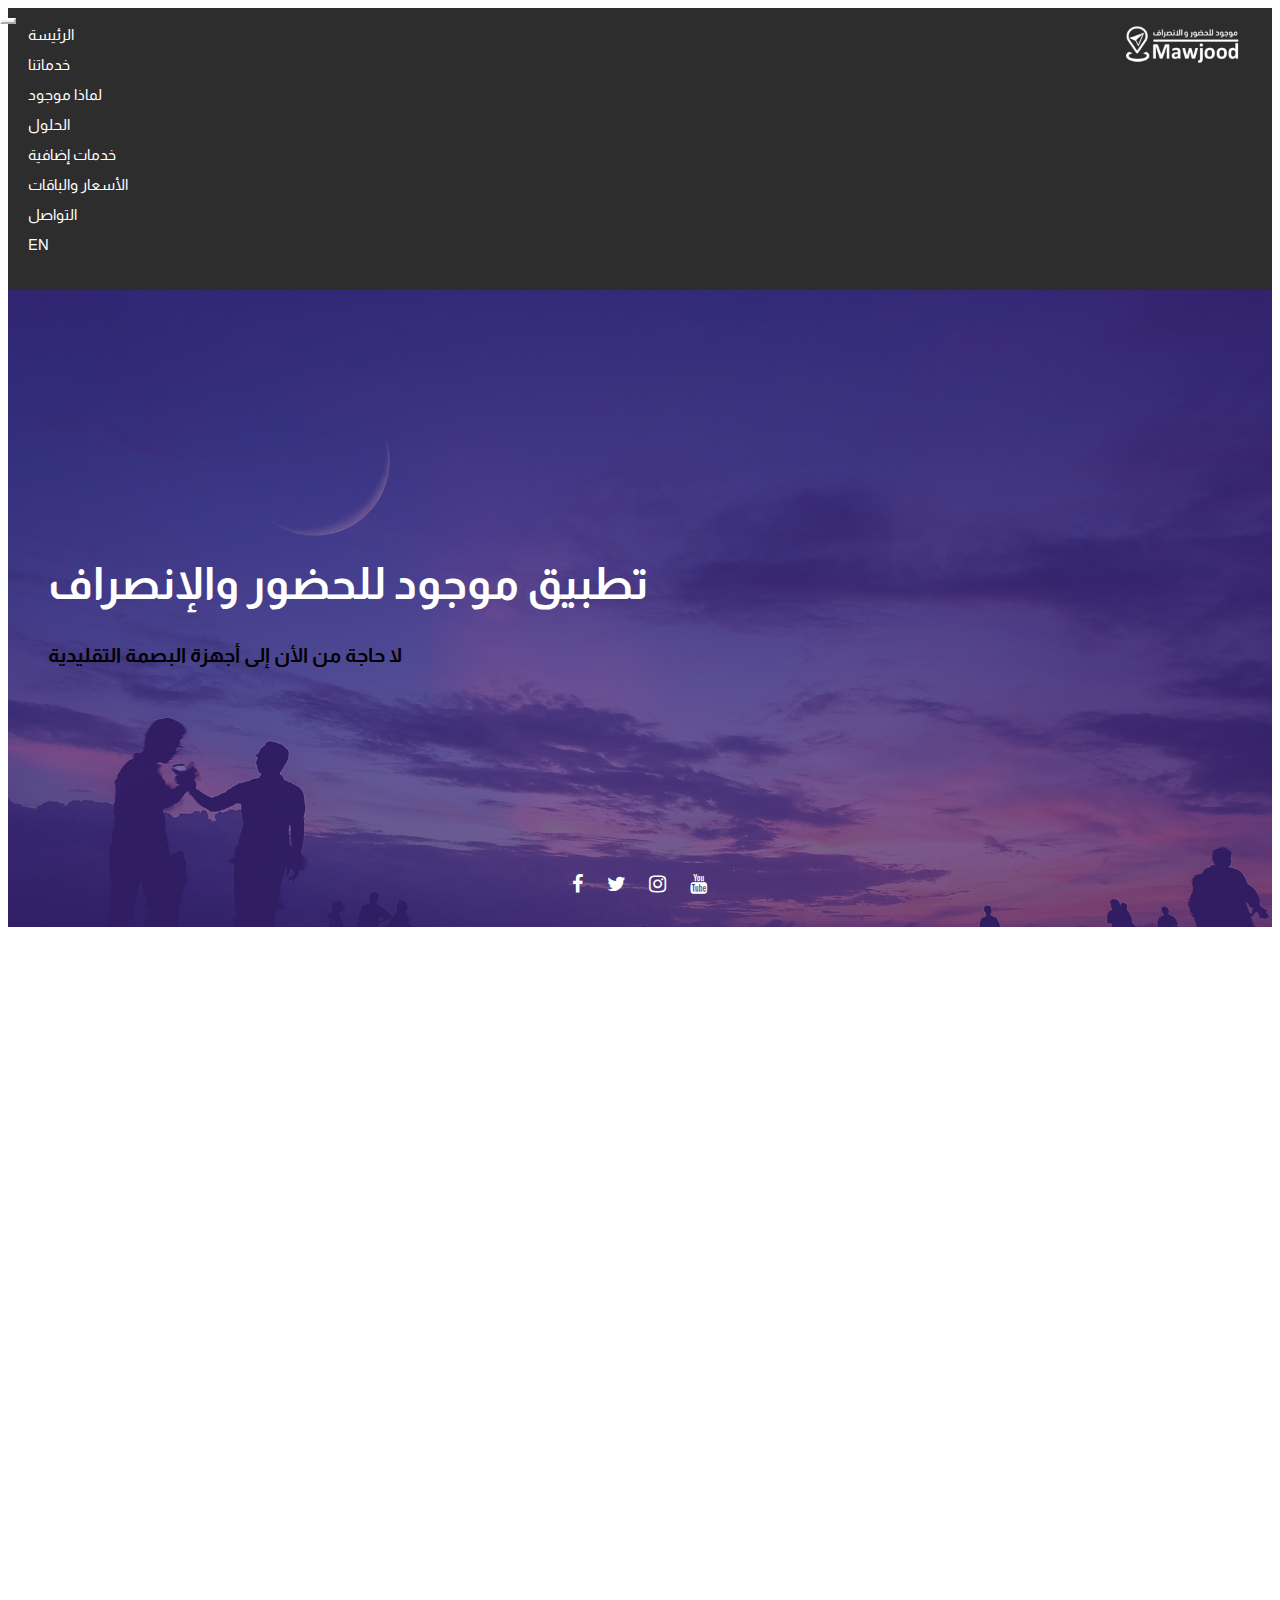
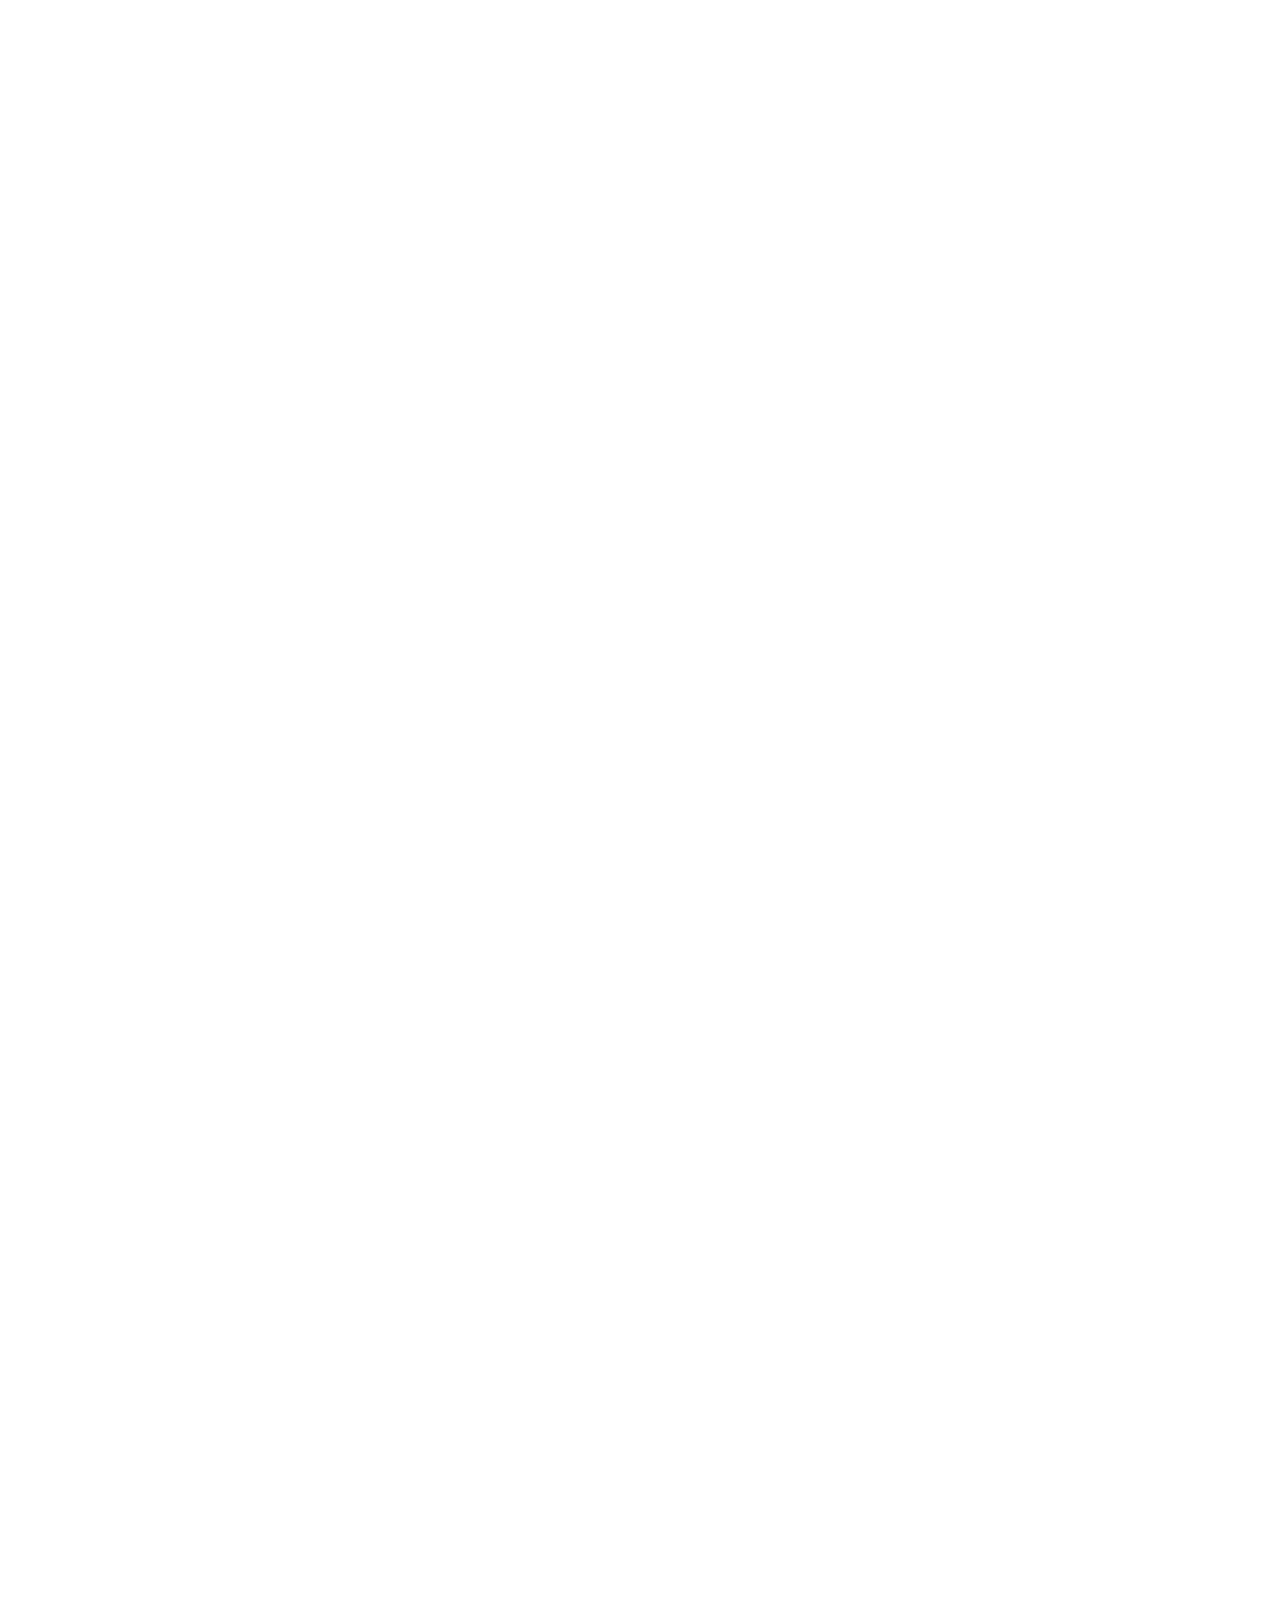
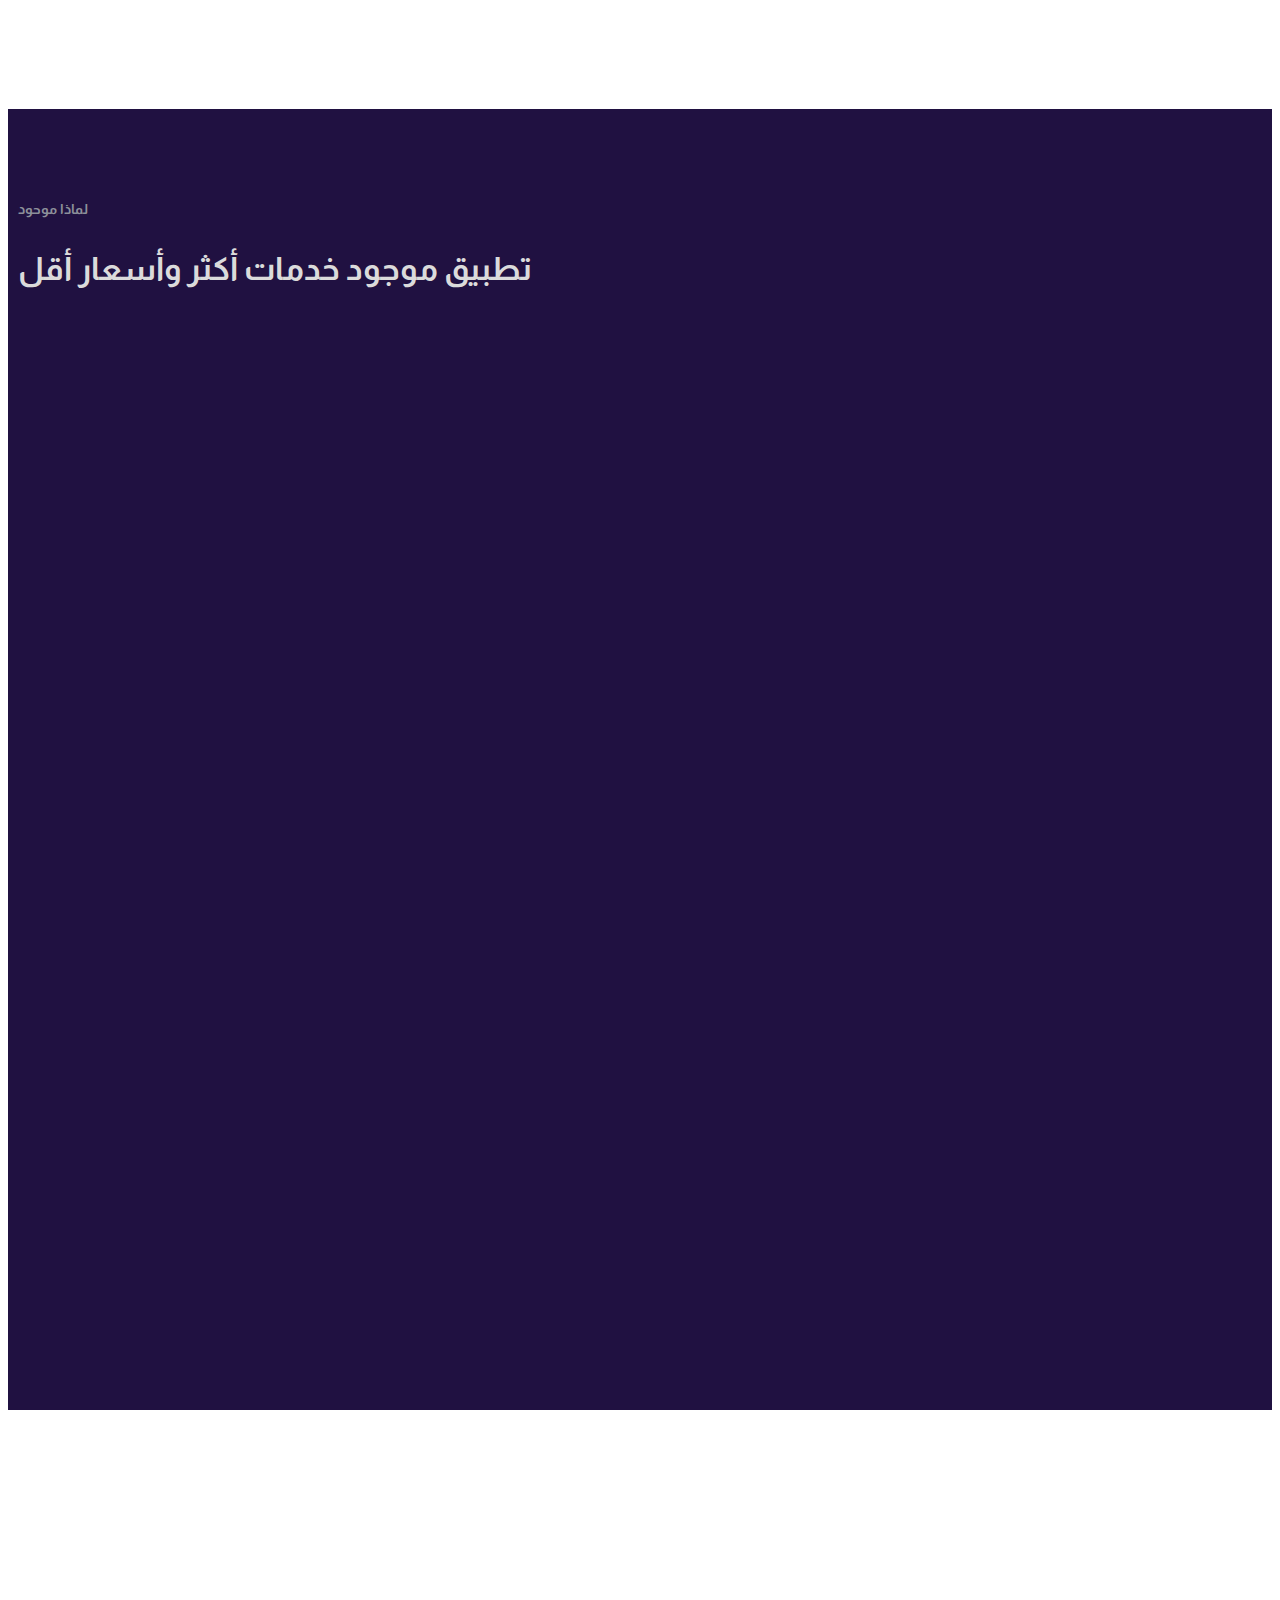
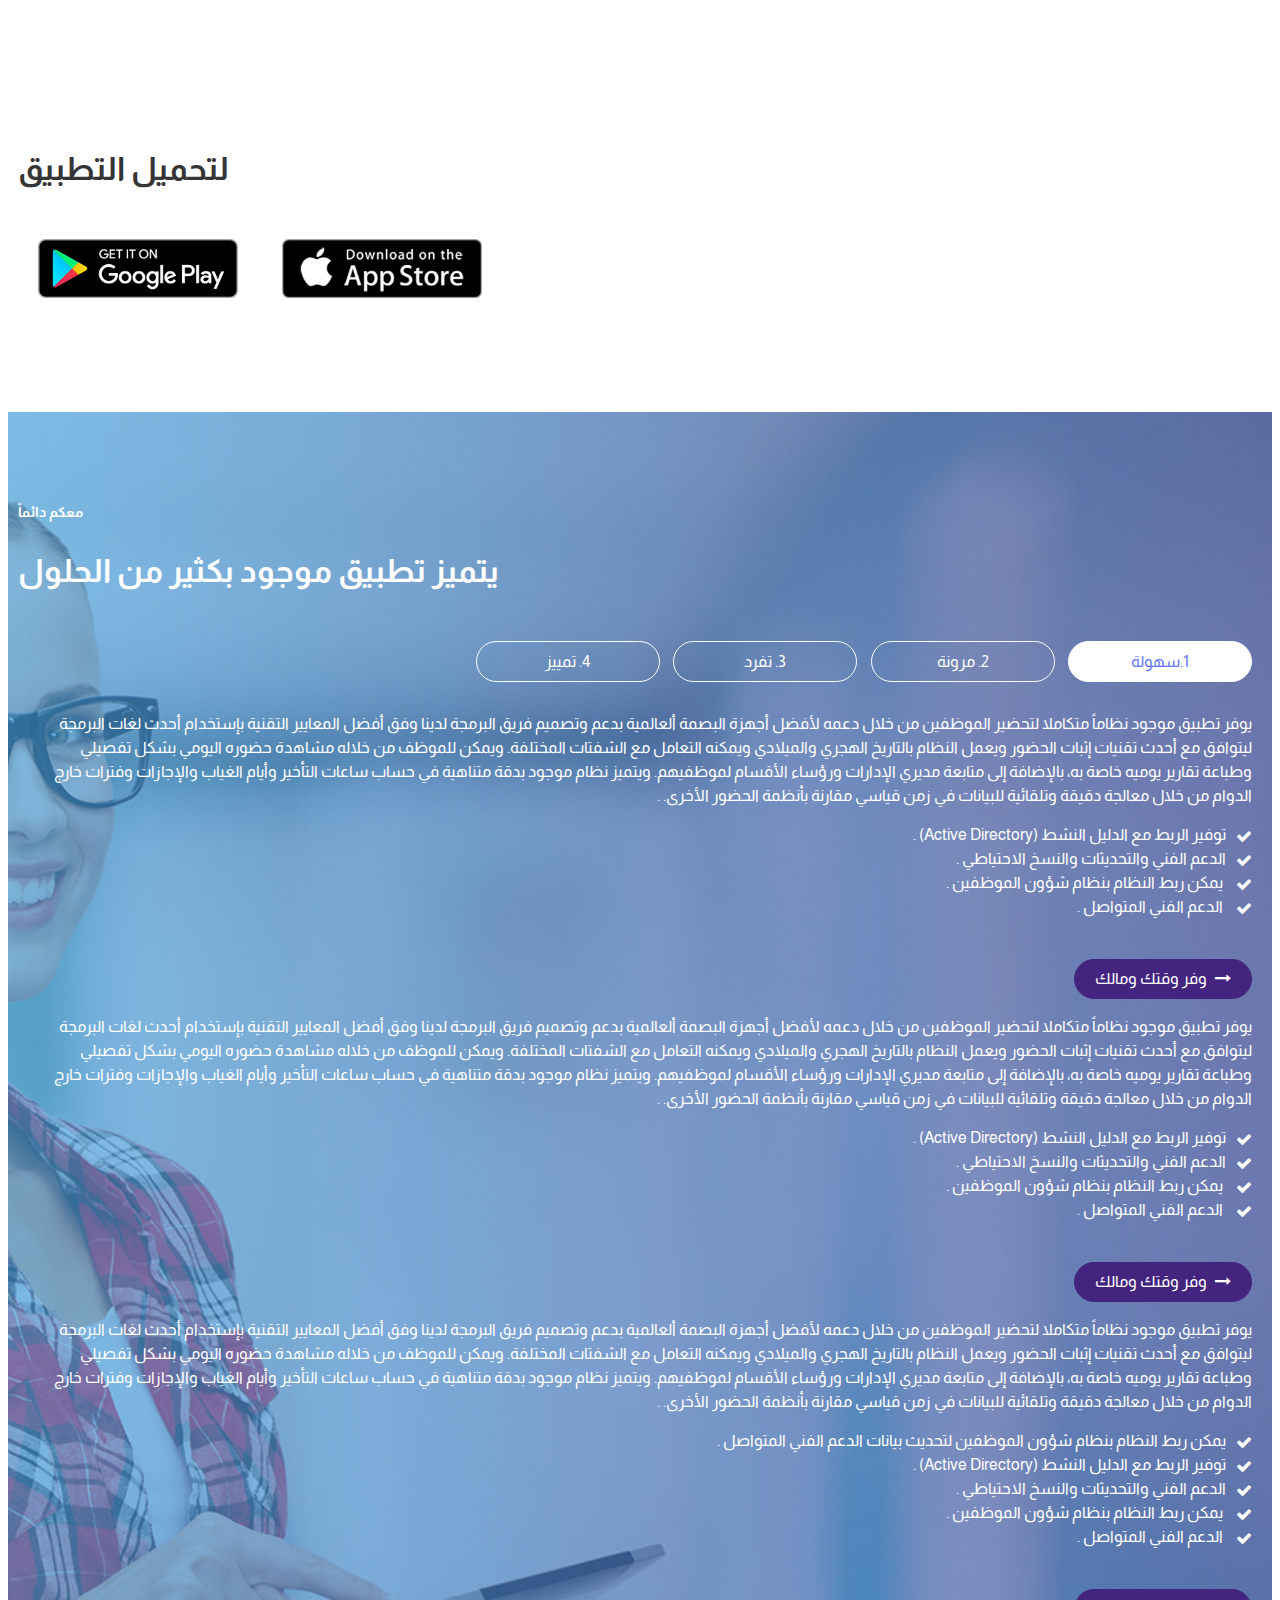
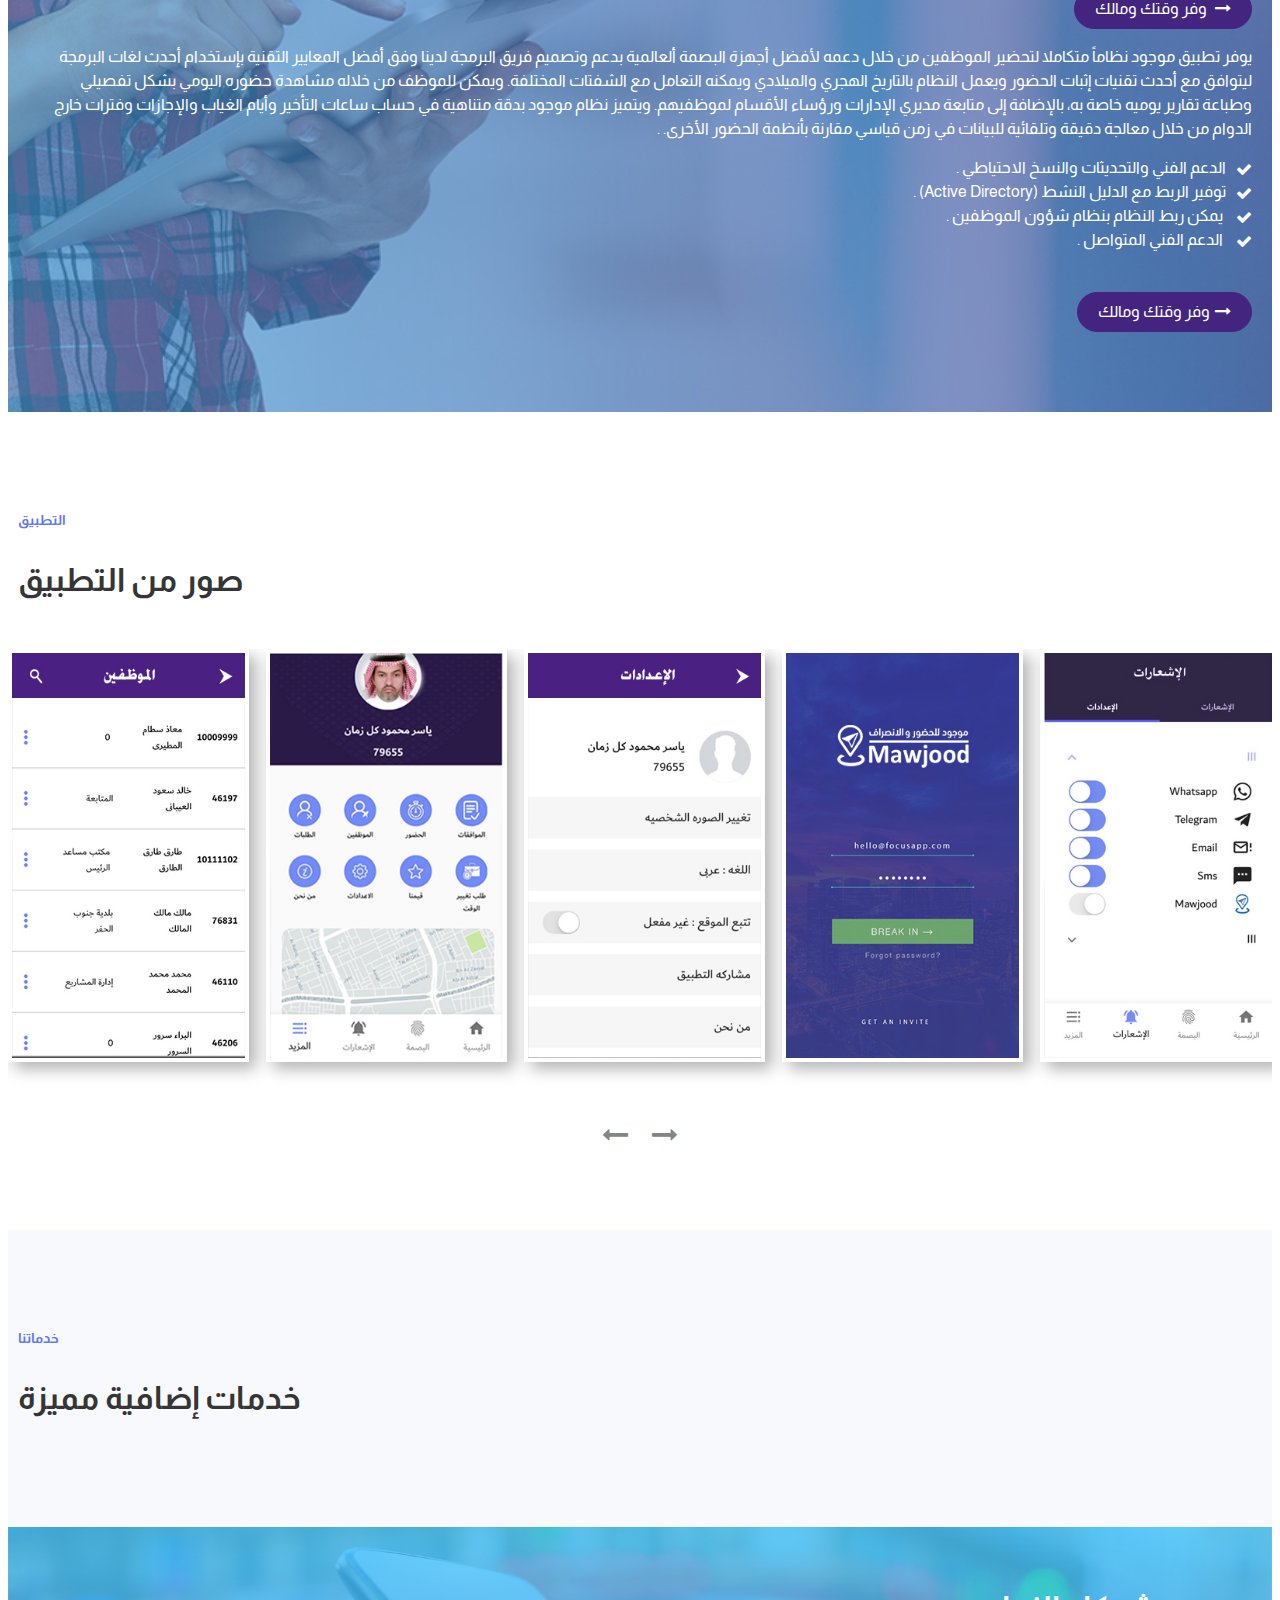
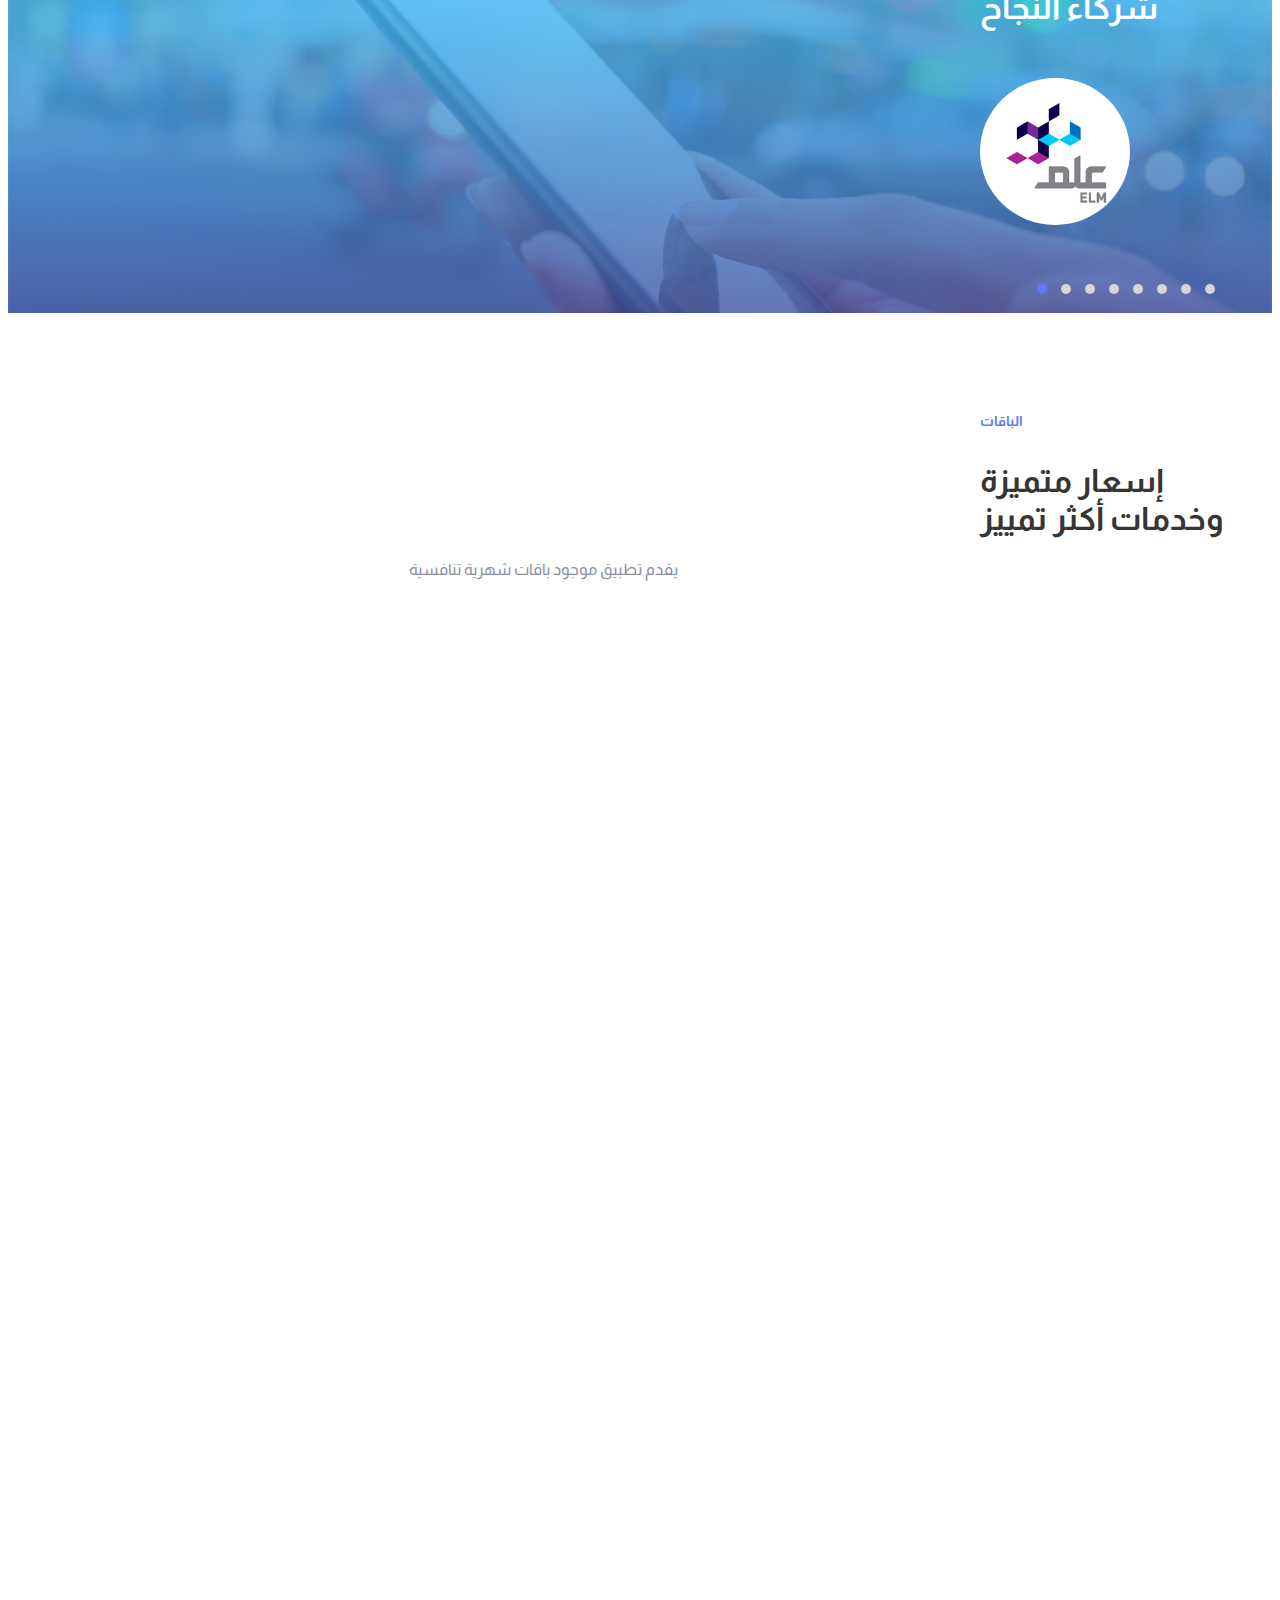
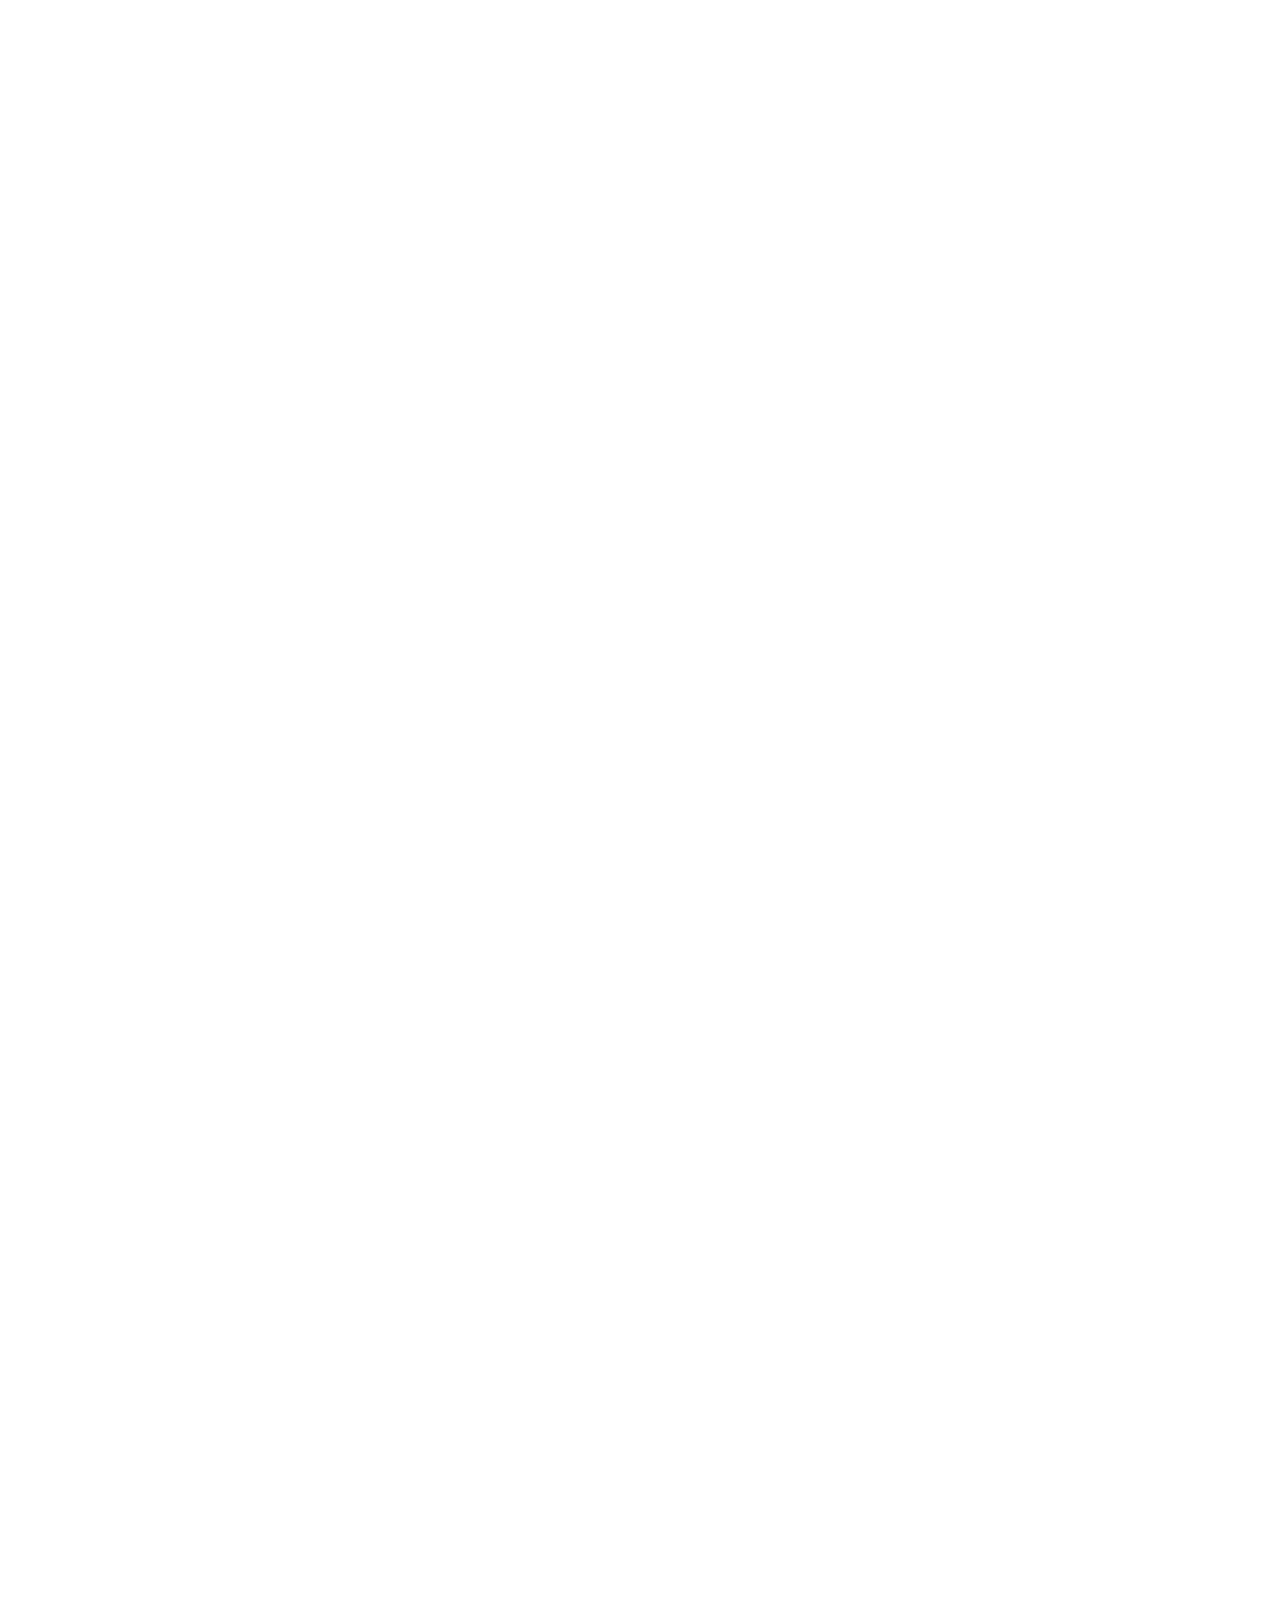
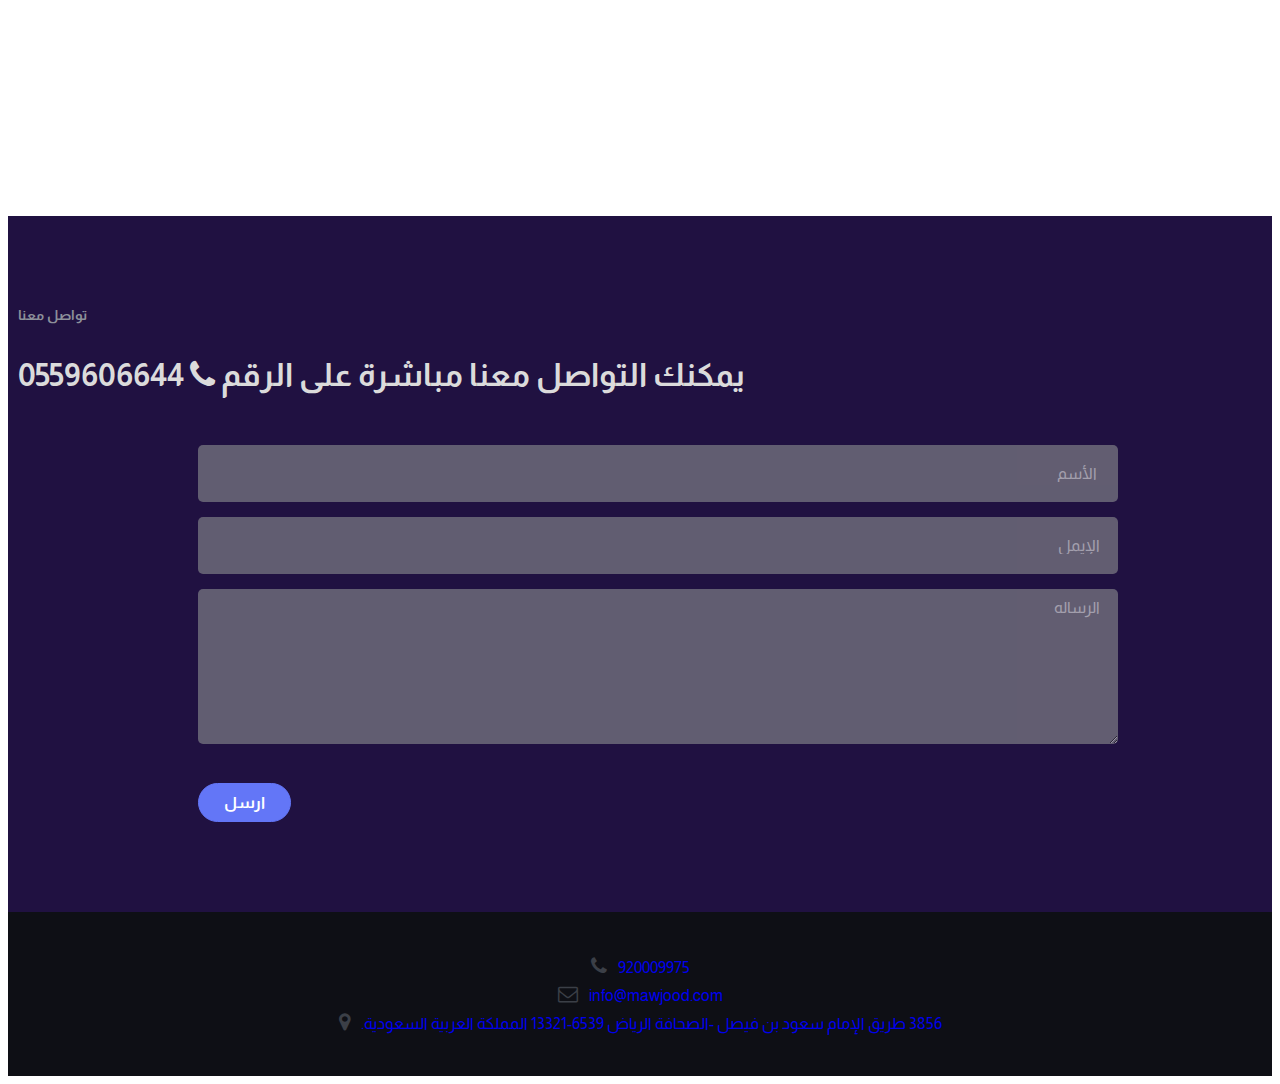
<file: index.html>
<!DOCTYPE html>
<html lang="zxx">

<head>
    <meta charset="utf-8">

    <meta name="viewport" content="width=device-width, initial-scale=1.0">

    <meta name="keywords" content="">
	<link rel="shortcut icon" href="images/fav.png" />
    <meta name="description" content="">
    <title>Mawjood</title>
    <!-- Loading Bootstrap -->

	<link rel="stylesheet" href="https://cdn.rtlcss.com/bootstrap/3.3.7/css/bootstrap.min.css">
	<!-- <link rel="stylesheet"href="https://cdn.rtlcss.com/bootstrap/3.3.7/css/bootstrap-theme.min.css"> -->
    <!-- Loading Template CSS -->
    <link href="css/style-ar.css" rel="stylesheet">
    <link href="css/animate.css" rel="stylesheet">
    <link href="css/style-magnific-popup.css" rel="stylesheet">
	<!-- Loading Owl Carousel -->
	
    <link rel="stylesheet" href="css/owl.carousel.min.css">
	<link rel="stylesheet" href="css/owl.theme.default.min.css">
    <!-- Fonts -->
    <!-- Awsome Fonts -->


	<link rel="stylesheet" href="https://cdnjs.cloudflare.com/ajax/libs/font-awesome/4.7.0/css/font-awesome.min.css">
	<link href="https://fonts.googleapis.com/css2?family=Almarai:wght@700&display=swap" rel="stylesheet">

	<link href="https://fonts.googleapis.com/css2?family=Almarai&display=swap" rel="stylesheet">


</head>
<body>
    <!--begin header -->
	
    <header class="header" >

        <!--begin nav -->

        <nav class="navbar navbar-default navbar-fixed-top opaque" >

            <!--begin container -->

            <div class="container " >

                <!--begin navbar -->

                <div class="navbar-header" >
					<button data-target="#navbar-collapse-02" data-toggle="collapse"
					 class="navbar-toggle"
					 type="button" >
                        <span class="sr-only">Toggle navigation</span>

                        <span class="icon-bar"></span>

                        <span class="icon-bar"></span>

                        <span class="icon-bar"></span>

                    </button>
                    <!--logo -->

                    <a href="index.html" class="navbar-brand" id="logo">
						<img src="images/luna-logo-w.png" alt="logo"></a>

                </div>

                <div id="navbar-collapse-02" class="collapse navbar-collapse"  >

                    <ul class="nav navbar-nav navbar-right" >			      

                        <li><a href="#home_wrapper">الرئيسة</a></li>

                        <li><a href="#about">خدماتنا</a></li>

                        <li><a href="#features">لماذا موجود</a></li>

                        <li><a href="#Solutions">الحلول</a></li> 

                        <li><a href="#servic">خدمات إضافية</a></li> 
                        <li><a href="#pricing">الأسعار والباقات</a></li> 

						<li><a href="#contact">التواصل</a></li>   
						<li><a href="index-en.html">En</a></li>   
						               
                                         

                    </ul>
					<div>
					
				</div>
                </div>
				
                <!--end navbar -->

                                    

            </div>

    		<!--end container -->

        </nav>

    	<!--end nav -->

    </header>

    <!--end header -->

    <!--begin hero section-->

    <section class="luna-homewrapper" id="home_wrapper">

    	<div class="luna-homewrapper-overlay"></div>

		<!--begin container -->

		<div class="container">

	        <!--begin row -->

	        <div class="row">



	        	<!--begin col md 12 -->

				<div class="col-md-12">



					<div class="luna-headings text-center">



						<h1>تطبيق موجود للحضور والإنصراف</h1>



						<h5>لا حاجة من الأن إلى أجهزة البصمة التقليدية</h5>


					</div>

					

				</div>

				<!--end col md 12 -->



				<ul class="luna-hero-social">



                	<li><a href="#"><i class="fa fa-facebook"></i></a></li>

                	<li><a href="#"><i class="fa fa-twitter"></i></a></li>

                	<li><a href="#"><i class="fa fa-instagram"></i></a></li>

                	<li><a href="#"><i class="fa fa-youtube"></i></a></li>                        	



                </ul>



	        </div>

	        <!--end row -->



		</div>

		<!--end container -->



    </section>

    <!--begin hero section-->



    <!--begin section white-->

  	<section class="section-white" id="about">



	    <!--begin container -->

	    <div class="container">



			<!--begin row -->

	      	<div class="row">			        

				 <!--begin col md 6 -->
				<div class="col-md-6 "  dir="rtl">
					<div class="luna-headings-dark  wow fadeInLeft" data-wow-delay="0.60s" 
					style="visibility: visible; animation-delay: 0.6s; animation-name: fadeInLeft; text-align: right;">
						<h2>موجود</h2>
						<h3>تطبيق خاص بإدارة الحضور والإنصراف</h3>
						<p>يتيح للجهة المستفيدة من التطبيق إدارة كاملة للنظام
							والربط والتكامل مع الأنظمه الأخرى .</p>

						<div class="luna-aboutbox">
							
							<div class="luna-aboutbox-text">
								<h4>التبصيم بالجوال		</h4>
								<p> يستطيع الموظفين التبصيم من خلال بصمة الوجه وبصمة
									الاصبع او الرقم السري.</p>
							</div>
							<img src="images/icon1.png" style="float: none ; margin-right: 0px;" alt="icon">
						</div>
						<div class="luna-aboutbox">
							
							<div class="luna-aboutbox-text">
							<h4>مشاهدة الحضور الإنصراف</h4>
								<p>يستطيع الموظف ومديرة المباشر متابعة
									لحظية لحضورهم وحضور موظفيهم.</p>
							</div>
							<img src="images/icon2.png" style="float: none ; margin-right: 0px;" alt="icon">
							
						</div>

						<div class="luna-aboutbox">
							
							<div class="luna-aboutbox-text">
								<h4>التبصيم بالخريطة</h4>
								<p>تستطيع الإدارة وضع أماكن التبصيم على الخريطة بحيث لا يستطيع
									الموظفين التبصيم في غير أماكن أعمالهم.</p>
							</div>
							<img src="images/icon4.png"  style="float: none ; margin-right: 0px;"alt="icon">
						</div>


						<div class="luna-aboutbox">
							
							<div class="luna-aboutbox-text">
								<h4>احتساب الرواتب</h4>
								<p>احتساب الرواتب من خلال المزامنة مع الحضور والانصراف بالساعات والدقائق الفعلية
									  لكل موظف لتتمكن من صرف الرواتب الشهرية بدقة عالية	.</p>
							</div>
							<img src="images/icon3.png"  style="float: none ; margin-right: 0px;"alt="icon">
						</div>


						<div class="luna-aboutbox">
							
							<div class="luna-aboutbox-text">
								<h4>شئون الموظفين</h4>
								<p>يراعي تطبيق موجود للحضور والانصراف كافة أنظمة الشركات والجهات الحكومية في
									 إدارة كاملة لشئون الموظفين في تقديم أفضل الخدمات.</p>
							</div>
							<img src="images/icon5.png"  style="float: none ; margin-right: 0px;"alt="icon">
						</div>


					</div>

				</div>

				<!--end col md 6 -->
	          	<!--begin col md 6 -->

					      
							<div class="col-md-6 text-center luna-imagewrap1  wow fadeInRight" data-wow-delay="0.60s" style="visibility: visible; animation-delay: 0.6s; animation-name: fadeInRight;">
								<img src="images/luna-about2.png" alt="about-image" class="width-100">
							</div>
			
				<!--end col md 6 -->
		    </div>

	      	<!--end row --> 



	    </div>

	    <!--end container -->



  	</section>

  	<!--end section white -->



    <!--begin section dark-->

  	<section class="section-dark-xl" id="features">



	    <!--begin container -->

	    <div class="container">	



			<!--begin row -->

	      	<div class="row">	



	      		<!--begin col md 12 -->

		        <div class="col-md-12 text-center">



		        	<div class="luna-headings-light">



		        		<h2>لماذا موحود</h2>
		        		<h3>تطبيق موجود خدمات أكثر وأسعار أقل</h3>		        		     		
		        	</div>	        



				</div>

		        <!--end col md 12 -->

	      	</div>

	      	<!--end row -->

	      	<!--begin row -->

	      	<div class="row">  

		        <!--begin col md 4 -->

		        <div class="col-md-4 col-sm-4">
		        	<div class="luna-featbox text-center wow fadeInRight" data-wow-delay="0.25s" style="visibility: visible; animation-delay: 0.25s; animation-name: fadeInRight;">
			        	<i class="fa fa-apple gradient"></i>

			        	<i class="fa fa-android gradient"></i>		        	

		        		<h3>متوافق مع جميع الأجهزة</h3>

		        		<p>يعمل على جميع الأجهزة
							الذكية ويعمل على موقع الويب بكل سهولة ويسر.</p>
		        	</div>
				</div>

		        <!--end col md 4 -->

		        <!--begin col md 4 -->

		        <div class="col-md-4 col-sm-4">

		        	<div class="luna-featbox text-center wow fadeInRight" data-wow-delay="0.50s" style="visibility: visible; animation-delay: 0.50s; animation-name: fadeInRight;">

			        	<i class="fa fa-clock-o gradient"></i>	        	

		        		<h3>توفير الوقت</h3>

		        		<p>يوفر تطبيق موجود الوقت والجهد
							والمال بمرونة عالية ومتطورة.</p>
		        	</div>

				</div>

		        <!--end col md 4 -->

		        <!--begin col md 4 -->

		        <div class="col-md-4 col-sm-4">
		        	<div class="luna-featbox text-center wow fadeInRight" data-wow-delay="0.75s" style="visibility: visible; animation-delay: 0.75s; animation-name: fadeInRight;">
			        	<i class="fa fa-wifi gradient"></i>	        	

		        		<h3>الربط والتكامل</h3>

		        		<p>تطبيق موجود متوافق مع جميع الأنظمة
							وسهولة الربط والتكامل.</p>

		        		

		        	</div>



		        </div>

		        <!--end col md 4 -->



		    </div>

	      	<!--end row -->  

	      	

	      	<!--begin row -->

	      	<div class="row">    



		        <!--begin col md 4 -->

		        <div class="col-md-4 col-sm-4" >



		        	<div class="luna-featbox text-center wow fadeInRight" data-wow-delay="0.25s" style="visibility: visible; animation-delay: 0.25s; animation-name: fadeInRight;">



			        	<i class="fa fa-server gradient"></i>		        	

		        		<h3>شمولية الورديات						</h3>

		        		<p>توفر جميع الورديات وسهولة أنشاء
							أكثر من وردية باليوم الواحد.</p>
		        	</div>

		        	

				</div>

		        <!--end col md 4 -->

						<!--begin col md 4 -->

						<div class="col-md-4 col-sm-4">
							<div class="luna-featbox text-center wow fadeInRight" data-wow-delay="0.50s" style="visibility: visible; animation-delay: 0.75s; animation-name: fadeInRight;">
								<i class="fa fa-rss gradient"></i>	        	

								<h3>متعدد الصالحيات						</h3>

								<p>تعدد الصالحيات وتوفرها وتسلسلها
									الهرمي بكل سهولة.</p>
							</div>
						</div>

						<!--end col md 4 -->




		        <!--begin col md 4 -->

		        <div class="col-md-4 col-sm-4">
		        	<div class="luna-featbox text-center wow fadeInRight" data-wow-delay="0.75s" style="visibility: visible; animation-delay: 0.75s; animation-name: fadeInRight;">
			        	<i class="fa fa-rocket gradient"></i>	        	

		        		<h3>تقديم الطلبات	</h3>

		        		<p>تقديم جميع الطلبات و الإجازات
							والاستئذانات و ندب خارج الدوام.</p>
		        	</div>
				</div>

		        <!--end col md 4 -->



		    </div>

	      	<!--end row --> 



	    </div>

	    <!--end container -->



  	</section>

  	<!--section section dark -->



  	<!--section section white-->

  	<section class="section-white">



	    <!--begin container -->

	    <div class="container">



			<!--begin row -->

	      	<div class="row text-center">



		        <!--begin col md 12 -->

		        <div class="col-md-12 text center">



		        	<div class="luna-headings-dark">



		        		<img src="images/luna-about3.png" alt="about-image" class="luna-about-image wow fadeInUp" data-wow-delay="0.75s" style="visibility: visible; animation-delay: 0.75s; animation-name: fadeInUp;">



		        		<!-- <h2>للتحميل</h2> -->



		        		<h3>لتحميل التطبيق</h3>	



		        		<div class="luna-download margin-top-40">



		        			<a href="#"><img src="images/google-badge.png" alt="google"></a>



		        			<a href="#"><img src="images/apple-badge.png" alt="apple"></a>



		        			<!-- <a href="#"><img src="images/windows-badge.png" alt="windows"></a> -->



		        		</div>



		        	</div>	        



				</div>

		        <!--end col md 12 -->



		    </div>

	      	<!--end row --> 



	    </div>

	    <!--end container -->



  	</section>

  	<!--end section white -->



  	<!--begin section-image-->

  	<section class="section-image" id="Solutions">



	    <!--begin container -->

	    <div class="container">



	        <!--begin row -->

	        <div class="row">

	        	<!--begin col md 8 -->

				<div class="col-md-8 padding-right-60">



					<div class="luna-headings-light text-center">



						<h2 class="white-text">معكم دائماً</h2>



						<h3 class="white-text">يتميز تطبيق موجود بكثير من الحلول						</h3>



						<div class="tabs margin-top-40">



	                        <nav class="tabs-nav" dir="rtl">



	                            <ul>

	                                <li data-tab="1" class="tab-item-luna"><h4>1.سهولة</h4></li>

	                                <li data-tab="2" class="tab-item-luna"><h4>2. مرونة</h4></li>

	                                <li data-tab="3" class="tab-item-luna"><h4>3. تفرد</h4></li>

	                                <li data-tab="4" class="tab-item-luna"><h4>4. تمييز</h4></li>

	                            </ul>



	                        </nav>



	                        <div class="tab-container">


	                            <div class="tab-content text-right" dir="rtl" data-tab="1">
	                                <p>يوفر تطبيق موجود نظاماً متكاملا لتحضير الموظفين من خلال دعمه لأفضل أجهزة البصمة ألعالمية بدعم وتصميم فريق البرمجة لدينا وفق أفضل المعايير التقنية بإستخدام أحدث لغات البرمجة ليتوافق مع أحدث تقنيات إثبات الحضور ويعمل النظام بالتاريخ الهجري والميلادي ويمكنه التعامل مع الشفتات المختلفة. ويمكن للموظف من خلاله مشاهدة حضوره اليومي بشكل تفصيلي وطباعة تقارير يوميه خاصة به، بالإضافة إلى متابعة مديري الإدارات ورؤساء الأقسام لموظفيهم. ويتميز نظام موجود بدقة متناهية في حساب ساعات التأخير وأيام الغياب والإجازات وفترات خارج الدوام من خلال معالجة دقيقة وتلقائية للبيانات في زمن قياسي مقارنة بأنظمة الحضور الأخرى. 
										.</p>
	                                <ul>

	                                	<li><i class="fa fa-check"></i>توفير الربط مع الدليل النشط (Active Directory)											.</li>

	                                	<li><i class="fa fa-check"></i>الدعم الفني والتحديثات والنسخ الاحتياطي                                .</li>
										<li><i class="fa fa-check"></i>
											يمكن ربط النظام بنظام شؤون الموظفين .</li>

										<li><i class="fa fa-check"></i>
											الدعم الفني المتواصل .</li>
	                                </ul>
	                                <a href="#"><i class="fa fa-long-arrow-right">

	                                </i> وفر وقتك ومالك</a>
	                            </div>

								<!-- end  tab-content -->



								<div class="tab-content text-right" dir="rtl" data-tab="2">
	                                <p>يوفر تطبيق موجود نظاماً متكاملا لتحضير الموظفين من خلال دعمه لأفضل أجهزة البصمة ألعالمية بدعم وتصميم فريق البرمجة لدينا وفق أفضل المعايير التقنية بإستخدام أحدث لغات البرمجة ليتوافق مع أحدث تقنيات إثبات الحضور ويعمل النظام بالتاريخ الهجري والميلادي ويمكنه التعامل مع الشفتات المختلفة. ويمكن للموظف من خلاله مشاهدة حضوره اليومي بشكل تفصيلي وطباعة تقارير يوميه خاصة به، بالإضافة إلى متابعة مديري الإدارات ورؤساء الأقسام لموظفيهم. ويتميز نظام موجود بدقة متناهية في حساب ساعات التأخير وأيام الغياب والإجازات وفترات خارج الدوام من خلال معالجة دقيقة وتلقائية للبيانات في زمن قياسي مقارنة بأنظمة الحضور الأخرى. 
										.</p>
	                                <ul>

	                                	<li><i class="fa fa-check"></i>توفير الربط مع الدليل النشط (Active Directory)											.</li>

	                                	<li><i class="fa fa-check"></i>الدعم الفني والتحديثات والنسخ الاحتياطي                                .</li>

										<li><i class="fa fa-check"></i>
											يمكن ربط النظام بنظام شؤون الموظفين .</li>

										<li><i class="fa fa-check"></i>
											الدعم الفني المتواصل .</li>
	                                </ul>
	                                <a href="#"><i class="fa fa-long-arrow-right">

	                                </i> وفر وقتك ومالك</a>
	                            </div>
								<!-- end  tab-content -->



								<div class="tab-content text-right" dir="rtl" data-tab="3">
	                                <p>يوفر تطبيق موجود نظاماً متكاملا لتحضير الموظفين من خلال دعمه لأفضل أجهزة البصمة ألعالمية بدعم وتصميم فريق البرمجة لدينا وفق أفضل المعايير التقنية بإستخدام أحدث لغات البرمجة ليتوافق مع أحدث تقنيات إثبات الحضور ويعمل النظام بالتاريخ الهجري والميلادي ويمكنه التعامل مع الشفتات المختلفة. ويمكن للموظف من خلاله مشاهدة حضوره اليومي بشكل تفصيلي وطباعة تقارير يوميه خاصة به، بالإضافة إلى متابعة مديري الإدارات ورؤساء الأقسام لموظفيهم. ويتميز نظام موجود بدقة متناهية في حساب ساعات التأخير وأيام الغياب والإجازات وفترات خارج الدوام من خلال معالجة دقيقة وتلقائية للبيانات في زمن قياسي مقارنة بأنظمة الحضور الأخرى. 
										.</p>
	                                <ul>
									<li><i class="fa fa-check"></i>يمكن ربط النظام بنظام شؤون الموظفين لتحديث بيانات 
																						الدعم الفني المتواصل .</li>
	                                	<li><i class="fa fa-check"></i>توفير الربط مع الدليل النشط (Active Directory)											.</li>

	                                	<li><i class="fa fa-check"></i>الدعم الفني والتحديثات والنسخ الاحتياطي                                .</li>

	                                	
										<li><i class="fa fa-check"></i>
											يمكن ربط النظام بنظام شؤون الموظفين .</li>

										<li><i class="fa fa-check"></i>
											الدعم الفني المتواصل .</li>

	                                </ul>
	                                <a href="#"><i class="fa fa-long-arrow-right">

	                                </i> وفر وقتك ومالك</a>
	                            </div>
								<!-- end  tab-content -->


								<div class="tab-content text-right" dir="rtl" data-tab="4">
	                                <p>يوفر تطبيق موجود نظاماً متكاملا لتحضير الموظفين من خلال دعمه لأفضل أجهزة البصمة ألعالمية بدعم وتصميم فريق البرمجة لدينا وفق أفضل المعايير التقنية بإستخدام أحدث لغات البرمجة ليتوافق مع أحدث تقنيات إثبات الحضور ويعمل النظام بالتاريخ الهجري والميلادي ويمكنه التعامل مع الشفتات المختلفة. ويمكن للموظف من خلاله مشاهدة حضوره اليومي بشكل تفصيلي وطباعة تقارير يوميه خاصة به، بالإضافة إلى متابعة مديري الإدارات ورؤساء الأقسام لموظفيهم. ويتميز نظام موجود بدقة متناهية في حساب ساعات التأخير وأيام الغياب والإجازات وفترات خارج الدوام من خلال معالجة دقيقة وتلقائية للبيانات في زمن قياسي مقارنة بأنظمة الحضور الأخرى. 
										.</p>
	                                <ul>
	                                	<li><i class="fa fa-check"></i>الدعم الفني والتحديثات والنسخ الاحتياطي                                .</li>

	                                	<li><i class="fa fa-check"></i>توفير الربط مع الدليل النشط (Active Directory)											.</li>


										<li><i class="fa fa-check"></i>
											يمكن ربط النظام بنظام شؤون الموظفين .</li>

										<li><i class="fa fa-check"></i>
											الدعم الفني المتواصل .</li>
	                                </ul>
	                                <a href="#" ><i class="fa fa-long-arrow-right">

	                                </i>وفر وقتك ومالك </a>
	                            </div>
								<!-- end  tab-content -->
								


	                        </div>        



                    	</div>

						

					</div>

					

				</div>

				<!--end col md 8 -->

	        	<!--begin col md 4 -->

		        <div class="col-md-4">



				</div>

		        <!--end col md 4 -->





			

		        

			</div>

	      	<!--end row -->

	    </div>

	    <!--end container -->



  	</section>

  	<!--end section image -->



  	<!--begin section-white-->

  	<section class="section-white" >



	    <!--begin container -->

	    <div class="container-fluid">



	        <!--begin row -->

	        <div class="row">



	        	<!--begin col md 12 -->

		        <div class="col-md-12">



		        	<div class="luna-headings-dark-center text-center">



		        		<h2>التطبيق </h2>



		        		<h3>صور من التطبيق </h3>



		        	</div>



				</div>

		        <!--end col md 12 -->



		        <!--begin col md 12 -->

		        <div class="col-md-12">



		        	<!--begin owl carousel -->

			        <div id="owl-one" class="owl-carousel owl-theme">



						<div> 

							<!--begin popup-gallery-->

		                    <div class="popup-gallery">

		                        <a class="popup2" href="images/screenshot1.jpg">

		                            <img src="images/screenshot1.jpg" alt="gallery-image">

		                            <span class="eye-wrapper">

		                            	<i class="fa fa-search-plus eye-icon" style="font-size: 38px;"></i>

		                            </span>

		                        </a>

		                    </div>

		                    <!--end popup-gallery-->

						</div>



						<div>

							<!--begin popup-gallery-->

		                    <div class="popup-gallery">

		                        <a class="popup2" href="images/screenshot2.jpg">

		                            <img src="images/screenshot2.jpg" alt="gallery-image">

		                            <span class="eye-wrapper">

		                            	<i class="fa fa-search-plus eye-icon" style="font-size: 38px;"></i>

		                            </span>

		                        </a>

		                    </div>

		                    <!--end popup-gallery-->

						</div>



						<div>

							<!--begin popup-gallery-->

		                    <div class="popup-gallery">

		                        <a class="popup2" href="images/screenshot3.jpg">

		                            <img src="images/screenshot3.jpg" alt="gallery-image">

		                            <span class="eye-wrapper">

		                            	<i class="fa fa-search-plus eye-icon" style="font-size: 38px;"></i>

		                            </span>

		                        </a>

		                    </div>

		                    <!--end popup-gallery-->

						</div>



						<div>

							<!--begin popup-gallery-->

		                    <div class="popup-gallery">

		                        <a class="popup2" href="images/screenshot4.jpg">

		                            <img src="images/screenshot4.jpg" alt="gallery-image">

		                            <span class="eye-wrapper">

		                            	<i class="fa fa-search-plus eye-icon" style="font-size: 38px;"></i>

		                            </span>

		                        </a>

		                    </div>

		                    <!--end popup-gallery-->

						</div>



						<div>

							<!--begin popup-gallery-->

		                    <div class="popup-gallery">

		                        <a class="popup2" href="images/screenshot5.jpg">

		                            <img src="images/screenshot5.jpg" alt="gallery-image">

		                            <span class="eye-wrapper">

		                            	<i class="fa fa-search-plus eye-icon" style="font-size: 38px;"></i>

		                            </span>

		                        </a>

		                    </div>

		                    <!--end popup-gallery-->

						</div>



						<div>

							<!--begin popup-gallery-->

		                    <div class="popup-gallery">

		                        <a class="popup2" href="images/screenshot6.jpg">

		                            <img src="images/screenshot6.jpg" alt="gallery-image">

		                            <span class="eye-wrapper">

		                            	<i class="fa fa-search-plus eye-icon" style="font-size: 38px;"></i>

		                            </span>

		                        </a>

		                    </div>

		                    <!--end popup-gallery-->

						</div>



						<div>

							<!--begin popup-gallery-->

		                    <div class="popup-gallery">

		                        <a class="popup2" href="images/screenshot7.jpg">

		                            <img src="images/screenshot7.jpg" alt="gallery-image">

		                            <span class="eye-wrapper">

		                            	<i class="fa fa-search-plus eye-icon" style="font-size: 38px;"></i>

		                            </span>

		                        </a>

		                    </div>

		                    <!--end popup-gallery-->

						</div>

						<div>

							<!--begin popup-gallery-->

		                    <div class="popup-gallery">

		                        <a class="popup2" href="images/screenshot8.jpg">

		                            <img src="images/screenshot8.jpg" alt="gallery-image">

		                            <span class="eye-wrapper">

		                            	<i class="fa fa-search-plus eye-icon" style="font-size: 38px;"></i>

		                            </span>

		                        </a>

		                    </div>

		                    <!--end popup-gallery-->

						</div>



 

					  

					</div>

					<!--end owl carousel -->



				</div>

		        <!--end col md 12 -->	



			</div>

	      	<!--end row -->



	    </div>

	    <!--end container -->



  	</section>

  	<!--end section white -->



  	<!--begin section-grey-->

  	<section class="section-grey" id="servic">



	    <!--begin container -->

	    <div class="container">



	        <!--begin row -->

	        <div class="row">
	        	<!--begin col md 12 -->

		        <div class="col-md-12">
		        	<div class="luna-headings-dark-center text-center">
		        		<h2>خدماتنا						</h2>

		        		<h3>خدمات إضافية مميزة						</h3>
		        	</div>
				</div>
		        <!--end col md 12 -->

		        <!--begin col md 4 -->

		        <div class="col-md-4 padding-top-40 text-right"  dir="rtl" style="float: left !important;" >
		        	<div class="luna-featbox2 wow fadeInLeft" data-wow-delay="0.25s" style="visibility: visible; animation-delay: 0.25s; animation-name: fadeInLeft;">
						
						
						<div class="luna-icon-wrap">
			        		<div class="luna-featbox2-icon">
			        		<i class="fa fa-diamond"></i>
			        		</div>
		        		</div>
						
						<div class="luna-featbox2-text">
		        			<h3>الهيكلة</h3>
		        			<p >إمكانية هيكلة الصلاحيات حسب السياسات المتبعة 								.</p>
		        		</div>
		        	</div>

		        	<div class="luna-featbox2 wow fadeInLeft" data-wow-delay="0.45s" style="visibility: visible; animation-delay: 0.45s; animation-name: fadeInLeft;">
		        		<div class="luna-icon-wrap">
			        		<div class="luna-featbox2-icon">
						<i class="fa fa-gear"></i>
			        		</div>
		        		</div>
		        		<div class="luna-featbox2-text">
		        			<h3>تعديل الوقت	</h3>
		        			<p>توفير ميزة تعديل الوقت من خلال التطبيق لمن له صلاحية على ذلك								.</p>
		        		</div>
		        	</div>
		        	<div class="luna-featbox2  wow fadeInLeft" data-wow-delay="0.65" style="visibility: visible; animation-delay: 0.65s; animation-name: fadeInLeft;">
		        		<div class="luna-icon-wrap">
			        		<div class="luna-featbox2-icon">
			        		<i class="fa fa-file-pdf-o"></i>
			        		</div>
		        		</div>
		        		<div class="luna-featbox2-text">
		        			<h3>التقارير							</h3>
		        			<p>يمكن للمدير طباعة تقرير مفصل لموظف أو اكثر عن أوقات دوامه خلال فترة معينة								.</p>
		        		</div>

		        	</div>

					<div class="luna-featbox2 wow fadeInLeft" data-wow-delay="0.85s" 
					style="visibility: visible; animation-delay: 0.85s; animation-name: fadeInLeft;">
		        		<div class="luna-icon-wrap">
			        		<div class="luna-featbox2-icon">

			        		<i class="fa fa-globe"></i>

			        		</div>
		        		</div>
		        		<div class="luna-featbox2-text">
		        			<h3>التتبع</h3>
		        			<p>يحتوي البرنامج على ألية دقيقة لتتبع أي عملية دخول على البرنامج بحيث يحتفظ ببيانات المستخدم 
								ورقم الجهاز واسم المستخدم لكل عملية دخول على البرنامج								.</p>
		        		</div>



		        	</div>



				</div>

		        <!--end col md 4 -->	



		        <!--begin col md 4 -->

		        <div class="col-md-4" style="float: left !important;">
		        	<div class="luna-imagewrap2 text-center" >
						<img src="images/luna-about4.png" alt="about-image" class="width-100 wow fadeInUp" data-wow-delay="0.85s"
						 style="visibility: visible; animation-delay: 0.85s; animation-name: fadeInUp;">	
		        	</div>
				</div>

		        <!--end col md 4 -->



		        <!--begin col md 4 -->

		        <div class="col-md-4 text-right" dir="rtl" style="float: left !important;">
					<div class="luna-featbox3 wow fadeInRight" data-wow-delay="0.25s" 
					style="visibility: visible; animation-delay: 0.25s; animation-name: fadeInRight;">
		        		<div class="luna-icon-wrap">

			        		<div class="luna-featbox3-icon">

			        		<i class="fa fa-cogs"></i>

			        		</div>

		        		</div>

		        		<div class="luna-featbox3-text" >

		        			<h3>الصلاحيات</h3>

		        			<p class="text-left">يمكن منح صلاحيات مشاهدة و تعديل وحذف البيانات لمديري الإدارة و أصحاب الصلاحيات								.</p>

		        		</div>
		        	</div>

		        	<div class="luna-featbox3 wow fadeInRight" data-wow-delay="0.45s" style="visibility: visible; animation-delay: 0.45s; animation-name: fadeInRight;">

		        		<div class="luna-icon-wrap">

			        		<div class="luna-featbox3-icon">

			        		<i class="fa fa-home"></i>

			        		</div>
		        		</div>
		        		<div class="luna-featbox3-text">

		        			<h3>العطل</h3>
		        			<p class="text-left">يتعامل النظام مع جميع العطل الرسمية يوجد خاصية التعامل مع ظروف العمل 
								الاستثنائية والتي تتطلب تعريف عطل رسمية مستقلة للمنسوب								</p>

		        		</div>
					</div>
					
		        	<div class="luna-featbox3 wow fadeInRight" data-wow-delay="0.65s" style="visibility: visible; animation-delay: 0.65s; animation-name: fadeInRight;">
		        		<div class="luna-icon-wrap">
			        		<div class="luna-featbox3-icon">

			        		<i class="fa fa-history"></i>

			        		</div>

		        		</div>



		        		<div class="luna-featbox3-text">



		        			<h3>التاريخ</h3>



		        			<p class="text-left">يتعامل البرنامج مع التاريخ الهجري و الميلادي	.</p>

		        			

		        		</div>



		        	</div>



					<div class="luna-featbox3 wow fadeInRight" data-wow-delay="0.85s" 
					style="visibility: visible; animation-delay: 0.85s; animation-name: fadeInRight;">



		        		<div class="luna-icon-wrap">



			        		<div class="luna-featbox3-icon">

			        		<i class="fa fa-language"></i>

			        		</div>

		        		</div>



		        		<div class="luna-featbox3-text">



		        			<h3>اللغة</h3>



		        			<p class="text-left">يدعم البرنامج اللغة العربية و الإنجليزية		.</p>

		        			

		        		</div>



		        	</div>



				</div>

		        <!--end col md 4 -->



			</div>

	      	<!--end row -->



	    </div>

	    <!--end container -->



  	</section>

  	<!--end section grey-->



  	<!--begin section-image-->

  	<section class="section-image2">



	    <!--begin container -->

	    <div class="container">

			<div class="col-md-12">
				<div class="luna-headings-dark-center text-center">
					

					<h3 >شركاء النجاح</h3>
				</div>
			</div>

	        <!--begin row -->

	        <div class="row">



	        	<!--begin col md 10 -->

		        <div class="col-md-10 col-md-offset-1">



		        	<!--begin owl carousel -->

			        <div id="owl-two" class="owl-carousel owl-theme owl-two">



						<div class="luna-reviewbox text-center"> 

							<div class="luna-reviewbox-img">
								<img src="images/clients/img1.jpg" alt="luna-image">
							</div>
						</div><!-- owl carousel-iteme -->


						<div class="luna-reviewbox text-center"> 
						<div class="luna-reviewbox-img">
							<img src="images/clients/img2.jpg" alt="luna-image">
						</div>
						</div><!-- owl carousel-iteme -->
					

						<div class="luna-reviewbox text-center"> 
						<div class="luna-reviewbox-img">
							<img src="images/clients/img3.jpg" alt="luna-image">
						</div>
						</div><!-- owl carousel-iteme -->
					

						<div class="luna-reviewbox text-center"> 
						<div class="luna-reviewbox-img">
							<img src="images/clients/img4.jpg" alt="luna-image">
						</div>
						</div><!-- owl carousel-iteme -->
					

						<div class="luna-reviewbox text-center"> 
						<div class="luna-reviewbox-img">
							<img src="images/clients/img5.jpg" alt="luna-image">
						</div>
						</div><!-- owl carousel-iteme -->
					

						<div class="luna-reviewbox text-center"> 
						<div class="luna-reviewbox-img">
							<img src="images/clients/img6.jpg" alt="luna-image">
						</div>
						</div><!-- owl carousel-iteme -->
					

						<div class="luna-reviewbox text-center"> 
						<div class="luna-reviewbox-img">
							<img src="images/clients/img7.jpg" alt="luna-image">
						</div>
						</div><!-- owl carousel-iteme -->
					

						<div class="luna-reviewbox text-center"> 
						<div class="luna-reviewbox-img">
							<img src="images/clients/img8.jpg" alt="luna-image">
						</div>
						</div><!-- owl carousel-iteme -->
					
    
					</div>

					<!--end owl carousel -->



				</div>

		        <!--end col md 10-->



			</div>

	      	<!--end row -->



	    </div>

	    <!--end container -->



  	</section>

  	<!--end section white -->



  	<!--begin section-white-->

  	<section class="section-white" id="pricing">



	    <!--begin container -->

	    <div class="container">



	        <!--begin row -->

	        <div class="row">



	        	<!--begin col md 12 -->

		        <div class="col-md-12">



		        	<div class="luna-headings-dark-center text-center">

						<h2>الباقات </h2>



		        		<h3>إسعار متميزة وخدمات أكثر تمييز	</h3>

						<p>يقدم تطبيق موجود باقات شهرية تنافسية</p>
		        	</div>



				</div>

		        <!--end col md 12 -->	



		        <!--begin col md 4 -->

		        <div class="col-md-3 col-sm-3">
		        	<div class="luna-pricebox wow fadeInRight" data-wow-delay="0.25s" style="visibility: visible; animation-delay: 0.25s; animation-name: fadeInRight;">
		        		<div class="price-top">
		        			<h4> الأساسية</h4>
		        			<p class="price">
								<span class="currency">شهرياً </span>
								<br>
		        				<span class="number">99</span>
		        				<span class="period">SR</span>
		        			</p>
		        		</div>
		        		<div class="price-bottom text-right" dir="rtl" text-right" dir="rtl">
		        			<ul>
		        				<li><i class="fa fa-check"></i> 1-5 موظف </li>
		        				<li><i class="fa fa-check"></i>مزايا التعاون والتشارك</li>
		        				<li><i class="fa fa-check"></i>مزايا الأرشفة الالكترونية</li>
		        				<li><i class="fa fa-check"></i>أنشاء التقارير الخاصة</li>
		        				<li><i class="fa fa-check"></i>مكتبة الربط API</li>
								<li ><i class="fa fa-close"></i>الإشعارات والتنبيهات</li>
								<li ><i class="fa fa-close"></i>الدعم القياسي	</li>
		        				<li class="last"><i class="fa fa-close"></i>شهر مجاني 	</li>
		        			</ul>

		        		<a href="#" class="btn-price">اشترك الآن </a>	
		        		</div>

		        	</div>
				</div>
		        <!--end col md 4 -->


		        <!--begin col md 4 -->

		        <div class="col-md-3 col-sm-3">
		        	<div class="luna-pricebox wow fadeInRight" data-wow-delay="0.50s" style="visibility: visible; animation-delay: 0.25s; animation-name: fadeInRight;">
		        		<div class="price-top">
		        			<h4>الفضية</h4>
		        			<p class="price">
								<span class="currency">شهرياً </span>
								<br>
		        				<span class="number">199</span>
		        				<span class="period">SR</span>
		        			</p>
		        		</div>
		        		<div class="price-bottom text-right" dir="rtl"">
		        			<ul>
		        				<li><i class="fa fa-check"></i> 5-15 موظف </li>
		        				<li><i class="fa fa-check"></i>مزايا التعاون والتشارك</li>
		        				<li><i class="fa fa-check"></i>مزايا الأرشفة الالكترونية</li>
								<li><i class="fa fa-check"></i>أنشاء التقارير الخاصة</li>
		        				<li><i class="fa fa-check"></i>مكتبة الربط API</li>
								<li ><i class="fa fa-check"></i>الإشعارات والتنبيهات</li>
								<li ><i class="fa fa-close"></i>الدعم القياسي	</li>
		        				<li class="last"><i class="fa fa-close"></i>شهر مجاني 	</li>
		        			</ul>

		        		<a href="#" class="btn-price">اشترك الآن </a>	
		        		</div>

		        	</div>
				</div>
		        <!--end col md 4 -->


		        <!--begin col md 4 -->

		        <div class="col-md-3 col-sm-3">
		        	<div class="luna-pricebox wow fadeInRight" data-wow-delay="0.75s" style="visibility: visible; animation-delay: 0.25s; animation-name: fadeInRight;">
		        		<div class="price-top">
		        			<h4>الذهبية</h4>
		        			<p class="price">
								<span class="currency">شهرياً </span>
								<br>
		        				<span class="number">299</span>
		        				<span class="period">SR</span>
		        			</p>
		        		</div>
		        		<div class="price-bottom text-right" dir="rtl"">
		        			<ul>
		        				<li><i class="fa fa-check"></i> 15-50 موظف </li>
		        				<li><i class="fa fa-check"></i>مزايا التعاون والتشارك</li>
		        				<li><i class="fa fa-check"></i>مزايا الأرشفة الالكترونية</li>
								<li><i class="fa fa-check"></i>أنشاء التقارير الخاصة</li>
		        				<li><i class="fa fa-check"></i>مكتبة الربط API </li>
		        				<li ><i class="fa fa-check"></i>الإشعارات والتنبيهات</li>
		        				<li ><i class="fa fa-check"></i>الدعم القياسي	</li>
		        				<li class="last"><i class="fa fa-close"></i>شهر مجاني 	</li>
		        			</ul>

		        		<a href="#" class="btn-price">اشترك الآن </a>	
		        		</div>

		        	</div>
				</div>
		        <!--end col md 4 -->

		        <!--begin col md 4 -->

		        <div class="col-md-3 col-sm-3">
		        	<div class="luna-pricebox wow fadeInRight" data-wow-delay="0.90s" style="visibility: visible; animation-delay: 0.25s; animation-name: fadeInRight;">
		        		<div class="price-top">
		        			<h4>البلاتينية</h4>
		        			<p class="price">
								<span class="currency">شهرياً </span>
								<br>
		        				<span class="number">399</span>
		        				<span class="period">SR</span>
		        			</p>
		        		</div>
		        		<div class="price-bottom text-right" dir="rtl"">
		        			<ul>
		        				<li><i class="fa fa-check"></i>  لا محدود من الموظفين								</li>
		        				<li><i class="fa fa-check"></i>مزايا التعاون والتشارك</li>
		        				<li><i class="fa fa-check"></i>مزايا الأرشفة الالكترونية</li>
		        				<li><i class="fa fa-check"></i>أنشاء التقارير الخاصة</li>
		        				<li><i class="fa fa-check"></i>مكتبة الربط API</li>
								<li ><i class="fa fa-check"></i>الإشعارات والتنبيهات</li>
								<li ><i class="fa fa-check"></i>الدعم القياسي	</li>
		        				<li class="last"><i class="fa fa-check"></i>شهر مجاني 	</li>
		        			</ul>

		        		<a href="#" class="btn-price">اشترك الآن </a>	
		        		</div>

		        	</div>
				</div>
		        <!--end col md 4 -->









			</div>

	      	<!--end row -->



	    </div>

	    <!--end container -->



  	</section>

  	<!--end section white -->



  	<!--begin section-contact-->

  	<section class="section-dark" id="contact">



	    <!--begin container -->

	    <div class="container">



	        <!--begin row -->

	        <div class="row">



				<!--begin col md 12 -->

				<div class="col-md-12">



					<div class="luna-headings-light text-center">



		        		<h2>تواصل معنا	</h2>



		        		<h3>يمكنك التواصل معنا مباشرة على الرقم <i class="fa fa-phone">  </i> 0559606644	</h3>		        		     		



		        	</div>	



					<!--begin success message -->

                    <p class="contact_success_box" style="display:none;">ًتم استيلام الرساله  شكرا علي تواصلك معنا  </p>

                    <!--end success message -->

                    

                    <!--begin contact form -->

                    <form id="contact-form" class="luna-contact text-center"  method="post">

                    

                        <input class="luna-contact-input" required="" name="contact_names" placeholder="الأسم " type="text">

                        <input class="luna-contact-input" required="" name="contact_email" placeholder="الإيمل" type="email">

							<textarea class="luna-contact-comment" rows="2" cols="20" name="contact_message" placeholder="الرساله"></textarea>

                        

                        <div class="luna-contact-wrapper">



                        	<input value="ارسل" id="submit-button" class="luna-contact-submit" type="submit">



                        </div>

                        

                    </form>

                    <!--end contact form -->

					

				</div>

				<!--end col md 10 -->



			</div>

	      	<!--end row -->



	    </div>

	    <!--end container -->



  	</section>

  	<!--end section contact-->  	

    

    <!--begin footer -->

    <footer class="luna-footer">

            

        <!--begin container -->

        <div class="container">

        

            <!--begin row -->

            <div class="row">            

                

                <!--begin col md 4 -->

				<div class="col-md-4 col-xs-12">



					<div class="luna-footerbox">



						<i class="fa fa-phone"></i>



						<!-- <p>Call Us</p> -->



						<!-- <a href="tel:+0559606644"class="text-light ">0559606644</a> -->
							<a href="tel:+920009975"class="text-light ">  920009975</a>



					</div>



				</div>

				<!--end col md 4-->



				<!--begin col md 4 -->

				<div class="col-md-4 col-xs-12">



					<div class="luna-footerbox">



						<i class="fa fa-envelope-o"></i>



						<!-- <p>Contact Us</p> -->



						<a href="mailto:info@mawjood.com"class="text-light">info@mawjood.com</a>



					</div>



				</div>

				<!--end col md 4-->



				<!--begin col md 4 -->

				<div class="col-md-4 col-xs-12">



					<div class="luna-footerbox">



						<i class="fa fa-map-marker"></i>



						<!-- <p>Visit Us</p> -->



						
							<a href="javascript:void();" class="text-light" dir="rtl">
								3856 طريق الإمام سعود بن فيصل -الصحافة
								الرياض 6539-13321 المملكة العربية السعودية.</a>



					</div>



				</div>

				<!--end col md 4-->



			</div>

            <!--end row -->	



            <!--begin row -->

            <!-- <div class="row"> 



				

				<div class="col-md-12">



					<p class="luna-copyright">

						<span>Copyright © 2017 Luna. Designed and Developed by</span>

						<a href="https://themeforest.net/user/epic-themes/portfolio" target="blank" class="author">Epic Themes</a>

					</p>



				</div>

			

				                

            </div> -->

            <!--end row -->

            

        </div>

        <!--end container -->

                

    </footer>

    <!--end footer -->





<!-- Load JS here for greater good =============================-->



<script src="js/jquery.min.js"></script>
<script
  src="https://cdn.rtlcss.com/bootstrap/3.3.7/js/bootstrap.min.js"></script>

<script src="js/owl.carousel.min.js"></script>

<script>

	$('#owl-one').owlCarousel({

		center:true,

	    autoplay:true,

	    smartSpeed:500,

	    loop:true,

	    margin:25,

	    responsiveClass:true,

	    responsive:{

	        0:{

	            items:1,

	            nav:false

	        },

	        600:{

	            items:2,

	            nav:true,

	            navText: ["<i class='fa fa-long-arrow-left'></i>", "<i class='fa fa-long-arrow-right'></i>"]

	        },

	        1000:{

	            items:5,

	            nav:true,

	            navText: ["<i class='fa fa-long-arrow-left'></i>", "<i class='fa fa-long-arrow-right'></i>"],

	            loop:true

	        }

	    }

	})





	$('#owl-two').owlCarousel({

		center:true,

	    autoplay:true,

	    smartSpeed:500,

	    loop:true,

	    margin:25,

	    responsiveClass:true,

	    responsive:{

	        0:{

	            items:1,

	            nav:false

	        },

	        600:{

	            items:1,

	            nav:false,

	            navText: ["<i class='fa fa-quote-left'></i>", "<i class='fa fa-quote-right'></i>"]

	        },

	        1000:{

	            items:1,

	            nav:false,

	            navText: ["<i class='fa fa-quote-left'></i>", "<i class='fa fa-quote-right'></i>"],

	            loop:true

	        }

	    }

	})

</script>

<script src="js/jquery.scrollTo-min.js"></script>

<script src="js/jquery.magnific-popup.min.js"></script>

<script src="js/jquery.nav.js"></script>

<script src="js/wow.js"></script>

<script src="js/countdown.js"></script>

<script src="js/custom.js"></script>

<script src="js/plugins.js"></script>









</body>

</html>
</file>
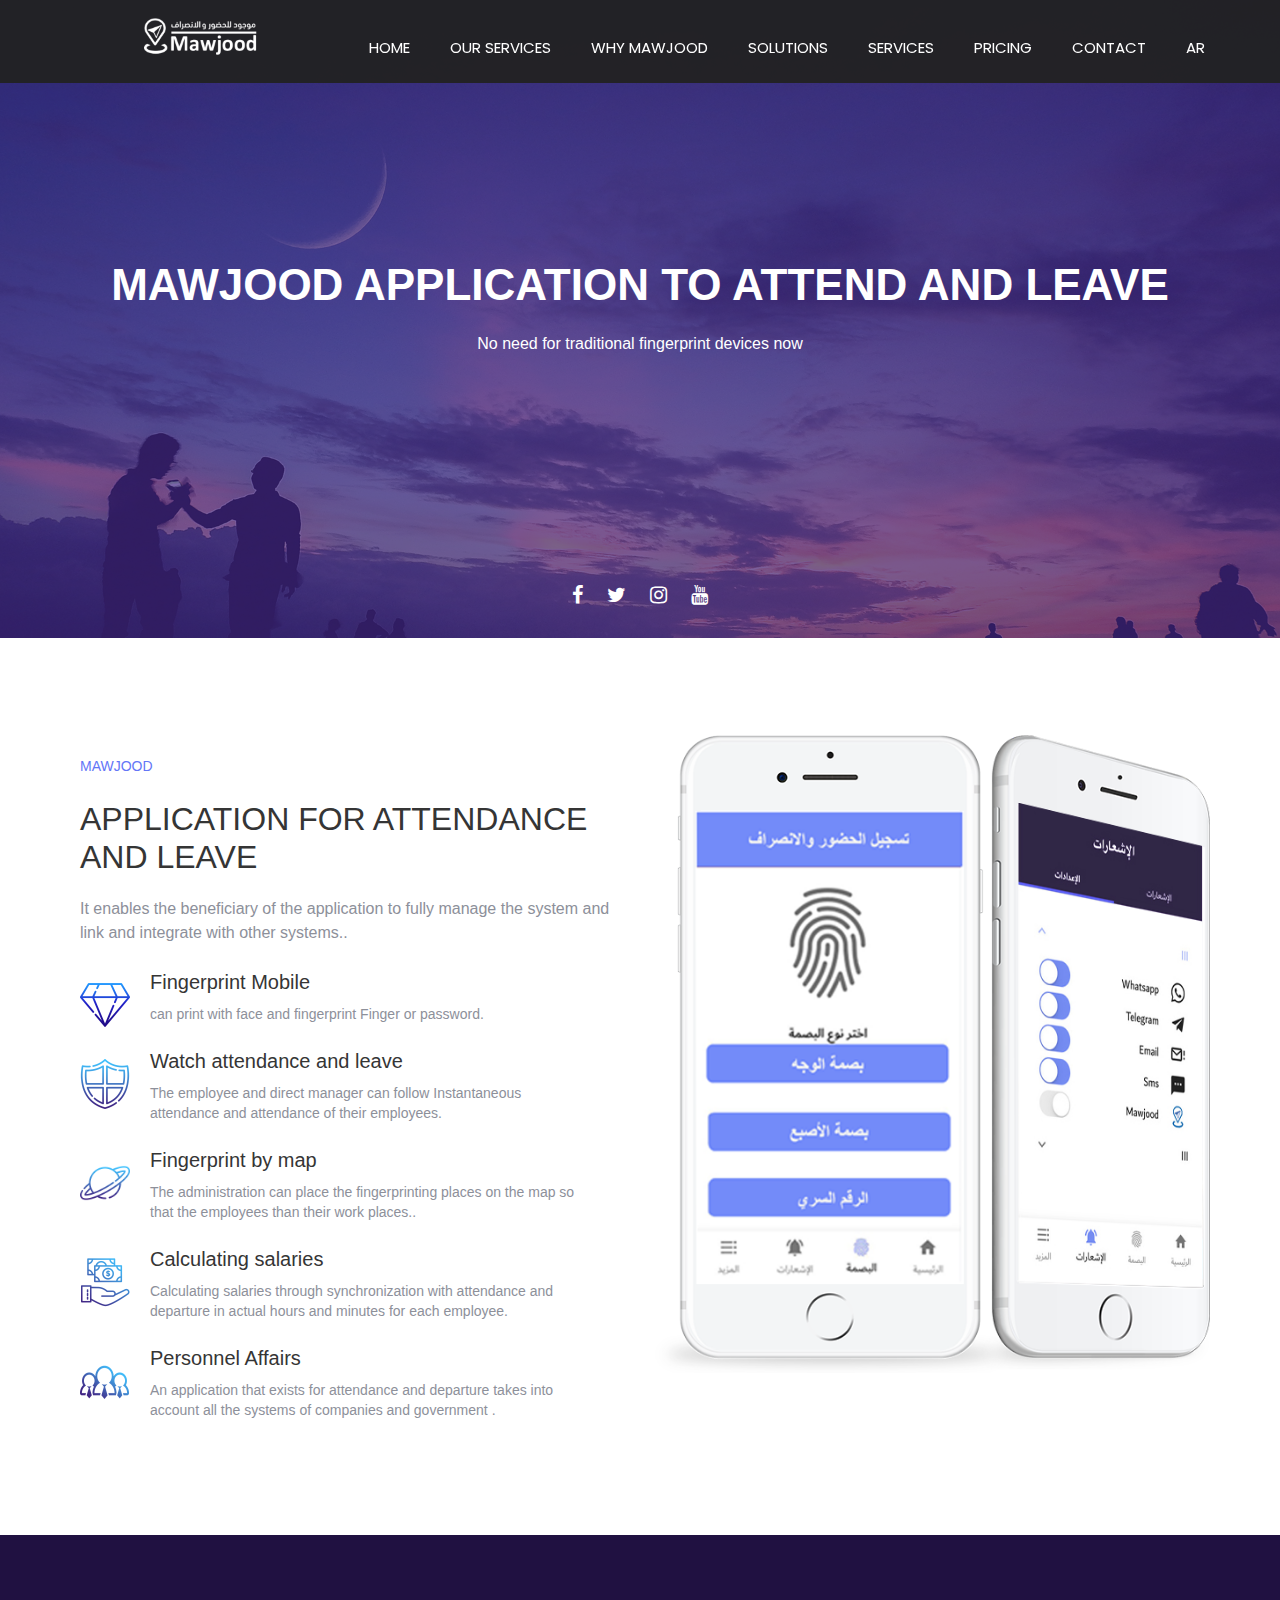
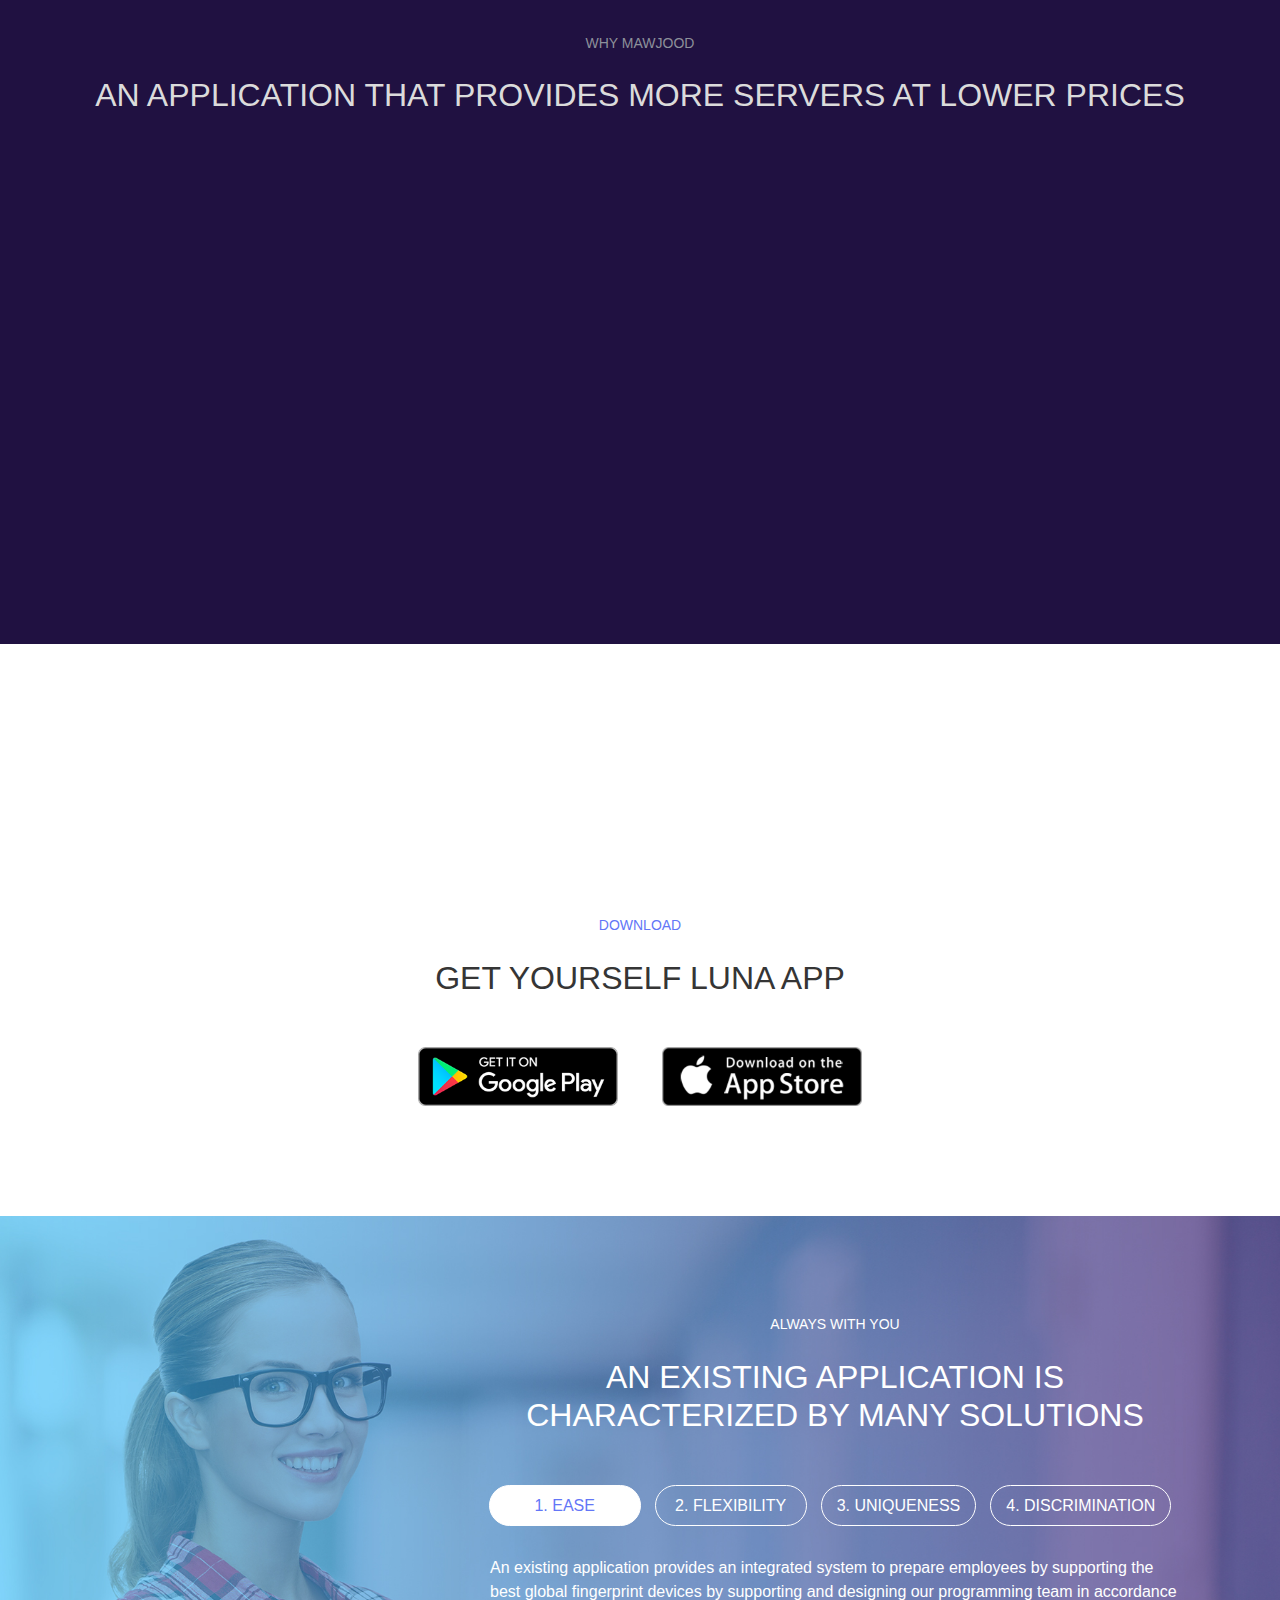
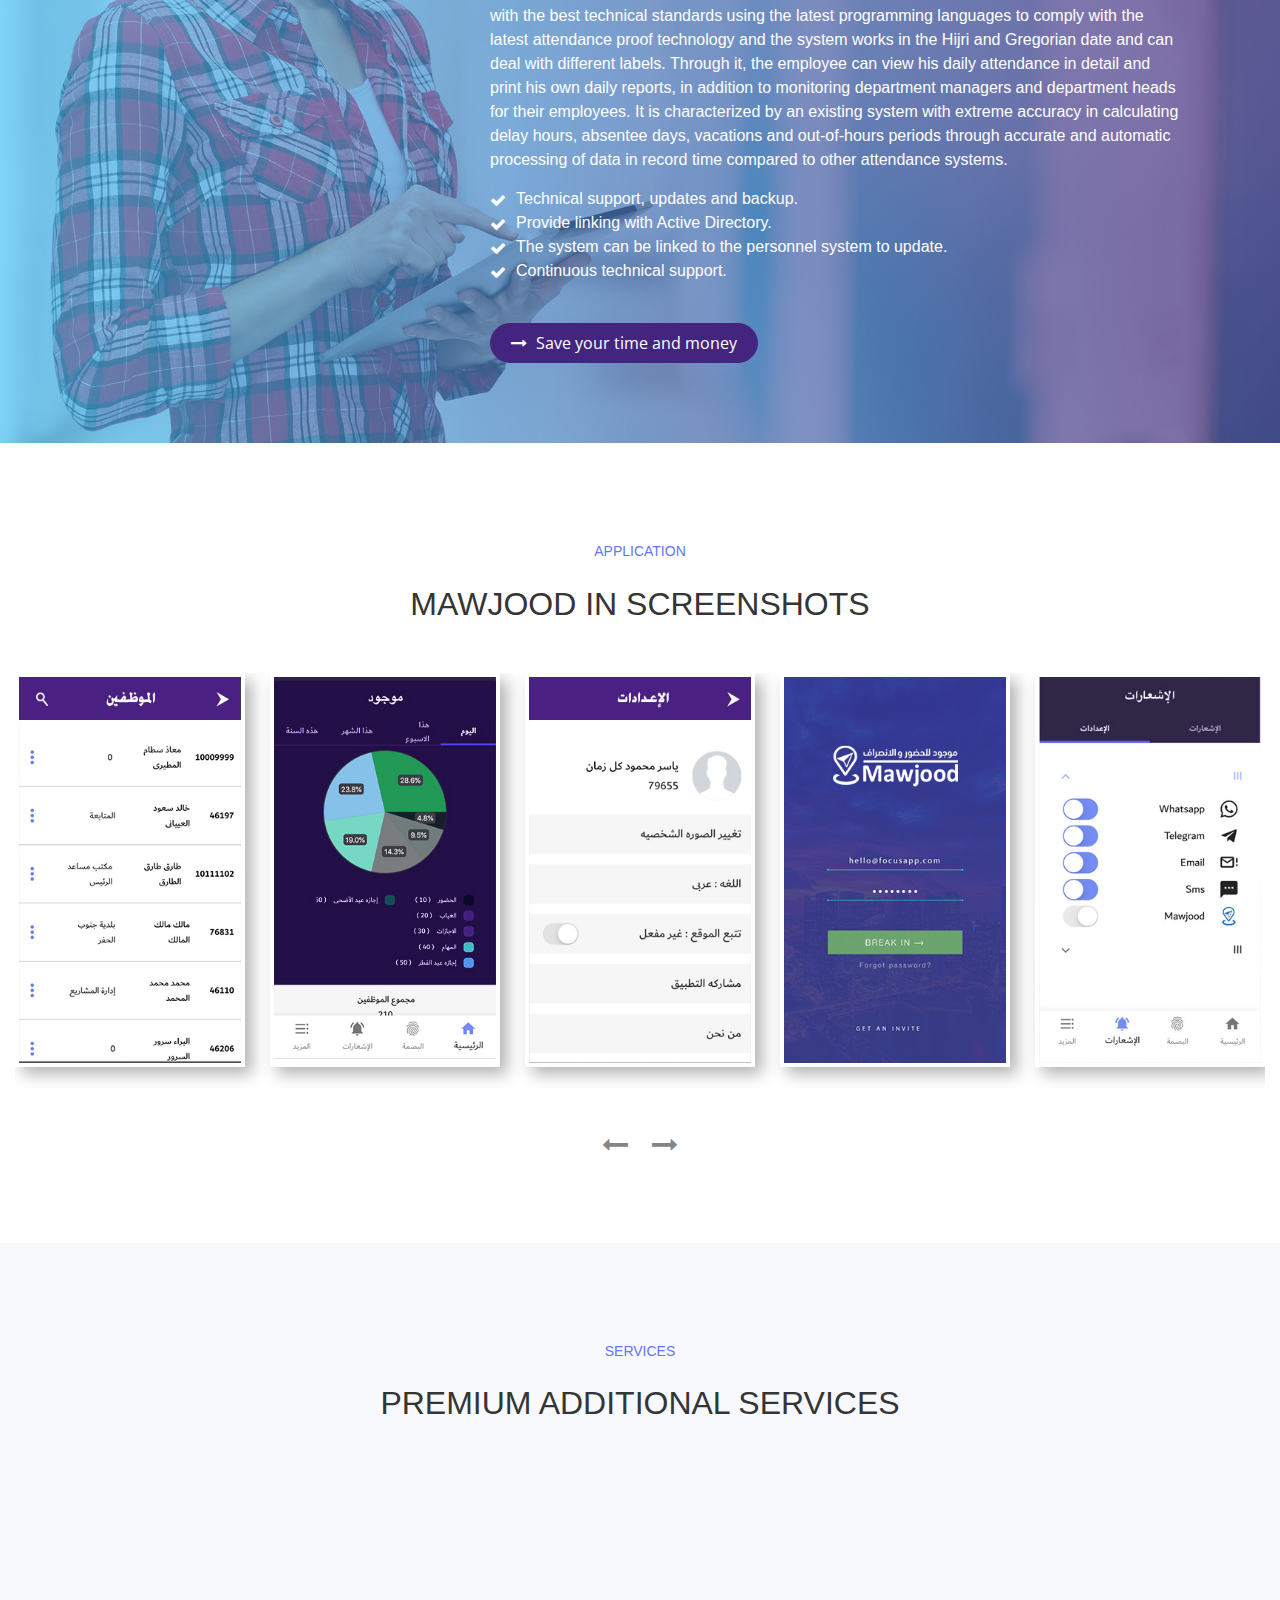
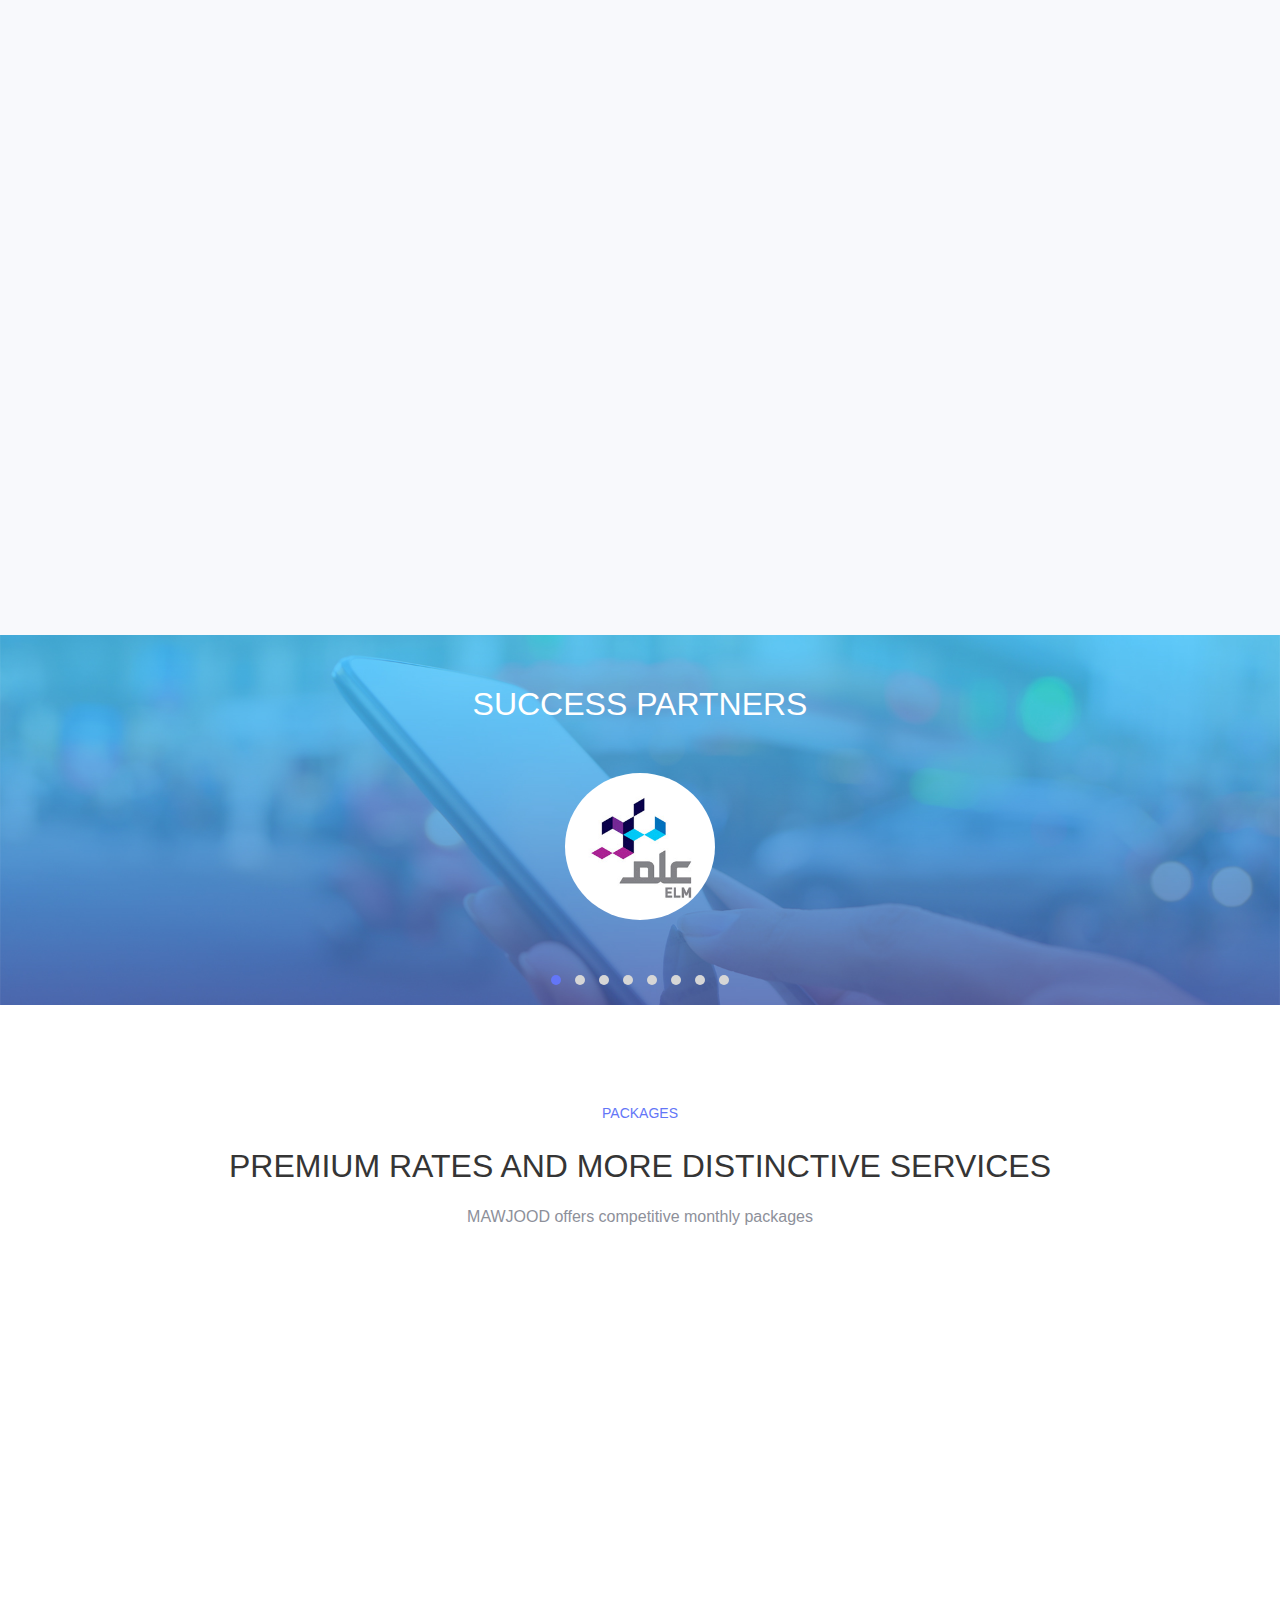
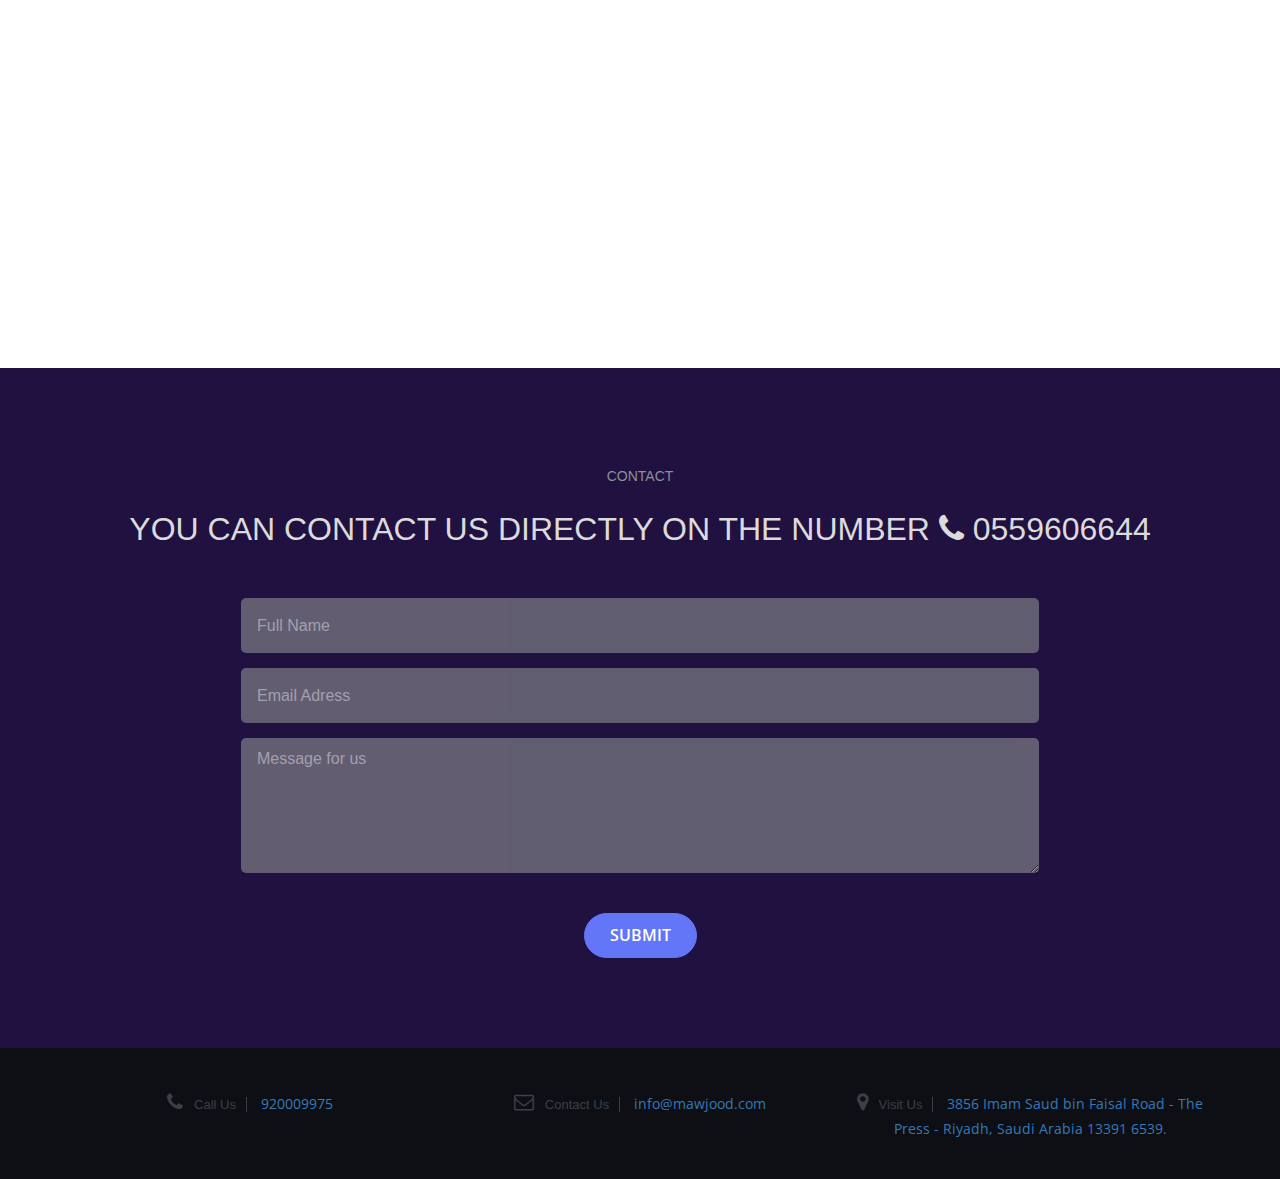
<file: index-en.html>
<!DOCTYPE html>
<html lang="zxx">

<head>
    <meta charset="utf-8">

    <meta name="viewport" content="width=device-width, initial-scale=1.0">

    <meta name="keywords" content="">
	<link rel="shortcut icon" href="images/fav.png" />
    <meta name="description" content="">
    <title>Mawjood</title>
    <!-- Loading Bootstrap -->

    <link href="css/bootstrap.css" rel="stylesheet">
    <!-- Loading Template CSS -->

    <link href="css/style.css" rel="stylesheet">

    <link href="css/animate.css" rel="stylesheet">

    <link href="css/style-magnific-popup.css" rel="stylesheet">
    <!-- Loading Owl Carousel -->

    <link rel="stylesheet" href="css/owl.carousel.min.css">

	<link rel="stylesheet" href="css/owl.theme.default.min.css">
    <!-- Fonts -->

    <link href="https://fonts.googleapis.com/css?family=Poppins:300,400,400i,500,500i,600,600i,700,700i" rel="stylesheet">

    <link href="https://fonts.googleapis.com/css?family=Open+Sans:300,400,400i,600,600i,700,700i,800" rel="stylesheet">

    <link href="https://fonts.googleapis.com/css?family=Roboto:300,300i,400,400i,500,500i,700,700i" rel="stylesheet">

    <!-- Awsome Fonts -->

	<link rel="stylesheet" href="https://cdnjs.cloudflare.com/ajax/libs/font-awesome/4.7.0/css/font-awesome.min.css">
	

</head>
<body>
    <!--begin header -->

    <header class="header" >

        <!--begin nav -->

        <nav class="navbar navbar-default navbar-fixed-top opaque" style="  display: flex;
		flex-direction: row-reverse;">

            

            <!--begin container -->

            <div class="container " >

                <!--begin navbar -->

                <div class="navbar-header" >
					<button data-target="#navbar-collapse-02" data-toggle="collapse"
					 class="navbar-toggle"
					 type="button" >
                        <span class="sr-only">Toggle navigation</span>

                        <span class="icon-bar"></span>

                        <span class="icon-bar"></span>

                        <span class="icon-bar"></span>

                    </button>
                    <!--logo -->

                    <a href="index-en.html" class="navbar-brand" id="logo">
						<img src="images/luna-logo-w.png" alt="logo"></a>

                </div>

                <div id="navbar-collapse-02" class="collapse navbar-collapse">

                    <ul class="nav navbar-nav navbar-right">			      

                        <li><a href="#home_wrapper">Home</a></li>

                        <li><a href="#about">Our services</a></li>

                        <li><a href="#features">Why Mawjood</a></li>

						<li><a href="#Solutions">Solutions</a></li> 
						<li><a href="#servic">services</a></li> 

                        <li><a href="#pricing">Pricing</a></li> 

                        <li><a href="#contact">Contact</a></li>                  
                        <li><a href="index.html">AR</a></li>                  
					 
                    </ul>

                </div>

                <!--end navbar -->

                                    

            </div>

    		<!--end container -->

        </nav>

    	<!--end nav -->

    </header>

    <!--end header -->

    <!--begin hero section-->

    <section class="luna-homewrapper" id="home_wrapper">

    	<div class="luna-homewrapper-overlay"></div>

		<!--begin container -->

		<div class="container">

	        <!--begin row -->

	        <div class="row">



	        	<!--begin col md 12 -->

				<div class="col-md-12">



					<div class="luna-headings text-center">



						<h1>MAWJOOD application to attend and leave</h1>



						<p>No need for traditional fingerprint devices now</p>
					</div>

					

				</div>

				<!--end col md 12 -->

				<ul class="luna-hero-social">

                	<li><a href="#"><i class="fa fa-facebook"></i></a></li>

                	<li><a href="#"><i class="fa fa-twitter"></i></a></li>

                	<li><a href="#"><i class="fa fa-instagram"></i></a></li>

                	<li><a href="#"><i class="fa fa-youtube"></i></a></li>                        	

                </ul>



	        </div>

	        <!--end row -->

		</div>

		<!--end container -->

    </section>

    <!--begin hero section-->

    <!--begin section white-->

  	<section class="section-white" id="about">
	    <!--begin container -->

	    <div class="container">
			<!--begin row -->

	      	<div class="row">			        

		        <!--begin col md 6 -->

				<div class="col-md-6">

					<div class="luna-headings-dark  wow fadeInLeft" data-wow-delay="0.60s" style="visibility: visible; animation-delay: 0.6s; animation-name: fadeInLeft;">

						<h2>Mawjood</h2>

						<h3>Application for attendance and leave </h3>

						<p>It enables the beneficiary of the application to fully manage the system and link and integrate with other systems..</p>

						<div class="luna-aboutbox">

							<img src="images/icon1.png" alt="icon">

							<div class="luna-aboutbox-text">

								<h4>Fingerprint Mobile</h4>
								<p> can print with face and fingerprint
									Finger or password.</p>
							</div>

						</div>

						<div class="luna-aboutbox">

							<img src="images/icon2.png" alt="icon">

							<div class="luna-aboutbox-text">

								<h4>Watch attendance and leave</h4>

								<p>The employee and direct manager can follow
									Instantaneous attendance and attendance of their employees.</p>

							</div>
						</div>

						<div class="luna-aboutbox">

							<img src="images/icon4.png" alt="icon">

							<div class="luna-aboutbox-text">

								<h4>Fingerprint by map</h4>

								<p>The administration can place the fingerprinting places
									 on the map so that the employees than their work places..</p>

							</div>

						</div>

						<div class="luna-aboutbox">

							<img src="images/icon3.png" alt="icon">

							<div class="luna-aboutbox-text">

								<h4>Calculating salaries</h4>

								<p>Calculating salaries through synchronization with attendance and departure in actual hours and minutes
									 for each employee.</p>

							</div>

						</div>


						<div class="luna-aboutbox">

							<img src="images/icon5.png" alt="icon">

							<div class="luna-aboutbox-text">

								<h4>Personnel Affairs</h4>

								<p>An application that exists for attendance and 
									departure takes into account all the systems of companies and government	.</p>

							</div>

						</div>

					</div>

				</div>

				<!--end col md 6 -->



	          	<!--begin col md 6 -->

				<div class="col-md-6 text-center luna-imagewrap1  wow fadeInRight" data-wow-delay="0.60s" style="visibility: visible; animation-delay: 0.6s; animation-name: fadeInRight;">



					<img src="images/luna-about2.png" alt="about-image" class="width-100">

					

				</div>

				<!--end col md 6 -->



		    </div>

	      	<!--end row --> 



	    </div>

	    <!--end container -->



  	</section>

  	<!--end section white -->



    <!--begin section dark-->

  	<section class="section-dark-xl" id="servic">



	    <!--begin container -->

	    <div class="container">	



			<!--begin row -->

	      	<div class="row">	



	      		<!--begin col md 12 -->

		        <div class="col-md-12 text-center">



		        	<div class="luna-headings-light">



		        		<h2>why Mawjood</h2>



		        		<h3>An application that provides more servers at lower prices</h3>		        		     		



		        	</div>	        



				</div>

		        <!--end col md 12 -->

	      	</div>

	      	<!--end row -->

	      	<!--begin row -->

	      	<div class="row">  

		        <!--begin col md 4 -->

		        <div class="col-md-4 col-sm-4">
		        	<div class="luna-featbox text-center wow fadeInRight" data-wow-delay="0.25s" style="visibility: visible; animation-delay: 0.25s; animation-name: fadeInRight;">
			        	<i class="fa fa-apple gradient"></i>

			        	<i class="fa fa-android gradient"></i>		        	

		        		<h3>Compatible with all devices</h3>

		        		<p>It works on all smart devices and works on the website with ease.</p>
		        	</div>
				</div>

		        <!--end col md 4 -->

		        <!--begin col md 4 -->

		        <div class="col-md-4 col-sm-4">

		        	<div class="luna-featbox text-center wow fadeInRight" data-wow-delay="0.50s" style="visibility: visible; animation-delay: 0.50s; animation-name: fadeInRight;">

			        	<i class="fa fa-clock-o  gradient"></i>	        	

		        		<h3>time saving</h3>

		        		<p>The application provides time, effort and money with high flexibility and sophistication.</p>

		        	</div>

				</div>

		        <!--end col md 4 -->

		        <!--begin col md 4 -->

		        <div class="col-md-4 col-sm-4">



		        	<div class="luna-featbox text-center wow fadeInRight" data-wow-delay="0.75s" style="visibility: visible; animation-delay: 0.75s; animation-name: fadeInRight;">



			        	<i class="fa fa-wifi gradient"></i>	        	

		        		<h3>Connectivity and integration</h3>

		        		<p>MAWJOOD app is compatible with all systems, ease of linking and integration..</p>

		        		

		        	</div>



		        </div>

		        <!--end col md 4 -->



		    </div>

	      	<!--end row -->  

	      	

	      	<!--begin row -->

	      	<div class="row">    



		        <!--begin col md 4 -->

		        <div class="col-md-4 col-sm-4">



		        	<div class="luna-featbox text-center wow fadeInRight" data-wow-delay="0.25s" style="visibility: visible; animation-delay: 0.25s; animation-name: fadeInRight;">



			        	<i class="fa fa-server gradient"></i>		        	

		        		<h3>Inclusiveness of shifts</h3>

		        		<p>All shifts provide the ease of creating more than one shift per day.</p>

		        		

		        	</div>

		        	

				</div>

		        <!--end col md 4 -->



		        <!--begin col md 4 -->

		        <div class="col-md-4 col-sm-4">



		        	<div class="luna-featbox text-center wow fadeInRight" data-wow-delay="0.50s" style="visibility: visible; animation-delay: 0.50s; animation-name: fadeInRight;">



			        	<i class="fa fa-rocket gradient"></i>	        	

		        		<h3>Submission of applications</h3>

		        		<p>Submit all requests, licenses and leave assignments outside of working hours.</p>

		        		

		        	</div>

		        	

				</div>

		        <!--end col md 4 -->



		        <!--begin col md 4 -->

		        <div class="col-md-4 col-sm-4">



		        	<div class="luna-featbox text-center wow fadeInRight" data-wow-delay="0.75s" style="visibility: visible; animation-delay: 0.75s; animation-name: fadeInRight;">



			        	<i class="fa fa-rss gradient"></i>	        	

		        		<h3>Multiple powers</h3>

		        		<p>Ease of availability, availability and hierarchy with ease.</p>

		        		

		        	</div>

		        	

				</div>

		        <!--end col md 4 -->



		    </div>

	      	<!--end row --> 



	    </div>

	    <!--end container -->



  	</section>

  	<!--section section dark -->



  	<!--section section white-->

  	<section class="section-white">



	    <!--begin container -->

	    <div class="container">



			<!--begin row -->

	      	<div class="row text-center">



		        <!--begin col md 12 -->

		        <div class="col-md-12 text center">



		        	<div class="luna-headings-dark">



		        		<img src="images/luna-about3.png" alt="about-image" class="luna-about-image wow fadeInUp" data-wow-delay="0.75s" style="visibility: visible; animation-delay: 0.75s; animation-name: fadeInUp;">



		        		<h2>Download</h2>



		        		<h3>Get Yourself Luna App</h3>	



		        		<div class="luna-download margin-top-40">



		        			<a href="#"><img src="images/google-badge.png" alt="google"></a>



		        			<a href="#"><img src="images/apple-badge.png" alt="apple"></a>



		        			<!-- <a href="#"><img src="images/windows-badge.png" alt="windows"></a> -->



		        		</div>



		        	</div>	        



				</div>

		        <!--end col md 12 -->



		    </div>

	      	<!--end row --> 



	    </div>

	    <!--end container -->



  	</section>

  	<!--end section white -->



  	<!--begin section-image-->

  	<section class="section-image" id="Solutions">



	    <!--begin container -->

	    <div class="container">



	        <!--begin row -->

	        <div class="row">



	        	<!--begin col md 4 -->

		        <div class="col-md-4">



				</div>

		        <!--end col md 4 -->


<!--begin col md 8 -->

<div class="col-md-8 padding-left-60">



	<div class="luna-headings-light text-center">



		<h2 class="white-text">Always with you</h2>



		<h3 class="white-text">An existing application is characterized by many solutions</h3>



		<div class="tabs margin-top-40">



			<nav class="tabs-nav">



				<ul>

					<li data-tab="1" class="tab-item-luna"><h4>1. Ease</h4></li>

					<li data-tab="2" class="tab-item-luna"><h4>2. Flexibility</h4></li>

					<li data-tab="3" class="tab-item-luna"><h4>3. Uniqueness</h4></li>

					<li data-tab="4" class="tab-item-luna"><h4>4. Discrimination</h4></li>

				</ul>



			</nav>



			<div class="tab-container">



				<div class="tab-content" data-tab="1">
					<p>An existing application provides an integrated system to prepare employees by supporting the best global fingerprint devices by supporting and designing our programming team in accordance with the best technical standards using the latest programming languages ​​to comply with the latest attendance proof technology and the system works in the Hijri and Gregorian date and can deal with different labels. Through it, the employee can view his daily attendance in detail and print his own daily reports, in addition to monitoring department managers and department heads for their employees. It is characterized by an existing system with extreme accuracy in calculating delay hours, absentee days, vacations and out-of-hours periods 
						through accurate and automatic processing of data in record time compared to other attendance systems.</p>
					<ul>
						<li><i class="fa fa-check"></i>Technical support, updates and backup.</li>

						<li><i class="fa fa-check"></i>Provide linking with Active Directory.</li>

						<li><i class="fa fa-check"></i>The system can be linked to the personnel system to update.</li>
						<li><i class="fa fa-check"></i>Continuous technical support.</li>

				
					</ul>

					<a href="#"><i class="fa fa-long-arrow-right">

					</i> Save your time and money</a>



				</div>

				<div class="tab-content" data-tab="2">
					<p>An existing application provides an integrated system to prepare employees by supporting the best global fingerprint devices by supporting and designing our programming team in accordance with the best technical standards using the latest programming languages ​​to comply with the latest attendance proof technology and the system works in the Hijri and Gregorian date and can deal with different labels. Through it, the employee can view his daily attendance in detail and print his own daily reports, in addition to monitoring department managers and department heads for their employees. It is characterized by an existing system with extreme accuracy in calculating delay hours, absentee days, vacations and out-of-hours periods 
						through accurate and automatic processing of data in record time compared to other attendance systems.</p>
					<ul>
						<li><i class="fa fa-check"></i>Technical support, updates and backup.</li>

						<li><i class="fa fa-check"></i>Provide linking with Active Directory.</li>

						<li><i class="fa fa-check"></i>The system can be linked to the personnel system to update.</li>
						<li><i class="fa fa-check"></i>Continuous technical support.</li>
				
					</ul>

					<a href="#"><i class="fa fa-long-arrow-right">

					</i> Save your time and money</a>



				</div>

				<div class="tab-content" data-tab="3">
					<p>An existing application provides an integrated system to prepare employees by supporting the best global fingerprint devices by supporting and designing our programming team in accordance with the best technical standards using the latest programming languages ​​to comply with the latest attendance proof technology and the system works in the Hijri and Gregorian date and can deal with different labels. Through it, the employee can view his daily attendance in detail and print his own daily reports, in addition to monitoring department managers and department heads for their employees. It is characterized by an existing system with extreme accuracy in calculating delay hours, absentee days, vacations and out-of-hours periods 
						through accurate and automatic processing of data in record time compared to other attendance systems.</p>
					<ul>
						<li><i class="fa fa-check"></i>Technical support, updates and backup.</li>

						<li><i class="fa fa-check"></i>Provide linking with Active Directory.</li>

						<li><i class="fa fa-check"></i>The system can be linked to the personnel system to update.</li>
						<li><i class="fa fa-check"></i>Continuous technical support.</li>
				
					</ul>

					<a href="#"><i class="fa fa-long-arrow-right">

					</i> Save your time and money</a>



				</div>

				<div class="tab-content" data-tab="4">
					<p>An existing application provides an integrated system to prepare employees by supporting the best global fingerprint devices by supporting and designing our programming team in accordance with the best technical standards using the latest programming languages ​​to comply with the latest attendance proof technology and the system works in the Hijri and Gregorian date and can deal with different labels. Through it, the employee can view his daily attendance in detail and print his own daily reports, in addition to monitoring department managers and department heads for their employees. It is characterized by an existing system with extreme accuracy in calculating delay hours, absentee days, vacations and out-of-hours periods 
						through accurate and automatic processing of data in record time compared to other attendance systems.</p>
					<ul>
						<li><i class="fa fa-check"></i>Technical support, updates and backup.</li>

						<li><i class="fa fa-check"></i>Provide linking with Active Directory.</li>
						<li><i class="fa fa-check"></i>The system can be linked to the personnel system to update.</li>
						<li><i class="fa fa-check"></i>Continuous technical support.</li>
					</ul>

					<a href="#"><i class="fa fa-long-arrow-right">

					</i> Save your time and money</a>



				</div>




				

			</div>        



		</div>

		

	</div>

	

</div>

<!--end col md 8 -->

		        

			</div>

	      	<!--end row -->

	    </div>

	    <!--end container -->



  	</section>

  	<!--end section image -->



  	<!--begin section-white-->

  	<section class="section-white" id="gallery">



	    <!--begin container -->

	    <div class="container-fluid">



	        <!--begin row -->

	        <div class="row">



	        	<!--begin col md 12 -->

		        <div class="col-md-12">



		        	<div class="luna-headings-dark-center text-center">



		        		<h2>Application</h2>



		        		<h3>Mawjood in screenshots</h3>



		        	</div>



				</div>

		        <!--end col md 12 -->



		        <!--begin col md 12 -->

		        <div class="col-md-12">



		        	<!--begin owl carousel -->

			        <div id="owl-one" class="owl-carousel owl-theme">



						<div> 

							<!--begin popup-gallery-->

		                    <div class="popup-gallery">

		                        <a class="popup2" href="images/screenshot1.jpg">

		                            <img src="images/screenshot1.jpg" alt="gallery-image">

		                            <span class="eye-wrapper">

		                            	<i class="fa fa-search-plus eye-icon" style="font-size: 38px;"></i>

		                            </span>

		                        </a>

		                    </div>

		                    <!--end popup-gallery-->

						</div>



						<div>

							<!--begin popup-gallery-->

		                    <div class="popup-gallery">

		                        <a class="popup2" href="images/screenshot2.jpg">

		                            <img src="images/screenshot2.jpg" alt="gallery-image">

		                            <span class="eye-wrapper">

		                            	<i class="fa fa-search-plus eye-icon" style="font-size: 38px;"></i>

		                            </span>

		                        </a>

		                    </div>

		                    <!--end popup-gallery-->

						</div>



						<div>

							<!--begin popup-gallery-->

		                    <div class="popup-gallery">

		                        <a class="popup2" href="images/screenshot3.jpg">

		                            <img src="images/screenshot3.jpg" alt="gallery-image">

		                            <span class="eye-wrapper">

		                            	<i class="fa fa-search-plus eye-icon" style="font-size: 38px;"></i>

		                            </span>

		                        </a>

		                    </div>

		                    <!--end popup-gallery-->

						</div>



						<div>

							<!--begin popup-gallery-->

		                    <div class="popup-gallery">

		                        <a class="popup2" href="images/screenshot4.jpg">

		                            <img src="images/screenshot4.jpg" alt="gallery-image">

		                            <span class="eye-wrapper">

		                            	<i class="fa fa-search-plus eye-icon" style="font-size: 38px;"></i>

		                            </span>

		                        </a>

		                    </div>

		                    <!--end popup-gallery-->

						</div>



						<div>

							<!--begin popup-gallery-->

		                    <div class="popup-gallery">

		                        <a class="popup2" href="images/screenshot5.jpg">

		                            <img src="images/screenshot5.jpg" alt="gallery-image">

		                            <span class="eye-wrapper">

		                            	<i class="fa fa-search-plus eye-icon" style="font-size: 38px;"></i>

		                            </span>

		                        </a>

		                    </div>

		                    <!--end popup-gallery-->

						</div>



						<div>

							<!--begin popup-gallery-->

		                    <div class="popup-gallery">

		                        <a class="popup2" href="images/screenshot6.jpg">

		                            <img src="images/screenshot6.jpg" alt="gallery-image">

		                            <span class="eye-wrapper">

		                            	<i class="fa fa-search-plus eye-icon" style="font-size: 38px;"></i>

		                            </span>

		                        </a>

		                    </div>

		                    <!--end popup-gallery-->

						</div>



						<div>

							<!--begin popup-gallery-->

		                    <div class="popup-gallery">

		                        <a class="popup2" href="images/screenshot7.jpg">

		                            <img src="images/screenshot7.jpg" alt="gallery-image">

		                            <span class="eye-wrapper">

		                            	<i class="fa fa-search-plus eye-icon" style="font-size: 38px;"></i>

		                            </span>

		                        </a>

		                    </div>

		                    <!--end popup-gallery-->

						</div>



					

							<!--begin popup-gallery-->


		                    <div class="popup-gallery">

		                        <a class="popup2" href="images/screenshot0.jpg">

		                            <img src="images/screenshot0.jpg" alt="gallery-image">

		                            <span class="eye-wrapper">

		                            	<i class="fa fa-search-plus eye-icon" style="font-size: 38px;"></i>

		                            </span>

		                        </a>

		                    </div>

		                    <!--end popup-gallery-->

						</div>  

					  

					</div>

					<!--end owl carousel -->



				</div>

		        <!--end col md 12 -->	



			</div>

	      	<!--end row -->



	    </div>

	    <!--end container -->



  	</section>

  	<!--end section white -->



  	<!--begin section-grey-->

  	<section class="section-grey">



	    <!--begin container -->

	    <div class="container">



	        <!--begin row -->

	        <div class="row">



	        	<!--begin col md 12 -->

		        <div class="col-md-12">
		        	<div class="luna-headings-dark-center text-center">
		        		<h2>services</h2>

		        		<h3>Premium additional services</h3>
		        	</div>
				</div>
		        <!--end col md 12 -->

		        <!--begin col md 4 -->

		        <div class="col-md-4 padding-top-40">
		        	<div class="luna-featbox2 wow fadeInLeft" data-wow-delay="0.25s" style="visibility: visible; animation-delay: 0.25s; animation-name: fadeInLeft;">
		        		<div class="luna-icon-wrap">
			        		<div class="luna-featbox2-icon">
			        		<i class="fa fa-diamond"></i>
			        		</div>
		        		</div>
		        		<div class="luna-featbox2-text">
		        			<h3>Structuring</h3>
		        			<p>The possibility of structuring the powers according to the established policies..</p>
		        		</div>
		        	</div>

		        	<div class="luna-featbox2 wow fadeInLeft" data-wow-delay="0.45s" style="visibility: visible; animation-delay: 0.45s; animation-name: fadeInLeft;">
		        		<div class="luna-icon-wrap">
			        		<div class="luna-featbox2-icon">
								<i class="fa fa-gear"></i>
			        		</div>
		        		</div>
		        		<div class="luna-featbox2-text">
		        			<h3>Time adjustment</h3>
		        			<p>Providing time adjustment feature through the application for those who have authority to do so..</p>
		        		</div>
		        	</div>
		        	<div class="luna-featbox2  wow fadeInLeft" data-wow-delay="0.65" style="visibility: visible; animation-delay: 0.65s; animation-name: fadeInLeft;">
		        		<div class="luna-icon-wrap">
			        		<div class="luna-featbox2-icon">
			        			<i class="fa fa-file-pdf-o"></i>
			        		</div>
		        		</div>
		        		<div class="luna-featbox2-text">
		        			<h3>Reports</h3>
		        			<p>The manager can print a detailed report of one or more employees on his working hours during a specific period. </p>
		        		</div>

		        	</div>

					<div class="luna-featbox2 wow fadeInLeft" data-wow-delay="0.85s" 
					style="visibility: visible; animation-delay: 0.85s; animation-name: fadeInLeft;">
		        		<div class="luna-icon-wrap">
			        		<div class="luna-featbox2-icon">

								<i class="fa fa-globe"></i>

			        		</div>
		        		</div>
		        		<div class="luna-featbox2-text">
		        			<h3>Traceability</h3>
		        			<p>The program contains an accurate mechanism to track any entry process on the program so that it keeps user data, device number and user name for each entry on the program.</p>
		        		</div>



		        	</div>



				</div>

		        <!--end col md 4 -->	



		        <!--begin col md 4 -->

		        <div class="col-md-4">
		        	<div class="luna-imagewrap2 text-center">
						<img src="images/luna-about4.png" alt="about-image" class="width-100 wow fadeInUp" data-wow-delay="0.85s"
						 style="visibility: visible; animation-delay: 0.85s; animation-name: fadeInUp;">	
		        	</div>
				</div>

		        <!--end col md 4 -->



		        <!--begin col md 4 -->

		        <div class="col-md-4">
					<div class="luna-featbox3 wow fadeInRight" data-wow-delay="0.25s" 
					style="visibility: visible; animation-delay: 0.25s; animation-name: fadeInRight;">
		        		<div class="luna-icon-wrap">

			        		<div class="luna-featbox3-icon">

								<i class="fa fa-cogs"></i>

			        		</div>

		        		</div>

		        		<div class="luna-featbox3-text">

		        			<h3>Powers</h3>

		        			<p>Powers of viewing, modifying and deleting data can be granted to the directors of management and those with powers.</p>

		        		</div>
		        	</div>

		        	<div class="luna-featbox3 wow fadeInRight" data-wow-delay="0.45s" style="visibility: visible; animation-delay: 0.45s; animation-name: fadeInRight;">

		        		<div class="luna-icon-wrap">

			        		<div class="luna-featbox3-icon">

			        			<i class="fa fa-home"></i>

			        		</div>
		        		</div>
		        		<div class="luna-featbox3-text">

		        			<h3>Holidays</h3>
		        			<p>The system deals with all official holidays There is a property dealing with exceptional working conditions which requires the definition of independent official holidays for the employee.</p>

		        		</div>
					</div>
					
		        	<div class="luna-featbox3 wow fadeInRight" data-wow-delay="0.65s" style="visibility: visible; animation-delay: 0.65s; animation-name: fadeInRight;">
		        		<div class="luna-icon-wrap">
			        		<div class="luna-featbox3-icon">

			        		<i class="fa fa-history"></i>
			        		</div>
		        		</div>
		        		<div class="luna-featbox3-text">
		        			<h3>History</h3>
		        			<p>The program deals with the Hijri and Gregorian date..</p>
		        		</div>



		        	</div>



					<div class="luna-featbox3 wow fadeInRight" data-wow-delay="0.85s" 
					style="visibility: visible; animation-delay: 0.85s; animation-name: fadeInRight;">



		        		<div class="luna-icon-wrap">



			        		<div class="luna-featbox3-icon">

			        		<i class="fa fa-language"></i>

			        		</div>

		        		</div>



		        		<div class="luna-featbox3-text">



		        			<h3>language</h3>



		        			<p>The program supports Arabic and English.</p>

		        			

		        		</div>



		        	</div>



				</div>

		        <!--end col md 4 -->



			</div>

	      	<!--end row -->



	    </div>

	    <!--end container -->



  	</section>

  	<!--end section grey-->



  	<!--begin section-image-->

  	<section class="section-image2">



	    <!--begin container -->

	    <div class="container">


			<div class="col-md-12">
				<div class="luna-headings-dark-center text-center">
					

					<h3>Success Partners</h3>
				</div>
			</div>
	        <!--begin row -->

	        <div class="row">



	        	<!--begin col md 10 -->

		        <div class="col-md-10 col-md-offset-1">



		        	<!--begin owl carousel -->

			        <div id="owl-two" class="owl-carousel owl-theme owl-two">



						<div class="luna-reviewbox text-center"> 

							<div class="luna-reviewbox-img">
								<img src="images/clients/img1.jpg" alt="luna-image">
							</div>
						</div><!-- owl carousel-iteme -->


						<div class="luna-reviewbox text-center"> 
						<div class="luna-reviewbox-img">
							<img src="images/clients/img2.jpg" alt="luna-image">
						</div>
						</div><!-- owl carousel-iteme -->
					

						<div class="luna-reviewbox text-center"> 
						<div class="luna-reviewbox-img">
							<img src="images/clients/img3.jpg" alt="luna-image">
						</div>
						</div><!-- owl carousel-iteme -->
					

						<div class="luna-reviewbox text-center"> 
						<div class="luna-reviewbox-img">
							<img src="images/clients/img4.jpg" alt="luna-image">
						</div>
						</div><!-- owl carousel-iteme -->
					

						<div class="luna-reviewbox text-center"> 
						<div class="luna-reviewbox-img">
							<img src="images/clients/img5.jpg" alt="luna-image">
						</div>
						</div><!-- owl carousel-iteme -->
					

						<div class="luna-reviewbox text-center"> 
						<div class="luna-reviewbox-img">
							<img src="images/clients/img6.jpg" alt="luna-image">
						</div>
						</div><!-- owl carousel-iteme -->
					

						<div class="luna-reviewbox text-center"> 
						<div class="luna-reviewbox-img">
							<img src="images/clients/img7.jpg" alt="luna-image">
						</div>
						</div><!-- owl carousel-iteme -->
					

						<div class="luna-reviewbox text-center"> 
						<div class="luna-reviewbox-img">
							<img src="images/clients/img8.jpg" alt="luna-image">
						</div>
						</div><!-- owl carousel-iteme -->
					
    
					</div>

					<!--end owl carousel -->



				</div>

		        <!--end col md 10-->



			</div>

	      	<!--end row -->



	    </div>

	    <!--end container -->



  	</section>

  	<!--end section white -->



  	<!--begin section-white-->

  	<section class="section-white" id="pricing">



	    <!--begin container -->

	    <div class="container">



	        <!--begin row -->

	        <div class="row">

	        	<!--begin col md 12 -->

		        <div class="col-md-12">
		        	<div class="luna-headings-dark-center text-center">
		        		<h2>Packages</h2>
						<h3>Premium rates and more distinctive services</h3>
						<p>MAWJOOD offers competitive monthly packages</p>
		        	</div>



				</div>

		        <!--end col md 12 -->	



		        <!--begin col md 4 -->

		        <div class="col-md-3 col-sm-3">
		        	<div class="luna-pricebox wow fadeInRight" data-wow-delay="0.25s" style="visibility: visible; animation-delay: 0.25s; animation-name: fadeInRight;">
		        		<div class="price-top">
		        			<h4>Basic</h4>
		        			<p class="price">
								<span class="currency">Month</span>
								<br>
		        				<span class="number">99 </span>
		        				<span class="period">SR</span>
		        			</p>
		        		</div>
		        		<div class="price-bottom">
		        			<ul>
		        				<li><i class="fa fa-check"></i>For 1-5 employees</li>
		        				<li><i class="fa fa-check"></i>Ease of use of the app</li>
		        				<li><i class="fa fa-check"></i>Compatible with all phones</li>
		        				<li><i class="fa fa-close"></i>Flexibility in preparation </li>
		        				<li><i class="fa fa-close"></i>Dyeing employees </li>
		        				<li class="last"><i class="fa fa-close"></i>Locate maps on attendance recording</li>
		        			</ul>

		        		<a href="#" class="btn-price">subscribe now</a>	
		        		</div>

		        	</div>
				</div>
		        <!--end col md 4 -->


		        <!--begin col md 4 -->

		        <div class="col-md-3 col-sm-3">
		        	<div class="luna-pricebox wow fadeInRight" data-wow-delay="0.50s" style="visibility: visible; animation-delay: 0.25s; animation-name: fadeInRight;">
		        		<div class="price-top">
		        			<h4>Silver</h4>
		        			<p class="price">
								<span class="currency">Month</span>
								<br>
		        				<span class="number">199 </span>
		        				<span class="period">SR</span>
		        			</p>
		        		</div>
		        		<div class="price-bottom">
		        			<ul>
		        				<li><i class="fa fa-check"></i>For 5-15 employees</li>
		        				<li><i class="fa fa-check"></i>Ease of use of the app</li>
		        				<li><i class="fa fa-check"></i>Compatible with all phones</li>
		        				<li><i class="fa fa-check"></i>Flexibility in preparation </li>
		        				<li><i class="fa fa-close"></i>Dyeing employees </li>
		        				<li class="last"><i class="fa fa-close"></i>Locate maps on attendance recording</li>
		        			</ul>

		        		<a href="#" class="btn-price">subscribe now</a>	
		        		</div>

		        	</div>
				</div>
		        <!--end col md 4 -->


		        <!--begin col md 4 -->

		        <div class="col-md-3 col-sm-3">
		        	<div class="luna-pricebox wow fadeInRight" data-wow-delay="0.75s" style="visibility: visible; animation-delay: 0.25s; animation-name: fadeInRight;">
		        		<div class="price-top">
		        			<h4>Gold</h4>
		        			<p class="price">
								<span class="currency">Month</span>
								<br>
		        				<span class="number">299 </span>
		        				<span class="period">SR</span>
		        			</p>
		        		</div>
		        		<div class="price-bottom">
		        			<ul>
		        				<li><i class="fa fa-check"></i>For 15-50 employees</li>
		        				<li><i class="fa fa-check"></i>Ease of use of the app</li>
		        				<li><i class="fa fa-check"></i>Compatible with all phones</li>
		        				<li><i class="fa fa-check"></i>Flexibility in preparation </li>
		        				<li><i class="fa fa-check"></i>Dyeing employees  </li>
		        				<li class="last"><i class="fa fa-close"></i>Locate maps on attendance recording</li>
		        			</ul>

		        		<a href="#" class="btn-price">subscribe now</a>	
		        		</div>

		        	</div>
				</div>
		        <!--end col md 4 -->

		        <!--begin col md 4 -->

		        <div class="col-md-3 col-sm-3">
		        	<div class="luna-pricebox wow fadeInRight" data-wow-delay="0.90s" style="visibility: visible; animation-delay: 0.25s; animation-name: fadeInRight;">
		        		<div class="price-top">
		        			<h4>Platinum</h4>
		        			<p class="price">
								<span class="currency">Month</span>
								<br>
		        				<span class="number">399 </span>
		        				<span class="period">SR</span>
		        			</p>
		        		</div>
		        		<div class="price-bottom">
		        			<ul>
		        				<li><i class="fa fa-check"></i>For Unlimited employees</li>
		        				<li><i class="fa fa-check"></i>Ease of use of the app</li>
		        				<li><i class="fa fa-check"></i>Compatible with all phones</li>
		        				<li><i class="fa fa-check"></i>Flexibility in preparation </li>
		        				<li><i class="fa fa-check"></i>Dyeing employees </li>
		        				<li class="last"><i class="fa fa-check"></i>Locate maps on attendance recording</li>
		        			</ul>

		        		<a href="#" class="btn-price">subscribe now</a>	
		        		</div>

		        	</div>
				</div>
		        <!--end col md 4 -->









			</div>

	      	<!--end row -->



	    </div>

	    <!--end container -->



  	</section>

  	<!--end section white -->



  	<!--begin section-contact-->

  	<section class="section-dark" id="contact">



	    <!--begin container -->

	    <div class="container">



	        <!--begin row -->

	        <div class="row">



				<!--begin col md 12 -->

				<div class="col-md-12">



					<div class="luna-headings-light text-center">



		        		<h2>Contact</h2>



		        		<h3>You can contact us directly on the number <i class="fa fa-phone">  </i> 0559606644	</h3>		        		     		



		        	</div>	



					<!--begin success message -->

                    <p class="contact_success_box" style="display:none;">We received your message and you'll hear from us soon. Thank You!</p>

                    <!--end success message -->

                    

                    <!--begin contact form -->

                    <form id="contact-form" class="luna-contact text-center" action="php/contact.php" method="post">

                    

                        <input class="luna-contact-input" required="" name="contact_names" placeholder="Full Name" type="text">

                        <input class="luna-contact-input" required="" name="contact_email" placeholder="Email Adress" type="email">

						<textarea class="luna-contact-comment" rows="2" cols="20" name="contact_message" placeholder="Message for us"></textarea>

                        

                        <div class="luna-contact-wrapper">



                        	<input value="Submit" id="submit-button" class="luna-contact-submit" type="submit">



                        </div>

                        

                    </form>

                    <!--end contact form -->

					

				</div>

				<!--end col md 10 -->



			</div>

	      	<!--end row -->



	    </div>

	    <!--end container -->



  	</section>

  	<!--end section contact-->  	

    

    <!--begin footer -->

    <footer class="luna-footer">

            

        <!--begin container -->

        <div class="container">

        

            <!--begin row -->

            <div class="row">            

                

                <!--begin col md 4 -->

				<div class="col-md-4 col-xs-12">



					<div class="luna-footerbox">



						<i class="fa fa-phone"></i>



						<p>Call Us</p>



						
							<a href="tel:+920009975"class="text-light "> 920009975</a>



					</div>



				</div>

				<!--end col md 4-->



				<!--begin col md 4 -->

				<div class="col-md-4 col-xs-12">



					<div class="luna-footerbox">



						<i class="fa fa-envelope-o"></i>



						<p>Contact Us</p>



						<a href="mailto:info@mawjood.com"class="text-light">info@mawjood.com</a>



					</div>



				</div>

				<!--end col md 4-->



				<!--begin col md 4 -->

				<div class="col-md-4 col-xs-12">



					<div class="luna-footerbox">



						<i class="fa fa-map-marker"></i>



						<p>Visit Us</p>



						
							<a href="javascript:void();" class="text-light" dir="ltr">
								3856 Imam Saud bin Faisal Road - The Press -
							Riyadh, Saudi Arabia 13391 6539.</a>



					</div>



				</div>

				<!--end col md 4-->



			</div>

            <!--end row -->	



            <!--begin row -->

            <!-- <div class="row"> 



				

				<div class="col-md-12">



					<p class="luna-copyright">

						<span>Copyright © 2017 Luna. Designed and Developed by</span>

						<a href="https://themeforest.net/user/epic-themes/portfolio" target="blank" class="author">Epic Themes</a>

					</p>



				</div>

			

				                

            </div> -->

            <!--end row -->

            

        </div>

        <!--end container -->

                

    </footer>

    <!--end footer -->





<!-- Load JS here for greater good =============================-->



<script src="js/jquery.min.js"></script>
<script src="js/bootstrap.min.js"></script>

<script src="js/owl.carousel.min.js"></script>

<script>

	$('#owl-one').owlCarousel({

		center:true,

	    autoplay:true,

	    smartSpeed:500,

	    loop:true,

	    margin:25,

	    responsiveClass:true,

	    responsive:{

	        0:{

	            items:1,

	            nav:false

	        },

	        600:{

	            items:2,

	            nav:true,

	            navText: ["<i class='fa fa-long-arrow-left'></i>", "<i class='fa fa-long-arrow-right'></i>"]

	        },

	        1000:{

	            items:5,

	            nav:true,

	            navText: ["<i class='fa fa-long-arrow-left'></i>", "<i class='fa fa-long-arrow-right'></i>"],

	            loop:true

	        }

	    }

	})





	$('#owl-two').owlCarousel({

		center:true,

	    autoplay:true,

	    smartSpeed:500,

	    loop:true,

	    margin:25,

	    responsiveClass:true,

	    responsive:{

	        0:{

	            items:1,

	            nav:false

	        },

	        600:{

	            items:1,

	            nav:false,

	            navText: ["<i class='fa fa-quote-left'></i>", "<i class='fa fa-quote-right'></i>"]

	        },

	        1000:{

	            items:1,

	            nav:false,

	            navText: ["<i class='fa fa-quote-left'></i>", "<i class='fa fa-quote-right'></i>"],

	            loop:true

	        }

	    }

	})

</script>

<script src="js/jquery.scrollTo-min.js"></script>

<script src="js/jquery.magnific-popup.min.js"></script>

<script src="js/jquery.nav.js"></script>

<script src="js/wow.js"></script>

<script src="js/countdown.js"></script>

<script src="js/custom.js"></script>

<script src="js/plugins.js"></script>









</body>

</html>
</file>
<file: css/style-ar.css>
/*

Template Name: EPIC - LUNA

Author URI: 

Author Name: Ioana

Version: 1.0

*/



/* --- TABLE OF CONTENT



01. GENERAL LAYOUT

02. MENU-NAV

03. HOME

04. ABOUT

05. SERVICES/FEATURES

06. GALLERY

07. CONTACT & NEWSLETTER

08. TEAM

09. FOOTER

10. OTHER ELEMENTS  

11. RESPONSIVE



--- */



/* ========================================================== */

/* 			               01. GENERAL LAYOUT                 */

/* ========================================================== */



ul, ol { 

	list-style: none; 

	list-style-image: none; 

	margin: 0; 

	padding: 0;

	font-size: 14px;

	line-height:24px;

	margin-bottom:20px;

}

	

ul li, ol li{

	font-size: 14px;
	font-family: 'Almarai', sans-serif;
	line-height: 28px;

}



ul li i{

	vertical-align: middle;

}



p {

	font-size: 15px;

	line-height: 24px;

	font-weight: 400;

	margin-bottom:15px;

	font-family: 'Almarai', sans-serif;

}



a,

a:hover,

a:focus {
	font-family: 'Almarai', sans-serif;
	text-decoration: none;

	outline: 0;

}



h1,

h2,

h3,

h4,

h5,

h6 {

  line-height: 1.2;

  margin-bottom:20px;

  font-family: 'Almarai', sans-serif;

}



h1 {

	font-size: 42px;

}



h2 {

	font-size: 36px;

}



h3 {

	font-size: 28px;

}



h4 {

	font-size: 24px;

}



h5 {

	font-size: 20px;

}



h6 {

	font-size: 18px;

}



ul {

	padding: 0;

}



ul li{

	list-style-type: none;

}



a:hover, a:focus, a:active, a:visited {

	text-decoration: none;

}



iframe {

    max-width: 100%;

    border: none;

}



.white-text{ 

	color: #fff!important;

}



.section-white {

	background: #fff;

	padding: 70px 0;

}



.section-white-xs{

	background: #fff;

	padding-top: 70px;

	padding-bottom: 0;

}



.section-grey{

	background: #f8f9fc;

	padding: 70px 0;

}



.section-light{

	background: #fffbfc;

	padding: 70px 0;

}



.section-dark{

	background-color: #201141;

	padding:70px 0;

}



.section-dark-xl{

	background-color: #201141;

	padding-top:70px;

	padding-bottom: 140px;

}



.width-100{

	width: 100%;

}



/* margin and padding classes */



.margin-right-25 {

	margin-right: 25px !important;

}



.margin-top-110 {

	margin-top: 110px !important;

}



.margin-top-100 {

	margin-top: 100px !important;

}



.margin-top-90 {

	margin-top: 90px !important;

}



.margin-top-80 {

	margin-top: 80px !important;

}



.margin-top-60 {

	margin-top: 60px !important;

}



.margin-top-50 {

	margin-top: 50px !important;

}



.margin-top-40 {

	margin-top: 40px !important;

}



.margin-top-35 {

	margin-top: 35px !important;

}



.margin-top-30 {

	margin-top: 30px !important;

}



.margin-top-20 {

	margin-top: 20px !important;

}



.margin-top-10 {

	margin-top: 10px !important;

}



.margin-top-5 {

	margin-top: 5px !important;

}



.margin-bottom-0 {

	margin-bottom: 0px !important;

}



.margin-bottom-10 {

	margin-bottom: 10px !important;

}



.margin-bottom-20 {

	margin-bottom: 20px !important;

}



.margin-bottom-30 {

	margin-bottom: 30px !important;

}



.margin-bottom-40 {

	margin-bottom: 40px !important;

}



.margin-bottom-50 {

	margin-bottom: 50px !important;

}



.margin-bottom-60 {

	margin-bottom: 60px !important;

}



.margin-bottom-70 {

	margin-bottom: 70px !important;

}



.margin-bottom-80 {

	margin-bottom: 80px !important;

}



.margin-bottom-100 {

	margin-bottom: 100px !important;

}



.margin-bottom-120 {

	margin-bottom: 120px !important;

}



.margin-bottom-130 {

	margin-bottom: 120px !important;

}



.margin-bottom-140 {

	margin-bottom: 140px !important;

}



.padding-top-0 {

	padding-top: 0px !important;

}



.padding-top-10 {

	padding-top: 10px !important;

}



.padding-top-20 {

	padding-top: 20px !important;

}

.padding-top-25 {

	padding-top: 25px !important;

}



.padding-top-30 {

	padding-top: 30px !important;

}



.padding-top-40 {

	padding-top: 40px !important;

}



.padding-top-45 {

	padding-top: 45px !important;

}



.padding-top-50 {

	padding-top: 50px !important;

}

.padding-top-60 {

	padding-top: 60px !important;

}



.padding-top-70 {

	padding-top: 70px !important;

}



.padding-top-80 {

	padding-top: 80px !important;

}



.padding-top-100 {

	padding-top: 180px !important;

}



.padding-bottom-70 {

	padding-bottom: 70px !important;

}



.padding-bottom-60 {

	padding-bottom: 60px !important;

}



.padding-bottom-50 {

	padding-bottom: 50px !important;

}



.padding-bottom-40 {

	padding-bottom: 40px !important;

}



.padding-bottom-30 {

	padding-bottom: 30px !important;

}



.padding-bottom-20 {

	padding-bottom: 20px !important;

}



.padding-bottom-10 {

	padding-bottom: 10px !important;

}



.padding-bottom-0 {

	padding-bottom: 0px !important;

}



.margin-top-0 {

	margin-top: 0px !important;

}



.padding-left-40{

	padding-left: 60px;

}



/* ========================================================== */

/* 			               02. MENU-NAV                       */

/* ========================================================== */



#logo img{	

	width: 120px;

	float: left;

	margin-left: 70px;

}



.navbar-default .navbar-collapse, .navbar-default .navbar-form{

	padding: 0;

}



#navbar-collapse-02 li.selected a{

    color: #fff!important;

    border-bottom: 2px solid #eee!important;

}



.navbar-fixed-top #navbar-collapse-02 .current a {

    color:#ffffff!important;

    -webkit-transition: all 0.5s ease;

    -moz-transition: all 0.5s ease;

    -o-transition: all 0.5s ease;

    transition: all 0.5s ease;

}



.navbar-fixed-top.opaque #navbar-collapse-02 .current a {

    color:#6376f7!important;

     -webkit-transition: all 0.5s ease;

    -moz-transition: all 0.5s ease;

    -o-transition: all 0.5s ease;

    transition: all 0.5s ease;

}

.navbar-header {
    float: right !important;
}

.navbar {

	padding-top: 15px;

	padding-bottom: 15px;

}



.navbar-fixed-top { 

	background-color: transparent!important; 

	border-bottom: none;

	transition: background-color 1s ease 0s;

}



.navbar-fixed-top.opaque {

	background-color: rgba(34,34,34, 0.95)!important;

	padding: 10px 0;

	transition: all 1s ease-in-out 0s;

}



.navbar-default .navbar-nav > li > a, .navbar-default .navbar-nav > li > a:hover{



	-webkit-transition: all 0.5s ease;

    -moz-transition: all 0.5s ease;

    -o-transition: all 0.5s ease;

    transition: all 0.5s ease;

}



.navbar-default .navbar-nav > li > a{

	color:#fff !important;

	font-size: 15px !important;

	line-height: 30px !important;

	text-transform: uppercase;

	padding: 10px 20px!important;
	flex-direction: row-reverse;
	

	font-weight: 400;

	

}



.navbar-default .navbar-toggle{

    border-color: #fff;
	position: absolute;
    left: 0;
}



.navbar-default .navbar-toggle .icon-bar {

    background-color: #fff;

}



ul.nav.navbar-nav.navbar-right{

	padding-top: 2px!important;

}



.navbar-brand {

    padding: 15px 15px;

    padding-top: 0!important;

}



/* ========================================================== */

/* 			               03. HOME-LUNA                      */

/* ========================================================== */



.luna-homewrapper{

	background: url(../images/luna-heroimage.jpg) top center no-repeat;

	background-size: cover;

	padding: 180px 0;

	position: relative;

}



.luna-homewrapper-overlay{

	background: #412383;

	opacity:0.7;

	top:0;

	bottom: 0;

	right: 0;

	left: 0;

	position: absolute;

}



.luna-headings{

	padding: 60px 40px;

	position: relative;

}



.luna-headings h1{

    font-size: 44px;

    line-height: 50px;

 

    font-weight: 600;

    color: #fff;

    text-transform: uppercase;

}



.luna-headings p{

	font-size: 16px; 

	line-height: 28px;

	color: #fff;

    font-weight: 400;

    margin-bottom: 40px;

}



.luna-headings a, .luna-headings .popup-gallery{

	display: inline-block;

	color: #fff;

	text-transform: uppercase;

	margin-top:20px;

}



.luna-headings a.luna-homebtn{

	padding: 15px 25px;

	border: 1px solid #fff;

	background: transparent;

	-webkit-border-radius: 25px 25px;

    -moz-border-radius: 25px 25px;

    border-radius: 25px 25px;

    margin-right: 20px;

    transition: all 0.4s ease-in-out;

    -webkit-transition: all 0.4s ease-in-out;

}



.luna-headings a.luna-homebtn:hover{

	border: 1px solid #1a0b3b;

	background: #1a0b3b;

}



.luna-headings .popup-gallery a.luna-video-icon{

	padding: 15px 25px;

	border: 1px solid #1a0b3b;

	background: #1a0b3b;

	-webkit-border-radius: 25px 25px;

    -moz-border-radius: 25px 25px;

    border-radius: 25px 25px;

    transition: all 0.4s ease-in-out;

    -webkit-transition: all 0.4s ease-in-out;

}



.luna-headings .popup-gallery a.luna-video-icon:hover{

	border: 1px solid #fff;

	background: transparent;

}



.luna-headings .popup-gallery a.luna-video-icon i{

	margin-right:13px; 

}



ul.luna-hero-social{

	position: absolute;

	bottom: 0;

	left: 50%;

	padding: 10px 0;

	margin-left: -78px;

}



ul.luna-hero-social li {

	margin: 15px 10px;

	display: inline;

}



ul.luna-hero-social li i{

	font-size: 20px;

	color: #fff;

}



/* ========================================================== */

/* 			               04. ABOUT-LUNA                     */

/* ========================================================== */



.luna-headings-dark{

	padding: 40px 10px 30px 10px;

	position: relative;

}



.luna-headings-dark-center{

	padding: 20px 10px 20px 10px;

	position: relative;

}



.luna-headings-dark h2,

.luna-headings-dark-center h2{

	font-size: 14px;

    text-transform: uppercase;



    color: #6376f7;

    margin-bottom: 25px;

    margin-top: 10px!important;

}



.luna-headings-dark h3,

.luna-headings-dark-center h3{

	font-size: 32px;

    text-transform: uppercase;

   

    color:#353535;

}



.luna-headings-dark p,

.luna-headings-dark-center p{    

	font-size: 16px;

    line-height: 24px;

    color: #8d909a;

}



.luna-aboutbox{

	overflow: hidden;

	margin: 0 !important;

}



.luna-aboutbox img{

	width:12%;

	float: left;

	margin-top: 20px;

	margin-right: 20px;

	max-width: 50px;

}



.luna-aboutbox .luna-aboutbox-text{

	width: 86%;

	float: left;

}



.luna-aboutbox .luna-aboutbox-text h4{

	font-size: 20px;

    color:#353535;

    margin-bottom: 10px;

}



.luna-aboutbox .luna-aboutbox-text p{

	font-size: 14px;

    line-height: 20px;

    color: #8d909a;

}





/* ========================================================== */

/* 			               05. SERVICES/FEATURES              */

/* ========================================================== */



.luna-headings-light{

	padding: 10px 10px;

}



.luna-headings-light h2{

	font-size: 14px;

    text-transform: uppercase;

    

    color: #8d909a;

    margin-bottom: 25px;

}



.luna-headings-light h3{

	font-size: 32px;

    text-transform: uppercase;

    

    color:#dbdbdb;

}



.luna-headings-light p{

	font-size: 16px;

    line-height: 24px;

    color: #dbdbdb;

}



.luna-headings-dark p{    

	font-size: 16px;

    line-height: 24px;

    color: #8d909a;

}



.luna-featbox{

	padding: 10px 10px;

	margin-bottom: 20px;

}



.luna-featbox i{

	font-size: 28px;

	color: #fff;

	margin-right: 10px;

}



.gradient {	

    background: -webkit-gradient(linear, left top, left bottom, from(#7a43f2), to(#40c4ff));

    -webkit-background-clip: text;

    -webkit-text-fill-color: transparent;

}



.luna-featbox h3{

	font-size: 18px;

	color: #dbdbdb;

    

    margin-bottom: 10px;

}



.luna-featbox p{	

    font-size: 14px;

    line-height: 22px;

    color: #7e818a;

}



.luna-featbox2{

	overflow: hidden;

	display: block;

	margin-bottom: 60px;	

}



.luna-featbox2 .luna-icon-wrap{

	float: right;

	padding: 5px 5px;

	border: 2px solid #6376f7;

	margin-top: 10px;



	-webkit-border-radius: 50% 50%!important;

    -moz-border-radius: 50% 50%!important;

    border-radius: 50% 50%!important;

}



.luna-featbox2 .luna-featbox2-icon{	

	float: right;

	width: 70px;

	height: 70px;

	text-align: center;

	-webkit-border-radius: 50% 50%;

    -moz-border-radius: 50% 50%;

    border-radius: 50% 50%;

    background: #7a43f2; /* For browsers that do not support gradients */

	background: -webkit-linear-gradient(left top, #7a43f2, #40c4ff); /* For Safari 5.1 to 6.0 */

	background: -o-linear-gradient(bottom right, #7a43f2, #40c4ff); /* For Opera 11.1 to 12.0 */

	background: -moz-linear-gradient(bottom right, #7a43f2, #40c4ff); /* For Firefox 3.6 to 15 */

	background: linear-gradient(to bottom right, #7a43f2, #40c4ff); /* Standard syntax */	

	-o-transition: background-color 5s;

	-webkit-transition: background-color 5s;

	-moz-transition: background-color 5s;

	-ms-transition: background-color 5s;

	transition: background-color 5s;

}



.luna-featbox2 .luna-featbox2-icon i{

	font-size: 32px;

	line-height: 70px;

	color: #fff;

}



.luna-featbox2 .luna-featbox2-text{

	float: right;

	text-align: right;

	width: 70%;

	margin-right: 20px;

}



.luna-featbox2 .luna-featbox2-text h3{

	font-size: 20px;

    margin-bottom: 10px;

    margin-top: 5px;

}



.luna-featbox2 .luna-featbox2-text p{

	font-size: 14px;

    line-height: 22px;

    color: #7e818a;

}



.luna-featbox2:hover .luna-featbox2-icon{

	background: #f8f9fc;

    transition: all 0.5s ease;

	-webkit-transition: all 0.5s ease;

}



.luna-featbox2:hover .luna-featbox2-icon i{

	background: -webkit-gradient(linear, left top, left bottom, from(#7a43f2), to(#40c4ff));

    -webkit-background-clip: text;

    -webkit-text-fill-color: transparent;

    transition: all 0.5s ease;

	-webkit-transition: all 0.5s ease;

}



.luna-featbox3{

	overflow: hidden;

	display: block;

	margin-top: 40px;	

}



.luna-featbox3 .luna-icon-wrap{

	float: left;

	padding: 5px 5px;

	border: 2px solid #6376f7;

	margin-top: 10px;

	-webkit-border-radius: 50% 50%!important;

    -moz-border-radius: 50% 50%!important;

    border-radius: 50% 50%!important;

}



.luna-featbox3 .luna-featbox3-icon{	

	width: 70px;

	height: 70px;

	text-align: center;

	-webkit-border-radius: 50% 50%;

    -moz-border-radius: 50% 50%;

    border-radius: 50% 50%;

    background: #7a43f2; /* For browsers that do not support gradients */

	background: -webkit-linear-gradient(left top, #7a43f2, #40c4ff); /* For Safari 5.1 to 6.0 */

	background: -o-linear-gradient(bottom right, #7a43f2, #40c4ff); /* For Opera 11.1 to 12.0 */

	background: -moz-linear-gradient(bottom right, #7a43f2, #40c4ff); /* For Firefox 3.6 to 15 */

	background: linear-gradient(to bottom right, #7a43f2, #40c4ff); /* Standard syntax */

}



.luna-featbox3 .luna-featbox3-icon i{

	font-size: 32px;

	line-height: 70px;

	color: #fff;

}



.luna-featbox3 .luna-featbox3-text{

	float: left;

	text-align: left;

	width: 70%;

	margin-left: 20px;

}



.luna-featbox3 .luna-featbox3-text h3{

	font-size: 20px;

    margin-bottom: 10px;

    margin-top: 5px;

}



.luna-featbox3 .luna-featbox3-text p{

	font-size: 14px;

    line-height: 22px;

    color: #7e818a;

}



.luna-featbox3:hover .luna-featbox3-icon{

	background: transparent;

    transition: all 0.5s ease;

	-webkit-transition: all 0.5s ease;

}



.luna-featbox3:hover .luna-featbox3-icon i{

	background: -webkit-gradient(linear, left top, left bottom, from(#7a43f2), to(#40c4ff));

    -webkit-background-clip: text;

    -webkit-text-fill-color: transparent;

    transition: all 0.5s ease;

	-webkit-transition: all 0.5s ease;

}



.luna-about-image{

	display: block;

	position: relative;

	width:80%;

	top:0;

	margin-top: -260px;

	left: 10%;

}



.luna-download img{

	width: 200px;

	margin: 10px 20px;

}



.section-image{

	background: url(../images/luna-image3.jpg) top center no-repeat;

	background-size: cover;

	padding: 70px 0;

	min-height: 746px;

}


.section-image2 h3{
	color: white;

}
.section-image2{

	background: url(../images/luna-image4.jpg) top center no-repeat;

	background-size: cover;

	padding:10px 0;

}



/* ========================================================== */

/* 			               06. GALLERY                        */

/* ========================================================== */



.owl-theme .owl-dots  {

	display: none;

}



.owl-theme.owl-two .owl-dots  {

	display: block;

}



.owl-theme.owl-two .owl-dots .owl-dot.active span,

.owl-theme.owl-two .owl-dots .owl-dot:hover span{

	background: #6376f7;

}



.owl-theme .owl-nav [class*=owl-] {

    color: #858585!important;

    font-size: 26px!important;

    background: transparent!important;

    display: inline-block;

    cursor: pointer;

}



.owl-theme .owl-nav .owl-prev i:hover,

.owl-theme .owl-nav .owl-next i:hover {

    color: #6376f7!important;

}



.owl-theme.owl-two .owl-nav [class*=owl-] {

    color: #fff!important;

    font-size: 26px!important;

    background: transparent!important;

    display: inline-block;

    cursor: pointer;

}



.owl-carousel .owl-stage {

	padding-bottom: 40px;

}



.owl-carousel{

	margin-top: 10px;

}



/* ========================================================== */

/* 			 07. REVIEW                                       */

/* ========================================================== */



.luna-reviewbox .luna-reviewbox-img img{

	width: 150px!important;

	-webkit-border-radius: 50% 50%!important;

    -moz-border-radius: 50% 50%!important;

    border-radius: 50% 50%!important;

    display: inline-block!important;

}



.MOJ-reviewbox-img {

	width: 250px!important;

	-webkit-border-radius: 50% 50%!important;

    -moz-border-radius: 50% 50%!important;

    border-radius: 50% 50%!important;

    display: inline-block!important;



}



.luna-reviewbox h4{	

    font-size: 20px;

    margin-bottom: 20px;

    margin-top: 20px;

    font-weight: 600;

    color: #fff;

    text-transform: uppercase;



}



.luna-reviewbox span{	

    font-size: 16px;

    font-style: italic;

    color: #fff;    

    font-weight: 400;

    text-transform: none;

    letter-spacing: normal;

    font-family: 'Almarai', sans-serif;

}



.luna-reviewbox p{	

    font-size: 16px;

    margin-bottom: 10px;

    margin-top: 5px;

    font-style: italic;

    color: #fff;

}



/* ========================================================== */

/* 			 07. CONTACT & NEWSLETTER                         */

/* ========================================================== */



#contact-form {

	margin:20px auto;

	width:70%;

}



input.luna-contact-input{

	width:100%;

	height:55px;

    padding-left:2%;

    padding-right:2%;

	margin-bottom:15px;

	color: #fff;

	background-color: #7e7e86;

	opacity: 0.70;

	border:none!important;

    border: none!important;

    font-family: 'Almarai', sans-serif;

    font-size:16px;

    text-align: right;

	-webkit-border-radius: 5px 5px 5px 5px;

    -moz-border-radius: 5px 5px 5px 5px;

    border-radius: 5px 5px 5px 5px;

}



textarea.luna-contact-comment{
    text-align: right;
	height:135px;

	margin-bottom:15px;

	width:100%;

    padding-left:2%;

    padding-right:2%;

    padding-top:10px;

    padding-bottom:10px;

	color: #fff;

	background-color: #7e7e86;

	opacity: 0.70;

    border: none!important;

    font-family: 'Almarai', sans-serif;

    font-size:16px;

	-webkit-border-radius: 5px 5px 5px 5px;

    -moz-border-radius: 5px 5px 5px 5px;

    border-radius: 5px 5px 5px 5px;

}



input.luna-contact-submit{
    font-family: 'Almarai', sans-serif;
    background: #6376f7;

    border: 1px solid #6376f7;

    padding: 10px 25px;

    display: inline-block;

    color: #fff;

    font-size: 16px;

    font-weight: 600;

    text-transform: uppercase;

    margin-top: 20px;

    -webkit-border-radius: 25px 25px;

    -moz-border-radius: 25px 25px;

    border-radius: 25px 25px;

	transition: all 0.6s ease-in-out;

	-webkit-transition: all 0.6s ease-in-out;

}



input.luna-contact-submit:hover{

	background: #43257f;

	border: 1px solid #43257f;

}



input::-webkit-input-placeholder,

textarea::-webkit-input-placeholder { /* WebKit browsers */

    color:#dbdbdb;

}

input:-moz-placeholder,

textarea:-moz-placeholder { /* Mozilla Firefox 4 to 18 */

    color:#dbdbdb;

}

input::-moz-placeholder,

textarea::-moz-placeholder { /* Mozilla Firefox 19+ */

    color:#dbdbdb;

}

input:-ms-input-placeholder,

textarea:-ms-input-placeholder { /* Internet Explorer 10+ */

    color:#dbdbdb;

}



#contact-form input.luna-contact-input:focus, 

#contact-form textarea.luna-contact-comment:focus {

  border-color:#fff;

  outline: none;

}



p.contact_success_box{

	display:inline-block;

	color:#31353b;

	font-size:20px;

	font-style:italic;

	padding:20px 20px;

	border:1px solid #fff;

	webkit-border-radius: 5px 5px 5px 5px;

    -moz-border-radius: 5px 5px 5px 5px;

    border-radius: 5px 5px 5px 5px;

}





/* ========================================================== */

/* 			                08. PRICING                       */

/* ========================================================== */



.luna-pricebox{

	text-align: center;

	webkit-border-radius: 5px 5px 5px 5px;

    -moz-border-radius: 5px 5px 5px 5px;

    border-radius: 5px 5px 5px 5px;

    margin: 30px auto;

    width: 90%;

}



.price-top{

	background: #7a43f2; /* For browsers that do not support gradients */

	background: -webkit-linear-gradient(left top, #7a43f2, #40c4ff); /* For Safari 5.1 to 6.0 */

	background: -o-linear-gradient(bottom right, #7a43f2, #40c4ff); /* For Opera 11.1 to 12.0 */

	background: -moz-linear-gradient(bottom right, #7a43f2, #40c4ff); /* For Firefox 3.6 to 15 */

	background: linear-gradient(to bottom right, #7a43f2, #40c4ff); /* Standard syntax */

	padding: 20px 20px;

	webkit-border-radius: 5px 5px 0 0;

    -moz-border-radius: 5px 5px 5px 5px;

    border-radius: 5px 5px 0 0;

} 



.price-top h4{	

    font-size: 30px;

    font-weight: 500;

    color: #fff;

    text-transform: uppercase;

 

} 



.price-top h4{	

    font-size: 20px;

    font-weight: 500;

    color: #fff;

    text-transform: uppercase;

    margin-bottom: 7px;	

} 



.price-top p.price {

	color: #fff;

    font-family: 'Almarai', sans-serif;	

} 



.price-top p.price span.currency{

	color: #fff;

    font-size: 18px;

    line-height: 40px;

    font-weight: 500;

    vertical-align: top;

    display: inline-block;	

    margin-bottom: 5px;

}



.price-top p.price span.number{

	color: #fff;

    font-size: 38px;

    line-height: 38px;

    font-weight: 700;

    margin-right: 7px;	

}



.price-top p.price span.period{

	font-size: 14;

    line-height: 20px;

    font-weight: 400;

    margin-top: 5px;	

    font-style: italic;

}



.price-bottom{

	padding: 16px 15px;

	background: #fcfcfd;	

	border: 2px solid #f8f8f8;

}



.price-bottom ul{

	text-align: right;

	color: #858585;

}



.price-bottom ul li{

	font-size: 12px;

	line-height: 30px;

	font-family: 'Almarai', sans-serif;	
	font-weight: 600;

	border-bottom: 1px solid #e0e0e0;

	padding: 5px 0;

}



.price-bottom ul li.last{

	border-bottom: none;

}



.price-bottom ul li i{

	margin-left: 15px;

}



.price-bottom ul li i.fa-check{

	color: #66b16d;

}



.price-bottom ul li i.fa-close{

	color: #f0644b;

}



.price-bottom a.btn-price{

	background: #6376f7;

	padding: 10px 20px;

	display: inline-block;

	color: #fff;

	font-size: 16px;

	font-weight: 600;

	text-transform: uppercase;

	margin-top: 20px;

	-webkit-border-radius: 25px 25px;

    -moz-border-radius: 25px 25px;

    border-radius: 25px 25px;

	transition: all 0.6s ease-in-out;

	-webkit-transition: all 0.6s ease-in-out;

}



.price-bottom a.btn-price:hover{

	background: #43257f;

}





/* ========================================================== */

/* 			                09. FOOTER                        */

/* ========================================================== */



.luna-footer {

	background-color: #0e0f15;

	padding: 40px 0

}



.luna-footerbox{

	margin: 0 auto;

	text-align: center;

}



.luna-footerbox i{

	font-size: 20px;

	line-height: 28px;

	color: #3b3f47;

	margin-right: 7px;

	display: inline;

}



.luna-footerbox p{

	color: #3b3f47;

	font-size: 13px;

	line-height: 28px;

	border-right: 1px solid #3b3f47;

	padding-right: 10px;

	margin-right: 10px;

	display: inline;

}



.luna-footerbox span{	

	margin-top: 5px;

	font-size: 16px;

	font-weight: 600;	

	color: #3b3f47;

	display: inline;	

    font-family: 'Almarai', sans-serif;

    margin-top: 3px;

}



.luna-copyright{

	text-align: center;	

	color: #3b3f47;

	margin-top: 40px;

}



.luna-copyright a{

	color: #6376f7;

}



/* ========================================================== */

/* 			               10. OTHER ELEMENTS                 */

/* ========================================================== */



/* NEWSLETTER */



input.newsletter-input::-webkit-input-placeholder {

    color: #fff;

}

input.newsletter-input::-moz-placeholder {

    color: #fff;

    opacity: 1;

}

input.newsletter-input:-ms-input-placeholder {

    color: #fff;

}



input.newsletter-input:focus, input.newsletter-input:active {

  border-color:none;

  outline: none;

}



/* COUNTDOWN */



ul#countdown {

	margin-top: 60px;

}



ul#countdown li {	

    font-family: 'Cairo', sans-serif;

	display: inline-block;

	margin-right: 10px;

	margin-bottom: 10px;

	padding:10px 10px;

	width:90px;

	height:90px;

	background-color:transparent;

	border:1px solid #a08160;

	-webkit-border-radius: 8px 8px;

    -moz-border-radius: 8px 8px;

    border-radius: 8px 8px;

  	text-align: center;

	vertical-align:middle;

}



ul#countdown li span {

	color:#a08160;

  	font-size: 34px;

	line-height:34px;

  	font-weight: 500;

  	position: relative;

}



ul#countdown li p.timeRefDays,

ul#countdown li p.timeRefHours,

ul#countdown li p.timeRefMinutes,

ul#countdown li p.timeRefSeconds {

	margin-top:3px;

	color:#a08160;

  	text-transform: uppercase;

  	font-size: 14px;

	line-height:14px;

  	font-weight: 400;

  	font-family: 'Cairo', sans-serif;

}



/* TABS */





.tabs-nav ul{

	text-align: right;

	margin: 20px 0;

}



.tabs-nav ul li.tab-item-luna{

	display: inline-block;

	color: #fff;

	text-transform: uppercase;

	padding: 10px 15px;

	border:1px solid #fff;

	min-width: 152px;

	text-align: center;

	-webkit-border-radius: 25px 25px;

    -moz-border-radius: 25px 25px;

    border-radius: 25px 25px;

    cursor: pointer;

    margin: 10px 10px 10px 0;

}



.tabs-nav ul li.tab-item-luna.active{

	display: inline-block;

	color: #6376f7;

	text-transform: uppercase;

	padding: 10px 15px;

	border:1px solid #fff;

	background: #fff;

	min-width: 152px;

	text-align: center;

	-webkit-border-radius: 25px 25px;

    -moz-border-radius: 25px 25px;

    border-radius: 25px 25px;

    cursor: pointer;

    margin: 10px 10px 10px 0;

}



.tabs-nav ul li.tab-item-luna h4{

	font-size: 16px;

	font-weight: 500;

	margin: 0;

	

}






.tab-content {

	text-align: right;

	padding: 0 10px;

}



.tab-content img{

	width: 250px;

	margin-bottom: 20px;

}



.tab-content p{

	color: #fff;

}



.tab-content a{	

    font-size: 16px;

    line-height: 24px;

    color: #fff;

    border: 1px solid #43257f;

	padding: 7px 20px;

	-webkit-border-radius: 25px 25px;

    -moz-border-radius: 25px 25px;

    border-radius: 25px 25px;

    cursor: pointer;

    margin-top: 20px;

    display:inline-block;

	background: #43257f; 
	font-family: 'Almarai', sans-serif;

}



.tab-content a i{	

	margin-left: 5px;
	
}



.tab-content ul li{	

    font-family: 'Almarai', sans-serif;

    color: #fff;

    font-size: 16px;

    line-height: 24px;

}



.tab-content ul li i{	

    margin-left: 10px;

}



/* Photos Hover Animations */





.popup-gallery{

	position:relative;

}





.popup-gallery img {

	position:relative;

	z-index:10;

	width: 100%;

	height: auto;

	box-shadow: 7px 7px 15px rgba(0, 0, 0, 0.3);

    border: 4px solid rgba(255, 255, 255, 0.8);

}



.popup-gallery:hover img {

	opacity: 0.25;

}



.popup-gallery a span.eye-wrapper {

	background-color:#000;

	position: absolute;

	display: block;

	overflow:hidden;

	z-index: 2;

	height:100%!important;

	top: 0%;

	margin-top: 0px;

	left: 0%;

	right: 0%;

	font-size: 22px;

	color:#fff;

	text-align: center;

	font-weight:300;

	opacity: 0;

	-webkit-border-radius: 5px 5px 0 0;

    -moz-border-radius: 5px 5px 0 0;

    border-radius: 5px 5px 0 0;

}



.popup-gallery-rounded a span.eye-wrapper {

	-webkit-border-radius: 5px 5px 5px 5px;

    -moz-border-radius: 5px 5px 5px 5px;

    border-radius: 5px 5px 5px 5px;

}



.popup-gallery a span.eye-wrapper i.eye-icon{

	position: absolute;

	display: inline-block;

	font-size:38px;

	z-index: 3;

	top: 50%!important;

	margin-top: -19px!important;

	left: 0%;

	right: 0%;

}



.popup-gallery a:hover span{

	opacity: 1;

}



.popup-gallery img,

.popup-gallery a span {

	-webkit-transition: all 0.25s ease-in-out;

	-moz-transition: all 0.25s ease-in-out;

	-ms-transition: all 0.25s ease-in-out;

	-o-transition: all 0.25s ease-in-out;

	transition: all 0.25s ease-in-out;

}





/* ========================================================== */

/* 			               11. RESPONSIVE                     */

/* ========================================================== */



@media (min-width: 992px) and (max-width: 1280px){

}



@media (max-width: 991px) {

	.section-white {padding: 40px 0;}

	.section-dark{padding:40px 0;}

	.section-grey{padding: 40px 0;}

	.luna-imagewrap1 img{ width: 80%;}

	.luna-imagewrap2 img{ width: 60%;}

	.luna-pricebox{ width: 100%;}

	.price-top p.price span.period{display: block;}

}



@media (max-width: 767px) {



	.luna-featbox{padding: 10px 20px;}

	.gallery-inner1{margin-right: -15px;}

	.gallery-inner2{margin-left: -15px;	}

	#contact-form{width: 90%;}

	.tab-content{padding:0 10px;}

	.section-image{background: url(../images/luna-image3.jpg) top right no-repeat;}

}



@media (max-width: 640px) {
	/* #nav{
		position: fixed;
		top: 58px;
		padding-top: 2px!important;
	
	} */
	#nav {
		position: absolute;
    top: 57px!important;
    background-color: black;
    width: 103%;
    opacity: 0.5;
    text-align: right;
	}
	
#nav .active a {font-weight:500; color: #643db9 !important; background-color: transparent !important; }

	.navbar-fixed-bottom .navbar-collapse, .navbar-fixed-top .navbar-collapse{
		max-height: 100% !important;
	}
	.navbar-collapse{
		
		width: 100%;
	   text-align: right;
	  
	   }

	.luna-homewrapper{padding: 90px 0;}

	.luna-headings{	padding: 40px 40px; }



	.luna-headings h1{

	    font-size: 35px;

	    line-height: 46px;

	}



	.luna-headings-dark {padding: 20px 10px;}

	.luna-headings-dark-center {padding: 20px 10px;}



	.luna-about-image{margin-top: -140px;}

	.section-dark-xl{padding-bottom: 70px;}



	.luna-featbox2 .luna-featbox2-text{	width: 65%;}

	.luna-featbox3 .luna-featbox3-text{	width: 65%;}

}



@media (max-width: 480px) {

   

	.luna-headings a.luna-homebtn{margin-right: 0;
	}

	.luna-headings a, .luna-headings .popup-gallery{margin-top: 10px;}

}
@media (min-width: 750px) {

   

#nav .active a {font-weight:500; color: #643db9 !important; background-color: transparent !important; }



}



.totop {
	z-index: 1000000;
	color: #643db9;
	font-size: 34px;
	 position:fixed; bottom: 30px;
    right: 40px}
</file>
<file: css/style.css>
/*

Template Name: EPIC - LUNA

Author URI: 

Author Name: Ioana

Version: 1.0

*/



/* --- TABLE OF CONTENT



01. GENERAL LAYOUT

02. MENU-NAV

03. HOME

04. ABOUT

05. SERVICES/FEATURES

06. GALLERY

07. CONTACT & NEWSLETTER

08. TEAM

09. FOOTER

10. OTHER ELEMENTS  

11. RESPONSIVE



--- */



/* ========================================================== */

/* 			               01. GENERAL LAYOUT                 */

/* ========================================================== */



ul, ol { 

	list-style: none; 

	list-style-image: none; 

	margin: 0; 

	padding: 0;

	font-size: 14px;

	line-height:24px;

	margin-bottom:20px;

}

	

ul li, ol li{

	font-size: 14px;

	line-height: 28px;

}



ul li i{

	vertical-align: middle;

}



p {

	font-size: 15px;

	line-height: 24px;

	font-weight: 400;

	margin-bottom:15px;

	font-family: 'Almarai', sans-serif;

}



a,

a:hover,

a:focus {

	text-decoration: none;

	outline: 0;

}



h1,

h2,

h3,

h4,

h5,

h6 {

  line-height: 1.2;

  margin-bottom:20px;

  font-family: 'Almarai', sans-serif;

}



h1 {

	font-size: 42px;

}



h2 {

	font-size: 36px;

}



h3 {

	font-size: 28px;

}



h4 {

	font-size: 24px;

}



h5 {

	font-size: 20px;

}



h6 {

	font-size: 18px;

}



ul {

	padding: 0;

}



ul li{

	list-style-type: none;

}



a:hover, a:focus, a:active, a:visited {

	text-decoration: none;

}



iframe {

    max-width: 100%;

    border: none;

}



.white-text{ 

	color: #fff!important;

}



.section-white {

	background: #fff;

	padding: 70px 0;

}



.section-white-xs{

	background: #fff;

	padding-top: 70px;

	padding-bottom: 0;

}



.section-grey{

	background: #f8f9fc;

	padding: 70px 0;

}



.section-light{

	background: #fffbfc;

	padding: 70px 0;

}



.section-dark{

	background-color: #201141;

	padding:70px 0;

}



.section-dark-xl{

	background-color: #201141;

	padding-top:70px;

	padding-bottom: 140px;

}



.width-100{

	width: 100%;

}



/* margin and padding classes */



.margin-right-25 {

	margin-right: 25px !important;

}



.margin-top-110 {

	margin-top: 110px !important;

}



.margin-top-100 {

	margin-top: 100px !important;

}



.margin-top-90 {

	margin-top: 90px !important;

}



.margin-top-80 {

	margin-top: 80px !important;

}



.margin-top-60 {

	margin-top: 60px !important;

}



.margin-top-50 {

	margin-top: 50px !important;

}



.margin-top-40 {

	margin-top: 40px !important;

}



.margin-top-35 {

	margin-top: 35px !important;

}



.margin-top-30 {

	margin-top: 30px !important;

}



.margin-top-20 {

	margin-top: 20px !important;

}



.margin-top-10 {

	margin-top: 10px !important;

}



.margin-top-5 {

	margin-top: 5px !important;

}



.margin-bottom-0 {

	margin-bottom: 0px !important;

}



.margin-bottom-10 {

	margin-bottom: 10px !important;

}



.margin-bottom-20 {

	margin-bottom: 20px !important;

}



.margin-bottom-30 {

	margin-bottom: 30px !important;

}



.margin-bottom-40 {

	margin-bottom: 40px !important;

}



.margin-bottom-50 {

	margin-bottom: 50px !important;

}



.margin-bottom-60 {

	margin-bottom: 60px !important;

}



.margin-bottom-70 {

	margin-bottom: 70px !important;

}



.margin-bottom-80 {

	margin-bottom: 80px !important;

}



.margin-bottom-100 {

	margin-bottom: 100px !important;

}



.margin-bottom-120 {

	margin-bottom: 120px !important;

}



.margin-bottom-130 {

	margin-bottom: 120px !important;

}



.margin-bottom-140 {

	margin-bottom: 140px !important;

}



.padding-top-0 {

	padding-top: 0px !important;

}



.padding-top-10 {

	padding-top: 10px !important;

}



.padding-top-20 {

	padding-top: 20px !important;

}

.padding-top-25 {

	padding-top: 25px !important;

}



.padding-top-30 {

	padding-top: 30px !important;

}



.padding-top-40 {

	padding-top: 40px !important;

}



.padding-top-45 {

	padding-top: 45px !important;

}



.padding-top-50 {

	padding-top: 50px !important;

}

.padding-top-60 {

	padding-top: 60px !important;

}



.padding-top-70 {

	padding-top: 70px !important;

}



.padding-top-80 {

	padding-top: 80px !important;

}



.padding-top-100 {

	padding-top: 180px !important;

}



.padding-bottom-70 {

	padding-bottom: 70px !important;

}



.padding-bottom-60 {

	padding-bottom: 60px !important;

}



.padding-bottom-50 {

	padding-bottom: 50px !important;

}



.padding-bottom-40 {

	padding-bottom: 40px !important;

}



.padding-bottom-30 {

	padding-bottom: 30px !important;

}



.padding-bottom-20 {

	padding-bottom: 20px !important;

}



.padding-bottom-10 {

	padding-bottom: 10px !important;

}



.padding-bottom-0 {

	padding-bottom: 0px !important;

}



.margin-top-0 {

	margin-top: 0px !important;

}



.padding-left-40{

	padding-left: 60px;

}



/* ========================================================== */

/* 			               02. MENU-NAV                       */

/* ========================================================== */



#logo img{	

	width: 120px;

	float: left;

	margin-left: 70px;

}



.navbar-default .navbar-collapse, .navbar-default .navbar-form{

	padding: 0;

}



#navbar-collapse-02 li.selected a{

    color: #fff!important;

    border-bottom: 2px solid #eee!important;

}



.navbar-fixed-top #navbar-collapse-02 .current a {

    color:#ffffff!important;

    -webkit-transition: all 0.5s ease;

    -moz-transition: all 0.5s ease;

    -o-transition: all 0.5s ease;

    transition: all 0.5s ease;

}



.navbar-fixed-top.opaque #navbar-collapse-02 .current a {

    color:#6376f7!important;

     -webkit-transition: all 0.5s ease;

    -moz-transition: all 0.5s ease;

    -o-transition: all 0.5s ease;

    transition: all 0.5s ease;

}



.navbar {

	padding-top: 15px;

	padding-bottom: 15px;

}



.navbar-fixed-top { 

	background-color: transparent!important; 

	border-bottom: none;

	transition: background-color 1s ease 0s;

}



.navbar-fixed-top.opaque {

	background-color: rgba(34,34,34, 0.95)!important;

	padding: 10px 0;

	transition: all 1s ease-in-out 0s;

}



.navbar-default .navbar-nav > li > a, .navbar-default .navbar-nav > li > a:hover{



	-webkit-transition: all 0.5s ease;

    -moz-transition: all 0.5s ease;

    -o-transition: all 0.5s ease;

    transition: all 0.5s ease;

}



.navbar-default .navbar-nav > li > a{

	color:#fff !important;

	font-size: 15px !important;

	line-height: 30px !important;

	text-transform: uppercase;

	padding: 10px 20px!important;

	font-family: 'Poppins', sans-serif;	

	font-weight: 400;

	

}



.navbar-default .navbar-toggle{

    border-color: #fff;

}



.navbar-default .navbar-toggle .icon-bar {

    background-color: #fff;

}



ul.nav.navbar-nav.navbar-right{

	padding-top: 13px!important;

}



.navbar-brand {

    padding: 15px 15px;

    padding-top: 0!important;

}



/* ========================================================== */

/* 			               03. HOME-LUNA                      */

/* ========================================================== */



.luna-homewrapper{

	background: url(../images/luna-heroimage.jpg) top center no-repeat;

	background-size: cover;

	padding: 180px 0;

	position: relative;

}



.luna-homewrapper-overlay{

	background: #412383;

	opacity:0.7;

	top:0;

	bottom: 0;

	right: 0;

	left: 0;

	position: absolute;

}



.luna-headings{

	padding: 60px 40px;

	position: relative;

}



.luna-headings h1{

    font-size: 44px;

    line-height: 50px;

 

    font-weight: 600;

    color: #fff;

    text-transform: uppercase;

}



.luna-headings p{

	font-size: 16px; 

	line-height: 28px;

	color: #fff;

    font-weight: 400;

    margin-bottom: 40px;

}



.luna-headings a, .luna-headings .popup-gallery{

	display: inline-block;

	color: #fff;

	text-transform: uppercase;

	margin-top:20px;

}



.luna-headings a.luna-homebtn{

	padding: 15px 25px;

	border: 1px solid #fff;

	background: transparent;

	-webkit-border-radius: 25px 25px;

    -moz-border-radius: 25px 25px;

    border-radius: 25px 25px;

    margin-right: 20px;

    transition: all 0.4s ease-in-out;

    -webkit-transition: all 0.4s ease-in-out;

}



.luna-headings a.luna-homebtn:hover{

	border: 1px solid #1a0b3b;

	background: #1a0b3b;

}



.luna-headings .popup-gallery a.luna-video-icon{

	padding: 15px 25px;

	border: 1px solid #1a0b3b;

	background: #1a0b3b;

	-webkit-border-radius: 25px 25px;

    -moz-border-radius: 25px 25px;

    border-radius: 25px 25px;

    transition: all 0.4s ease-in-out;

    -webkit-transition: all 0.4s ease-in-out;

}



.luna-headings .popup-gallery a.luna-video-icon:hover{

	border: 1px solid #fff;

	background: transparent;

}



.luna-headings .popup-gallery a.luna-video-icon i{

	margin-right:13px; 

}



ul.luna-hero-social{

	position: absolute;

	bottom: 0;

	left: 50%;

	padding: 10px 0;

	margin-left: -78px;

}



ul.luna-hero-social li {

	margin: 15px 10px;

	display: inline;

}



ul.luna-hero-social li i{

	font-size: 20px;

	color: #fff;

}



/* ========================================================== */

/* 			               04. ABOUT-LUNA                     */

/* ========================================================== */



.luna-headings-dark{

	padding: 40px 10px 30px 10px;

	position: relative;

}



.luna-headings-dark-center{

	padding: 20px 10px 20px 10px;

	position: relative;

}



.luna-headings-dark h2,

.luna-headings-dark-center h2{

	font-size: 14px;

    text-transform: uppercase;



    color: #6376f7;

    margin-bottom: 25px;

    margin-top: 10px!important;

}



.luna-headings-dark h3,

.luna-headings-dark-center h3{

	font-size: 32px;

    text-transform: uppercase;

   

    color:#353535;

}



.luna-headings-dark p,

.luna-headings-dark-center p{    

	font-size: 16px;

    line-height: 24px;

    color: #8d909a;

}



.luna-aboutbox{

	overflow: hidden;

	margin: 0;

}



.luna-aboutbox img{

	width:12%;

	float: left;

	margin-top: 20px;

	margin-right: 20px;

	max-width: 50px;

}



.luna-aboutbox .luna-aboutbox-text{

	width: 80%;

	float: left;

}



.luna-aboutbox .luna-aboutbox-text h4{

	font-size: 20px;

    color:#353535;

    margin-bottom: 10px;

}



.luna-aboutbox .luna-aboutbox-text p{

	font-size: 14px;

    line-height: 20px;

    color: #8d909a;

}





/* ========================================================== */

/* 			               05. SERVICES/FEATURES              */

/* ========================================================== */



.luna-headings-light{

	padding: 10px 10px;

}



.luna-headings-light h2{

	font-size: 14px;

    text-transform: uppercase;

    

    color: #8d909a;

    margin-bottom: 25px;

}



.luna-headings-light h3{

	font-size: 32px;

    text-transform: uppercase;

    

    color:#dbdbdb;

}



.luna-headings-light p{

	font-size: 16px;

    line-height: 24px;

    color: #dbdbdb;

}



.luna-headings-dark p{    

	font-size: 16px;

    line-height: 24px;

    color: #8d909a;

}



.luna-featbox{

	padding: 10px 10px;

	margin-bottom: 20px;

}



.luna-featbox i{

	font-size: 28px;

	color: #fff;

	margin-right: 10px;

}



.gradient {	

    background: -webkit-gradient(linear, left top, left bottom, from(#7a43f2), to(#40c4ff));

    -webkit-background-clip: text;

    -webkit-text-fill-color: transparent;

}



.luna-featbox h3{

	font-size: 18px;

	color: #dbdbdb;

    

    margin-bottom: 10px;

}



.luna-featbox p{	

    font-size: 14px;

    line-height: 22px;

    color: #7e818a;

}



.luna-featbox2{

	overflow: hidden;

	display: block;

	margin-bottom: 40px;	

}



.luna-featbox2 .luna-icon-wrap{

	float: right;

	padding: 5px 5px;

	border: 2px solid #6376f7;

	margin-top: 10px;



	-webkit-border-radius: 50% 50%!important;

    -moz-border-radius: 50% 50%!important;

    border-radius: 50% 50%!important;

}



.luna-featbox2 .luna-featbox2-icon{	

	float: right;

	width: 70px;

	height: 70px;

	text-align: center;

	-webkit-border-radius: 50% 50%;

    -moz-border-radius: 50% 50%;

    border-radius: 50% 50%;

    background: #7a43f2; /* For browsers that do not support gradients */

	background: -webkit-linear-gradient(left top, #7a43f2, #40c4ff); /* For Safari 5.1 to 6.0 */

	background: -o-linear-gradient(bottom right, #7a43f2, #40c4ff); /* For Opera 11.1 to 12.0 */

	background: -moz-linear-gradient(bottom right, #7a43f2, #40c4ff); /* For Firefox 3.6 to 15 */

	background: linear-gradient(to bottom right, #7a43f2, #40c4ff); /* Standard syntax */	

	-o-transition: background-color 5s;

	-webkit-transition: background-color 5s;

	-moz-transition: background-color 5s;

	-ms-transition: background-color 5s;

	transition: background-color 5s;

}



.luna-featbox2 .luna-featbox2-icon i{

	font-size: 32px;

	line-height: 70px;

	color: #fff;

}



.luna-featbox2 .luna-featbox2-text{

	float: right;

	text-align: right;

	width: 70%;

	margin-right: 20px;

}



.luna-featbox2 .luna-featbox2-text h3{

	font-size: 20px;

    margin-bottom: 10px;

    margin-top: 5px;

}



.luna-featbox2 .luna-featbox2-text p{

	font-size: 14px;

    line-height: 22px;

    color: #7e818a;

}



.luna-featbox2:hover .luna-featbox2-icon{

	background: #f8f9fc;

    transition: all 0.5s ease;

	-webkit-transition: all 0.5s ease;

}



.luna-featbox2:hover .luna-featbox2-icon i{

	background: -webkit-gradient(linear, left top, left bottom, from(#7a43f2), to(#40c4ff));

    -webkit-background-clip: text;

    -webkit-text-fill-color: transparent;

    transition: all 0.5s ease;

	-webkit-transition: all 0.5s ease;

}



.luna-featbox3{

	overflow: hidden;

	display: block;

	margin-top: 40px;	

}



.luna-featbox3 .luna-icon-wrap{

	float: left;

	padding: 5px 5px;

	border: 2px solid #6376f7;

	margin-top: 10px;

	-webkit-border-radius: 50% 50%!important;

    -moz-border-radius: 50% 50%!important;

    border-radius: 50% 50%!important;

}



.luna-featbox3 .luna-featbox3-icon{	

	width: 70px;

	height: 70px;

	text-align: center;

	-webkit-border-radius: 50% 50%;

    -moz-border-radius: 50% 50%;

    border-radius: 50% 50%;

    background: #7a43f2; /* For browsers that do not support gradients */

	background: -webkit-linear-gradient(left top, #7a43f2, #40c4ff); /* For Safari 5.1 to 6.0 */

	background: -o-linear-gradient(bottom right, #7a43f2, #40c4ff); /* For Opera 11.1 to 12.0 */

	background: -moz-linear-gradient(bottom right, #7a43f2, #40c4ff); /* For Firefox 3.6 to 15 */

	background: linear-gradient(to bottom right, #7a43f2, #40c4ff); /* Standard syntax */

}



.luna-featbox3 .luna-featbox3-icon i{

	font-size: 32px;

	line-height: 70px;

	color: #fff;

}



.luna-featbox3 .luna-featbox3-text{

	float: left;

	text-align: left;

	width: 70%;

	margin-left: 20px;

}



.luna-featbox3 .luna-featbox3-text h3{

	font-size: 20px;

    margin-bottom: 10px;

    margin-top: 5px;

}



.luna-featbox3 .luna-featbox3-text p{

	font-size: 14px;

    line-height: 22px;

    color: #7e818a;

}



.luna-featbox3:hover .luna-featbox3-icon{

	background: transparent;

    transition: all 0.5s ease;

	-webkit-transition: all 0.5s ease;

}



.luna-featbox3:hover .luna-featbox3-icon i{

	background: -webkit-gradient(linear, left top, left bottom, from(#7a43f2), to(#40c4ff));

    -webkit-background-clip: text;

    -webkit-text-fill-color: transparent;

    transition: all 0.5s ease;

	-webkit-transition: all 0.5s ease;

}



.luna-about-image{

	display: block;

	position: relative;

	width:80%;

	top:0;

	margin-top: -260px;

	left: 10%;

}



.luna-download img{

	width: 200px;

	margin: 10px 20px;

}



.section-image{

	background: url(../images/luna-image3.jpg) top center no-repeat;

	background-size: cover;

	padding: 70px 0;

	min-height: 746px;

}



.section-image2{

	background: url(../images/luna-image4.jpg) top center no-repeat;

	background-size: cover;

	padding: 10px 0;

}
.section-image2 h3{
	color: white;

}



/* ========================================================== */

/* 			               06. GALLERY                        */

/* ========================================================== */



.owl-theme .owl-dots  {

	display: none;

}



.owl-theme.owl-two .owl-dots  {

	display: block;

}



.owl-theme.owl-two .owl-dots .owl-dot.active span,

.owl-theme.owl-two .owl-dots .owl-dot:hover span{

	background: #6376f7;

}



.owl-theme .owl-nav [class*=owl-] {

    color: #858585!important;

    font-size: 26px!important;

    background: transparent!important;

    display: inline-block;

    cursor: pointer;

}



.owl-theme .owl-nav .owl-prev i:hover,

.owl-theme .owl-nav .owl-next i:hover {

    color: #6376f7!important;

}



.owl-theme.owl-two .owl-nav [class*=owl-] {

    color: #fff!important;

    font-size: 26px!important;

    background: transparent!important;

    display: inline-block;

    cursor: pointer;

}



.owl-carousel .owl-stage {

	padding-bottom: 40px;

}



.owl-carousel{

	margin-top: 10px;

}



/* ========================================================== */

/* 			 07. REVIEW                                       */

/* ========================================================== */



.luna-reviewbox .luna-reviewbox-img img{

	width: 150px!important;

	-webkit-border-radius: 50% 50%!important;

    -moz-border-radius: 50% 50%!important;

    border-radius: 50% 50%!important;

    display: inline-block!important;

}



.MOJ-reviewbox-img {

	width: 250px!important;

	-webkit-border-radius: 50% 50%!important;

    -moz-border-radius: 50% 50%!important;

    border-radius: 50% 50%!important;

    display: inline-block!important;



}



.luna-reviewbox h4{	

    font-size: 20px;

    margin-bottom: 20px;

    margin-top: 20px;

    font-weight: 600;

    color: #fff;

    text-transform: uppercase;



}



.luna-reviewbox span{	

    font-size: 16px;

    font-style: italic;

    color: #fff;    

    font-weight: 400;

    text-transform: none;

    letter-spacing: normal;

    font-family: 'Almarai', sans-serif;

}



.luna-reviewbox p{	

    font-size: 16px;

    margin-bottom: 10px;

    margin-top: 5px;

    font-style: italic;

    color: #fff;

}



/* ========================================================== */

/* 			 07. CONTACT & NEWSLETTER                         */

/* ========================================================== */



#contact-form {

	margin:20px auto;

	width:70%;

}



input.luna-contact-input{

	width:100%;

	height:55px;

    padding-left:2%;

    padding-right:2%;

	margin-bottom:15px;

	color: #fff;

	background-color: #7e7e86;

	opacity: 0.70;

	border:none!important;

    border: none!important;

    font-family: 'Almarai', sans-serif;

    font-size:16px;

    text-align: left;

	-webkit-border-radius: 5px 5px 5px 5px;

    -moz-border-radius: 5px 5px 5px 5px;

    border-radius: 5px 5px 5px 5px;

}



textarea.luna-contact-comment{

	height:135px;

	margin-bottom:15px;

	width:100%;

    padding-left:2%;

    padding-right:2%;

    padding-top:10px;

    padding-bottom:10px;

	color: #fff;

	background-color: #7e7e86;

	opacity: 0.70;

    border: none!important;

    font-family: 'Almarai', sans-serif;

    font-size:16px;

	-webkit-border-radius: 5px 5px 5px 5px;

    -moz-border-radius: 5px 5px 5px 5px;

    border-radius: 5px 5px 5px 5px;

}



input.luna-contact-submit{

    background: #6376f7;

    border: 1px solid #6376f7;

    padding: 10px 25px;

    display: inline-block;

    color: #fff;

    font-size: 16px;

    font-weight: 600;

    text-transform: uppercase;

    margin-top: 20px;

    -webkit-border-radius: 25px 25px;

    -moz-border-radius: 25px 25px;

    border-radius: 25px 25px;

	transition: all 0.6s ease-in-out;

	-webkit-transition: all 0.6s ease-in-out;

}



input.luna-contact-submit:hover{

	background: #43257f;

	border: 1px solid #43257f;

}



input::-webkit-input-placeholder,

textarea::-webkit-input-placeholder { /* WebKit browsers */

    color:#dbdbdb;

}

input:-moz-placeholder,

textarea:-moz-placeholder { /* Mozilla Firefox 4 to 18 */

    color:#dbdbdb;

}

input::-moz-placeholder,

textarea::-moz-placeholder { /* Mozilla Firefox 19+ */

    color:#dbdbdb;

}

input:-ms-input-placeholder,

textarea:-ms-input-placeholder { /* Internet Explorer 10+ */

    color:#dbdbdb;

}



#contact-form input.luna-contact-input:focus, 

#contact-form textarea.luna-contact-comment:focus {

  border-color:#fff;

  outline: none;

}



p.contact_success_box{

	display:inline-block;

	color:#31353b;

	font-size:20px;

	font-style:italic;

	padding:20px 20px;

	border:1px solid #fff;

	webkit-border-radius: 5px 5px 5px 5px;

    -moz-border-radius: 5px 5px 5px 5px;

    border-radius: 5px 5px 5px 5px;

}





/* ========================================================== */

/* 			                08. PRICING                       */

/* ========================================================== */



.luna-pricebox{

	text-align: center;

	webkit-border-radius: 5px 5px 5px 5px;

    -moz-border-radius: 5px 5px 5px 5px;

    border-radius: 5px 5px 5px 5px;

    margin: 30px auto;

    width: 90%;

}



.price-top{

	background: #7a43f2; /* For browsers that do not support gradients */

	background: -webkit-linear-gradient(left top, #7a43f2, #40c4ff); /* For Safari 5.1 to 6.0 */

	background: -o-linear-gradient(bottom right, #7a43f2, #40c4ff); /* For Opera 11.1 to 12.0 */

	background: -moz-linear-gradient(bottom right, #7a43f2, #40c4ff); /* For Firefox 3.6 to 15 */

	background: linear-gradient(to bottom right, #7a43f2, #40c4ff); /* Standard syntax */

	padding: 20px 20px;

	webkit-border-radius: 5px 5px 0 0;

    -moz-border-radius: 5px 5px 5px 5px;

    border-radius: 5px 5px 0 0;

} 



.price-top h4{	

    font-size: 30px;

    font-weight: 500;

    color: #fff;

    text-transform: uppercase;

 

} 



.price-top h4{	

    font-size: 20px;

    font-weight: 500;

    color: #fff;

    text-transform: uppercase;

    margin-bottom: 7px;	

} 



.price-top p.price {

	color: #fff;

    font-family: 'Almarai', sans-serif;	

} 



.price-top p.price span.currency{

	color: #fff;

    font-size: 18px;

    line-height: 40px;

    font-weight: 500;

    vertical-align: top;

    display: inline-block;	

    margin-bottom: 5px;

}



.price-top p.price span.number{

	color: #fff;

    font-size: 38px;

    line-height: 38px;

    font-weight: 700;

    margin-right: 7px;	

}



.price-top p.price span.period{

	font-size: 14;

    line-height: 20px;

    font-weight: 400;

    margin-top: 5px;	

    font-style: italic;

}



.price-bottom{

	padding: 16px 15px;

	background: #fcfcfd;	

	border: 2px solid #f8f8f8;

}



.price-bottom ul{

	text-align: left;

	color: #858585;

}



.price-bottom ul li{

	font-size: 12px;

	line-height: 30px;

	font-weight: 600;

	border-bottom: 1px solid #e0e0e0;

	padding: 5px 0;

}



.price-bottom ul li.last{

	border-bottom: none;

}



.price-bottom ul li i{

	margin-right: 15px;

}



.price-bottom ul li i.fa-check{

	color: #66b16d;

}



.price-bottom ul li i.fa-close{

	color: #f0644b;

}



.price-bottom a.btn-price{

	background: #6376f7;

	padding: 10px 20px;

	display: inline-block;

	color: #fff;

	font-size: 16px;

	font-weight: 600;

	text-transform: uppercase;

	margin-top: 20px;

	-webkit-border-radius: 25px 25px;

    -moz-border-radius: 25px 25px;

    border-radius: 25px 25px;

	transition: all 0.6s ease-in-out;

	-webkit-transition: all 0.6s ease-in-out;

}



.price-bottom a.btn-price:hover{

	background: #43257f;

}





/* ========================================================== */

/* 			                09. FOOTER                        */

/* ========================================================== */



.luna-footer {

	background-color: #0e0f15;

	padding: 40px 0

}



.luna-footerbox{

	margin: 0 auto;

	text-align: center;

}



.luna-footerbox i{

	font-size: 20px;

	line-height: 28px;

	color: #3b3f47;

	margin-right: 7px;

	display: inline;

}



.luna-footerbox p{

	color: #3b3f47;

	font-size: 13px;

	line-height: 28px;

	border-right: 1px solid #3b3f47;

	padding-right: 10px;

	margin-right: 10px;

	display: inline;

}



.luna-footerbox span{	

	margin-top: 5px;

	font-size: 16px;

	font-weight: 600;	

	color: #3b3f47;

	display: inline;	

    font-family: 'Almarai', sans-serif;

    margin-top: 3px;

}



.luna-copyright{

	text-align: center;	

	color: #3b3f47;

	margin-top: 40px;

}



.luna-copyright a{

	color: #6376f7;

}



/* ========================================================== */

/* 			               10. OTHER ELEMENTS                 */

/* ========================================================== */



/* NEWSLETTER */



input.newsletter-input::-webkit-input-placeholder {

    color: #fff;

}

input.newsletter-input::-moz-placeholder {

    color: #fff;

    opacity: 1;

}

input.newsletter-input:-ms-input-placeholder {

    color: #fff;

}



input.newsletter-input:focus, input.newsletter-input:active {

  border-color:none;

  outline: none;

}



/* COUNTDOWN */



ul#countdown {

	margin-top: 60px;

}



ul#countdown li {	

    font-family: 'Cairo', sans-serif;

	display: inline-block;

	margin-right: 10px;

	margin-bottom: 10px;

	padding:10px 10px;

	width:90px;

	height:90px;

	background-color:transparent;

	border:1px solid #a08160;

	-webkit-border-radius: 8px 8px;

    -moz-border-radius: 8px 8px;

    border-radius: 8px 8px;

  	text-align: center;

	vertical-align:middle;

}



ul#countdown li span {

	color:#a08160;

  	font-size: 34px;

	line-height:34px;

  	font-weight: 500;

  	position: relative;

}



ul#countdown li p.timeRefDays,

ul#countdown li p.timeRefHours,

ul#countdown li p.timeRefMinutes,

ul#countdown li p.timeRefSeconds {

	margin-top:3px;

	color:#a08160;

  	text-transform: uppercase;

  	font-size: 14px;

	line-height:14px;

  	font-weight: 400;

  	font-family: 'Cairo', sans-serif;

}



/* TABS */





.tabs-nav ul{

	text-align: center;

	margin: 20px 0;

}



.tabs-nav ul li.tab-item-luna{

	display: inline-block;

	color: #fff;

	text-transform: uppercase;

	padding: 10px 15px;

	border:1px solid #fff;

	min-width: 152px;

	text-align: center;

	-webkit-border-radius: 25px 25px;

    -moz-border-radius: 25px 25px;

    border-radius: 25px 25px;

    cursor: pointer;

    margin: 10px 10px 10px 0;

}



.tabs-nav ul li.tab-item-luna.active{

	display: inline-block;

	color: #6376f7;

	text-transform: uppercase;

	padding: 10px 15px;

	border:1px solid #fff;

	background: #fff;

	min-width: 152px;

	text-align: center;

	-webkit-border-radius: 25px 25px;

    -moz-border-radius: 25px 25px;

    border-radius: 25px 25px;

    cursor: pointer;

    margin: 10px 10px 10px 0;

}



.tabs-nav ul li.tab-item-luna h4{

	font-size: 16px;

	font-weight: 500;

	margin: 0;

	

}






.tab-content {

	text-align: left;

	padding: 0 20px;

}



.tab-content img{

	width: 250px;

	margin-bottom: 20px;

}



.tab-content p{

	color: #fff;

}



.tab-content a{	

    font-size: 16px;

    line-height: 24px;

    color: #fff;

    border: 1px solid #43257f;

	padding: 7px 20px;

	-webkit-border-radius: 25px 25px;

    -moz-border-radius: 25px 25px;

    border-radius: 25px 25px;

    cursor: pointer;

    margin-top: 20px;

    display:inline-block;

    background: #43257f; 

}



.tab-content a i{	

	margin-right: 5px;

}



.tab-content ul li{	

    font-family: 'Almarai', sans-serif;

    color: #fff;

    font-size: 16px;

    line-height: 24px;

}



.tab-content ul li i{	

    margin-right: 10px;

}



/* Photos Hover Animations */





.popup-gallery{

	position:relative;

}





.popup-gallery img {

	position:relative;

	z-index:10;

	width: 100%;

	height: auto;

	box-shadow: 7px 7px 15px rgba(0, 0, 0, 0.3);

    border: 4px solid rgba(255, 255, 255, 0.8);

}



.popup-gallery:hover img {

	opacity: 0.25;

}



.popup-gallery a span.eye-wrapper {

	background-color:#000;

	position: absolute;

	display: block;

	overflow:hidden;

	z-index: 2;

	height:100%!important;

	top: 0%;

	margin-top: 0px;

	left: 0%;

	right: 0%;

	font-size: 22px;

	color:#fff;

	text-align: center;

	font-weight:300;

	opacity: 0;

	-webkit-border-radius: 5px 5px 0 0;

    -moz-border-radius: 5px 5px 0 0;

    border-radius: 5px 5px 0 0;

}



.popup-gallery-rounded a span.eye-wrapper {

	-webkit-border-radius: 5px 5px 5px 5px;

    -moz-border-radius: 5px 5px 5px 5px;

    border-radius: 5px 5px 5px 5px;

}



.popup-gallery a span.eye-wrapper i.eye-icon{

	position: absolute;

	display: inline-block;

	font-size:38px;

	z-index: 3;

	top: 50%!important;

	margin-top: -19px!important;

	left: 0%;

	right: 0%;

}



.popup-gallery a:hover span{

	opacity: 1;

}



.popup-gallery img,

.popup-gallery a span {

	-webkit-transition: all 0.25s ease-in-out;

	-moz-transition: all 0.25s ease-in-out;

	-ms-transition: all 0.25s ease-in-out;

	-o-transition: all 0.25s ease-in-out;

	transition: all 0.25s ease-in-out;

}





/* ========================================================== */

/* 			               11. RESPONSIVE                     */

/* ========================================================== */



@media (min-width: 992px) and (max-width: 1280px){

}



@media (max-width: 991px) {

	.section-white {padding: 40px 0;}

	.section-dark{padding:40px 0;}

	.section-grey{padding: 40px 0;}

	.luna-imagewrap1 img{ width: 80%;}

	.luna-imagewrap2 img{ width: 60%;}

	.luna-pricebox{ width: 100%;}

	.price-top p.price span.period{display: block;}

}



@media (max-width: 767px) {



	.luna-featbox{padding: 10px 20px;}

	.gallery-inner1{margin-right: -15px;}

	.gallery-inner2{margin-left: -15px;	}

	#contact-form{width: 90%;}

	.tab-content{padding:0 10px;}

	.section-image{background: url(../images/luna-image3.jpg) top right no-repeat;}

}



@media (max-width: 640px) {



	.luna-homewrapper{padding: 90px 0;}

	.luna-headings{	padding: 40px 40px; }



	.luna-headings h1{

	    font-size: 33px;

	    line-height: 46px;

	}



	.luna-headings-dark {padding: 20px 10px;}

	.luna-headings-dark-center {padding: 20px 10px;}



	.luna-about-image{margin-top: -140px;}

	.section-dark-xl{padding-bottom: 70px;}



	.luna-featbox2 .luna-featbox2-text{	width: 65%;}

	.luna-featbox3 .luna-featbox3-text{	width: 65%;}

}



@media (max-width: 480px) {



	.luna-headings a.luna-homebtn{margin-right: 0;}

	.luna-headings a, .luna-headings .popup-gallery{margin-top: 10px;}

}
</file>
